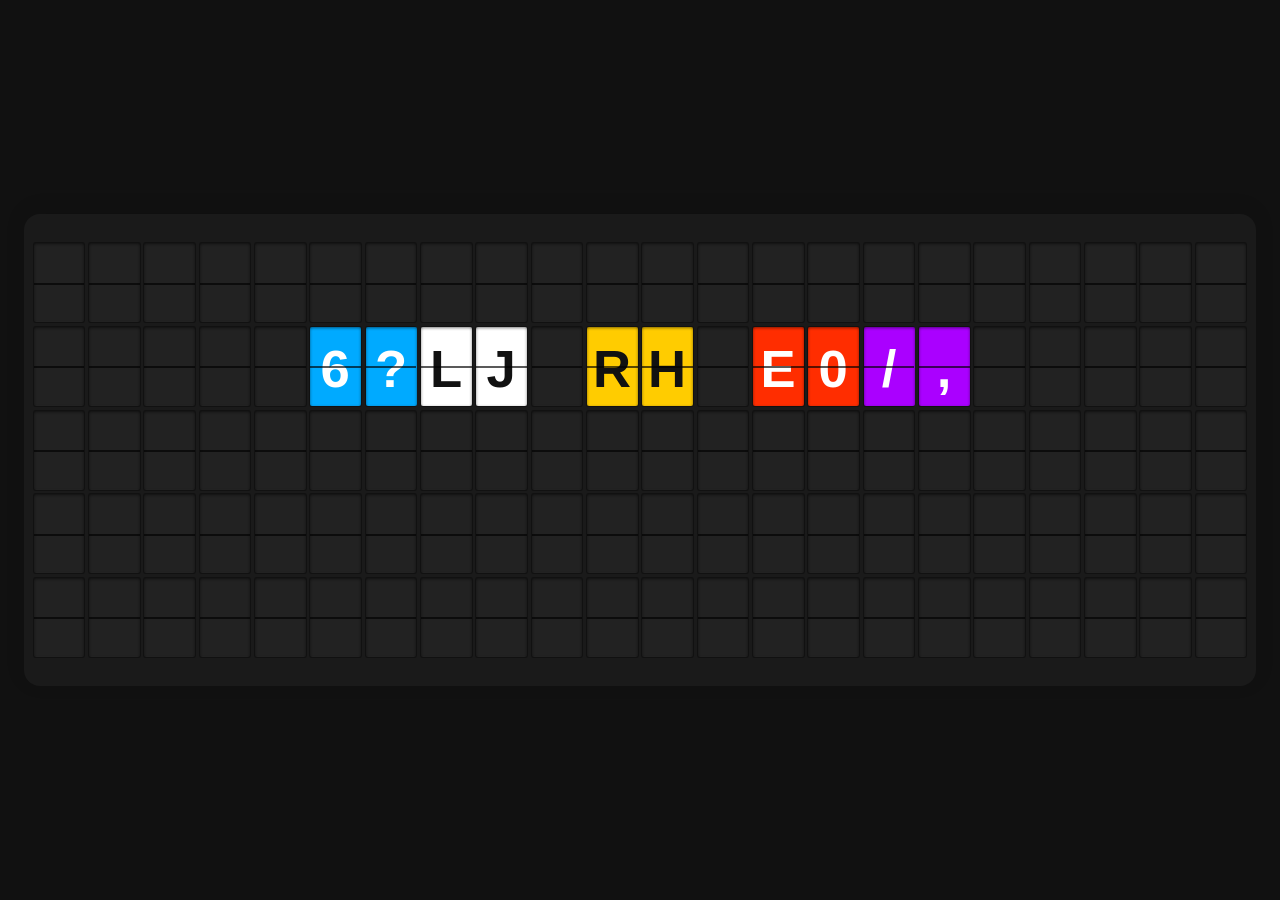
<file: index.html>
<!DOCTYPE html>
<html lang="en">
<head>
  <meta charset="UTF-8">
  <meta name="viewport" content="width=device-width, initial-scale=1.0">
  <title>FlipOff Screensaver</title>
  <style>
@font-face {
  font-family: 'Barlow Condensed';
  font-weight: 700;
  font-style: normal;
  src: url('[data-uri]') format('woff2');
}

/* reset.css */
*, *::before, *::after {
  box-sizing: border-box;
  margin: 0;
  padding: 0;
}

html, body {
  height: 100%;
  -webkit-font-smoothing: antialiased;
  -moz-osx-font-smoothing: grayscale;
}

body {
  font-family: 'Helvetica Neue', Helvetica, Arial, sans-serif;
  background: #111;
  color: #111;
  overflow-x: hidden;
}

a {
  color: inherit;
  text-decoration: none;
}

button {
  font: inherit;
  cursor: pointer;
  border: none;
  outline: none;
}

input {
  font: inherit;
  border: none;
  outline: none;
}


/* layout.css */
/* Full-viewport dark background, board centred */
.page-frame {
  min-height: 100vh;
  display: flex;
  justify-content: center;
  align-items: center;
  padding: 24px;
}



/* board.css */
/* Board Container */
.board {
  --tile-size: clamp(32px, 9vmin, 100px);
  --tile-width: calc(var(--tile-size) * 0.65);
  --tile-gap: clamp(2px, 0.3vmin, 4px);

  position: relative;
  background: #1A1A1A;
  border-radius: 16px;
  padding: 28px;
  width: fit-content;
  box-shadow:
    0 -4px 20px rgba(0, 0, 0, 0.1);
  overflow: hidden;
}

/* Tile Grid */
.tile-grid {
  display: grid;
  grid-template-columns: repeat(var(--grid-cols, 22), var(--tile-width, var(--tile-size)));
  grid-template-rows: repeat(var(--grid-rows, 5), var(--tile-size));
  gap: var(--tile-gap);
  justify-content: center;
}

/* Accent Squares — small stacked blocks in top corners */
.accent-bar {
  position: absolute;
  top: 30px;
  display: flex;
  flex-direction: column;
  gap: 3px;
  z-index: 5;
}

.accent-bar-left {
  left: 18px;
}

.accent-bar-right {
  right: 18px;
}

.accent-segment {
  width: 14px;
  height: 14px;
  border-radius: 2px;
  transition: background-color 0.5s ease;
}

/* Keyboard Shortcut Indicator */
.keyboard-hint {
  position: absolute;
  bottom: 12px;
  left: 16px;
  width: 28px;
  height: 28px;
  border-radius: 50%;
  background: rgba(255, 255, 255, 0.08);
  display: flex;
  align-items: center;
  justify-content: center;
  font-size: 12px;
  font-weight: 700;
  color: rgba(255, 255, 255, 0.35);
  cursor: pointer;
  transition: background 0.2s;
}

.keyboard-hint:hover {
  background: rgba(255, 255, 255, 0.15);
}

/* Shortcuts Overlay */
.shortcuts-overlay {
  display: none;
  position: absolute;
  bottom: 48px;
  left: 16px;
  background: rgba(0, 0, 0, 0.92);
  border: 1px solid rgba(255, 255, 255, 0.1);
  border-radius: 8px;
  padding: 12px 16px;
  font-size: 12px;
  color: rgba(255, 255, 255, 0.7);
  z-index: 10;
  min-width: 180px;
}

.shortcuts-overlay.visible {
  display: block;
}

.shortcuts-overlay div {
  display: flex;
  justify-content: space-between;
  padding: 4px 0;
}

.shortcuts-overlay kbd {
  background: rgba(255, 255, 255, 0.1);
  padding: 1px 6px;
  border-radius: 3px;
  font-family: inherit;
  font-size: 11px;
  margin-left: 16px;
}



/* tile.css */
/* Tile Wrapper */
.tile {
  width: var(--tile-width, var(--tile-size));
  height: var(--tile-size);
  perspective: 400px;
  background: #111;
  border-radius: 3px;
}

/* Inner Container (transform target) */
.tile-inner {
  width: 100%;
  height: 100%;
  position: relative;
  transform-style: preserve-3d;
}

/* Tile Faces */
.tile-front,
.tile-back {
  position: absolute;
  inset: 1px;
  backface-visibility: hidden;
  background: #222;
  border-radius: 2px;
  display: flex;
  align-items: center;
  justify-content: center;
  box-shadow:
    inset 0 1px 3px rgba(0, 0, 0, 0.5),
    inset 0 -1px 1px rgba(255, 255, 255, 0.02);
  overflow: hidden;
}

.tile-front span,
.tile-back span {
  font-size: calc(var(--tile-size) * 0.65);
  font-weight: 700;
  color: #FFFFFF;
  text-transform: uppercase;
  letter-spacing: 0.5px;
  line-height: 1;
  font-family: 'Barlow Condensed', 'Helvetica Neue', Helvetica, Arial, sans-serif;
}

.tile-back {
  transform: rotateX(180deg);
}

/* Horizontal Split Line — subtle mechanical seam */
.tile-front::after,
.tile-back::after {
  content: '';
  position: absolute;
  left: 0;
  right: 0;
  top: 50%;
  height: 2px;
  background: rgba(0, 0, 0, 0.65);
  pointer-events: none;
}

/* Highlight Sweep (metallic reflection during flip) */
.tile-front::before,
.tile-back::before {
  content: '';
  position: absolute;
  inset: 0;
  background: linear-gradient(
    180deg,
    transparent 0%,
    rgba(255, 255, 255, 0.08) 45%,
    rgba(255, 255, 255, 0.15) 50%,
    rgba(255, 255, 255, 0.08) 55%,
    transparent 100%
  );
  opacity: 0;
  pointer-events: none;
  transition: opacity 0.15s;
}

/* 3D Flip Animation */
.tile-inner.flipping {
  animation: tileFlip var(--flip-duration, 300ms) ease-in-out forwards;
}

.tile-inner.flipping .tile-front::before,
.tile-inner.flipping .tile-back::before {
  opacity: 1;
}

@keyframes tileFlip {
  0% {
    transform: rotateX(0deg);
  }
  50% {
    transform: rotateX(-90deg);
  }
  100% {
    transform: rotateX(-180deg);
  }
}

/* GPU compositing hint during animation only */
.tile-inner.flipping,
.tile.scrambling .tile-inner {
  will-change: transform;
}


/* screensaver overrides */
html, body { background: #111; height: 100%; }
.page-frame { min-height: 100vh; background: #111; }
  </style>
</head>
<body>
  <div class="page-frame" id="board-container"></div>
  <script>
// ─── constants.js ───
const GRID_COLS = 22;
const GRID_ROWS = 5;

const SCRAMBLE_DURATION = 0.8 * 1000;   // seconds
const FLIP_DURATION    = 0.3 * 1000;   // seconds
const STAGGER_DELAY    = 0.025 * 1000; // seconds — delay between tiles
const TOTAL_TRANSITION = 3.8 * 1000;   // seconds — full animation duration
const MESSAGE_INTERVAL = 10 * 1000;    // seconds — pause after animation

const CHARSET = 'ABCDEFGHIJKLMNOPQRSTUVWXYZ0123456789.,-!?\'/: ';

const SCRAMBLE_COLORS = [
  '#00AAFF', '#00FFCC', '#AA00FF',
  '#FF2D00', '#FFCC00', '#FFFFFF'
];

const ACCENT_COLORS = [
  '#00FF7F', '#FF4D00', '#AA00FF',
  '#00AAFF', '#00FFCC'
];

// MESSAGES inyectado desde messages.md

// ─── flapAudio.js ───
const FLAP_AUDIO_BASE64 = '[base64]/+1DAAAAAAAAAAAAAAAAAAAAAAABJbmZvAAAADwAAAJMAAHjQAAUGCgwPERQWGRsfICQmKSssMDI1Nzo8P0FFRkpMT1FUVlhbXWBiZmdrbHBydXd6fH+Bg4aIjI2Rk5aYm52goqanq6yusrO3uby+wcPGyMzN0dPW2Nnd3+Lk5+ns7vLz9/n8/gAAAABMYXZjNjIuMTEAAAAAAAAAAAAAAAAkBKQAAAAAAAB40ModWwsAAAAAAAAAAAAAAAAAAAAAAAAAAAAAAAAAAAAAAAAA//tQxAAAB9yHNTQRgAHAH2j7HpAAAAZAAALUYxjGxgAACr/rufu/u7u6Ihf7onu7n/u7nEAwMW5+DgIBjlwfD+XB9+UDCgQBB0MdP+XB/u/wQBDSYlDNCo7MJEZFKAABwAG60nG+J4xtRKYpmHAU0MvJejkfLAFphgZkE1iws+J7RWHwpjjGolEDYyXJiUkQLsSXbmkeIcfrUSZ0evjlPmSJFc//U7L/56tZv27ydjKI9V4y2+epvvsOkr5VJCygBP570DrfbKgfBdRbVcg9yv/7UsQGAMvlAUCc9IABbh/oeMSZ+H8iFOhZ3KROyTK951DybU6KFsyCpmNIs1mDmIwm/I4zfmopfblO0TReaoopUUrKZUHVWz95i1SjTJJPFJKTyM2I29C3ObR2FWaHoNPJE69QXySWArJDK6oZ+G4GyUDQaQwwMIDk1aNTklEu67Dy02zd7dSvpF9X8bjnp13+qvgg26/YXXiwceKAowTHELhnayd1VzGdn7VKZOWYFOYi7c6+MLZkCX9+SBynTVMPCO0WaIdkUyAAADNTkYvh//tSxAaAy6j3Rcekzcl4HWhQxhm51m+XUutFWixMHBEyBcjZUQsHYqigW3wyGEamyOLKxd/[base64]/+1LEBoDLTPdGhjDBiYafaRDDInibg3Ox0UlMvkwoGAs9ZAx+iTLXvgZloLOI7u0fZ0o5JTkE4S3DPXJRgAEAAgYgcUiYhzzLfzyr/JwenRkNlQ4prfylDFlaiyktO9qZQFvpbJCQdKwOhqDZgmBYVERyORXEMweqY2YXntHH8MGsZtDCAAlUlaZ16IEGrUkUXSByAlMgeSEkA4QwtYSdPNwhflJE83eUX3WWjVksH57TCCaB6QwhdmJqFkiansyQcdyqNmeHQ0EAAADB4kqL6v/7UsQGgMuw+UnHoM/Jbh8o+PSZ8YksUiuMk9FSdSkPltoonwwoeTSrRQ+sHiBKI8CylElZ+bRj2b1rqORyFQYeB4SFAaIL9/n6coqWvXb+YhWlvOh/K8FGrTTmS0W70o/nLZZFZGh2VVUgLuLoeh5EIRiwjWRD4ibP2q0j0OlWI2Owu7JK5ctphdWmG1JseT18l1Z611rl3JJCtEFSd5MSXw//yH/14vKp7ez2xUXKIu5UjurKciZ+yRemm3bnupR5uqm6dG0EEDRIOap1hDwg//tSxAgACeiFT8ewaol1nuk49ZopogIvTEOpaXxxB4lg2XJWV7a+oCADRERTI2C0HmzW30hk8mLpUxwZCBB5WMqf0K/Ui5b8SDiaOQuPm7u0sV9plWKd2ZiMAAAYyZMxok8OE21axnUtMCMyeScYGVWRT6ePYZJ2T4JdO1WLoL83J57U7Ug8o/3t9PQHtSQdiGUQQin0RL58/9xn/eEWX3WCAamiiR662CUw7d2hF/8XKnZ5V0UxAAAQHEJQhHsG5KBE3MmS2SyqqPFpdlZak0j/+1LED4AKmPlJxiDRwXkfKnj2GRkxOlfN8ejE43nhRqT1ZAoYWzdVYhDTZIQLHiuPTj9k0Ip7/+bk+ZSqSvJK+NeOLcrJkG6ukrVpmdkR1FAAgyImEjPY7C2N4rgkiqCUVMHA7kte4fkBUDAmCODnkEHc8nWH40d7vD8ULyCH3/9uWwhzBsnk0xhc1H8Z2lplq8IOQLTaMd/pQJvOzGRNPMbvsXvTY8mPu32mqZSBQgADlyTMpsD4cWHU+H1iEsmhiER2ZKX4oP1ZeJ+kWr7MWP/7UsQUAA5tAVekvYABSh3p0PYYabCpGoP1l7liAQVZIXPut2eWbGy4ZRlkyw9JJWPrxO/jkOVaehuvSO2qSjEkkEskAjPqatUwtMnJ9SHXI3OetVYwvdfKiGYMk6A3ZsvtbvSIJuEuJEpCgyAcFTJMQrjwQh3TXg5OveInV56aBTBWrhz0eXCC3V9M3JMJbuTjd3Wra041Gdd/32Z/7tbN6ea+ZlLExSKLqSebaqOclKtnC2bNkEM61fhTrxQJlmOvm40hPhdizB7JoIIRnSLN//tSxA8ASmzrSoekyIlGGeo6mGABXIsHNLzwxGvystK8rWp5WVpzH2sQBk7J4V6fa3e2fs/5DXC7MxddqmUyqtyR5jnfEIwbwWglCstMqECAD2Eg6D+MRJLggC5DEAG45FEOTU6O9LIg2yaRzvjvBJfNI55Lmf7idOT///WUnUHJk5QT8Kamb7W98/9fvv8zjZF2X9Z4UBXjsv1MaEy2mbZWdoRVFAQQDANQdLUjrMk1dL5nOwJPCZ6VCoG8bithxk9gFqBhjCQ46DmWArRlCcj/+1LEGoARIPdP2ZeAAXoaL/8ekAKaK1vqAjBSlPHVC5RC+cz+KyDgdUtphkd4fXbnfb2fekknWSb9Evof/qfkjmzsH/8kdDP/7MbxwZKudYarjsqtlfzrjPgQ2i7hCr+hc7x5R4XP/+h3iHWmZnZ0ZVWyttINsAABRMCIUwpJCUIICPlDoHCBmu7ozRUB1ErtDSEfzJJ5ALhskJ102mWdux4Mjw0KbjGp5c4umiKpNy8bV9//P/ebJNL//3f///UJ3MpBdxFOqrtlnogcx/qAlv/7UsQEgAps7VCc8wABlZ8rcMMxuT8g5ZHgkIx3KeGzpragV4IemN9pL6GTZjuCpNWPzGw1I+eefcl0qWXjpZDHkCDU0Jt+0Z/Eff+ZIQ9QsprWmYTSfTDMi/M67riDLlbzsQEOcGUBDXcdKyYUh+ClSsPrnwBkyzAt43PO3G47dBgcpR+LGKgnCLc2f+9Fqo1ITDCsWLmWJ2YF2uyzZnuxlCXiSVVB8YlKiGZnCZeak5s4fO6ndEiHGxW9ryoRsoVTyxFqclstkIBBgKBmBsqR//tSxAYAClzxVYYkaUlIHWmQ8w25BmDVqAHSHAYTHSYGTsE2JzSSSRUt2E40UMOqR1BEx2GJyBka4vb0QCAwgqDsrIRf+zN//+woGJBk1Y2cBNcVSZ1yCBLBfHblsmkKQRAFEYKEHGaJmq480qwopfTqBK2MIWzQUlrJ8pjSZ+H4nlMrP+YEm/sz06HP3bSNCAgkYQdEwpiGPXSEU6ptMx7HZj0CBrojoDo2dUYbBUlHVEEAgAANQ8HoYi4fg6PCMnEZCfGATCfAuOCg0ukOifb/+1LEEYALDNdN1MQACeqfKRMy8AA6yRroIJDFHFCOao6IGA1MMIQma/PEhBWHYYOD2jSb//iZ+K/g37VUixw+T7KgcSipkybCUslWnHNo0iSxN6keGmA8mVNYeZrGDDXJhLdmaxGfcQ5EaTAZKRXU1yVblOrbW5ItUQFmKk4URSHE5qCKnkLpiaKwZkmY8quAmYyvcP1EwIU6/RJ7MuY+Mxs/LGwY3P5WNegTRO4HBCbYjA7xJDrplcL23LHnqyKbEe0S6flWvtlPnAMIQEAAA//7UsQGAAu032OY9IAJURnr955gAylUpXHdpHBntqNEbWBZbcBgUXl4BAgEhxRfUMicFQ2TuaVQq/8A5sABEF/aHq/7+kBawoLQZYmzSLya//TNsNqEkrVQqsy///5QEDDC7f//Wiza2RyIkggYA9wlLwQ1KgEreAlBnHysrtD9lsUkTQcmFgFiJZbo3D3f/7R/bpntCozKs3e3yHvvZ9g5O///D34z/t/d2QiIhsbpnnntOtYR7/XHiIiLtpp5hkjIQGAXg/iUCCEOU37gNAQa//tSxAsAC2DVX+wwa4FGH6msww24DlIqu0OZqB06K4g3jVIqGbiqJldDh6mMYjQmwGKhk5w9Ogg4kM4Jin+SidWAjfYZxiNT+o9mxa6/wGjqyTOARkQZIgloUqSkiACCo3DAclQ2wTB6TqT9QQg/FLcQo0lqqOKfNRY1AssGJH0lhiFILnXXhFUxlnlnuY1E1QKE04Wn+Uu/8N/cgMyiGy5iHJq7eWhvRxGYimlWZkZxIAQQUgMAu5jKo+pi2JhVLiI8XTIvIBcw4L9xRKLp+Qf/+1LEEoAJ6JVTx4zRCVIe6fqYgABzBA0CV9EdyLI3vK3yXWgpZSAKTZC10sOJtP/ZtlhdD69e12YhUWUI1OmFXNIcVIAACBIDEWBaVBWpKlSMAOBQwFQBvyRCBUJgAxQkGDappOsRRsj+ZVIaJs14EZBp8Sv62Sw2zbGrTTHcmXX///L08rONd5rqjDaeIXR4n+c+kmum0tc0ljTYKBIDIAQcQkjOFu5l4UByq1dJpCVYr0Nbl3CVJ2sCoGBCaFpu3FBaDkH43qFlZ32LuoYwxP/7UsQegBIxLVW494AJdh3sux5wAczzJ63qzOJs53hwfsGCfvmSMqI0CMhzK1w4DmPWbwchxIRv+XeaW/l7DZ+sofZHkgDoxHiQ8wb58a1tyvMfnEQhYQhtQtZUbP/////9f7///6LOsKlnaJeadmVmM05AAWgAB4m0kVclm062ZxNIIUf6IaFa+RqjBaQnoRGgQCcSihA0RBWBUbD5EFpuYTxOXKhGBXjUa6pIljhFHj//5yjWy//7mlDUU5R21WY/G+FCvzFHlzZ2ZRYAEGB8//tSxAUACozhXdzDAAlHnyt48Q5pEJEUA9OhaJBbPzsOiSERyH5voJMmkMn5H8b/yFaWPB1kC53n7F7Gt6yzM24NsEx7////////YgeonSDpmI7v1rqHq9IZ0sQ6MLKm8Gjy6qKBhhYv5ciDj0lGqD7XBLi3KolyrL63MaRYnC/7b93KDYw7YXKcTBAQVuGM/ldS0KJLCAQgoyl///yARmsarIoCJGNiOKUYc6p6lKD5ajtVJTZAEEAAPkF8QIV0mbEnj1MEZQF3MDIZQrErKSL/+1LED4BKRNtRx6RnyTsZ6jjzFfHd9rQ3qs+OHZKpkGMyVdYFEkp3bU8VIxBQauCp/3W0vLsKvSiBjIJOhiDM4mYkhEgk4RWkMqujIQAiiRqFyOQyUIRCOsZSXVTqxuPUfQeuz7MJqfdY9j2TUx/pyr09q+ICfzNr/n7bVpM8MA4FEmlL7/06lEXZDuQw0mcm3K0rZf0fTFNGQjIAAAAWQmZ3B9HDBSkWKulBc0Lrtq3MIg0UElDzBdzCJF8ef+Lv/Nk/wOkXMe/5ILDpjgqhLP/7UsQdAApo+03U9AACYiNqdx7wADDEHf/////+4nFD9B7e8zZUskMMdoSP+SLbczltkbNQQDAQBAtgAJ05zLSJTShSZ3F4J2olUuVIoUQTVSvC4EoRJfGBnVxcDsO2IwF9aW7e0LJ+JnCMlDm0vvhtsKGdcBCNxdvChi1epI8U7Z/cnZMA6EeyE5FpMsnqFUj3xSHp9TTO+DrHIHJaU/ScqVGqOe99WhTflkKRHRkE01Sr9quAnvuDbdaf////nPO8juyoKkl6Z1SIgxYBMDvE//tSxAUAClz1Wdz0AAlGmq30xBoz8BirCFGWqi2orbMxlvck45KuAWwwJrsof0kTCEjRw8Yn90/8QW0O9I/00GUWUQkzkd1L3zBvd8wo54p+hrvzu8Vbc1t03wMPQzaO7WNNJtQDRiMA8Ii/1aEfmRoWwDAfCUEBW3Csce4WkkenVXBjlpRbDzOntU7/9pRluaFhcIRZVPFY1/o1Fq7tqIkwcRanmmvOaZtc4CtIH6V2xy2IIIpCmMc3kkcpBSCp5pVLaeStkUiscRCaJNzd1t//+1LEEIAKEOtTZ5hvAUod6dDzDfgqx4pPePQMsvqRjLMLMmYKZyNQpIKaAjFRPlYGKb9/Tdz0R0YQ7FYauRMikwNpyQu2luoKFj4L0qi+GWhRfTCONSnSoFa1vVJgFBhQFtUYQjsx2a5vwuiXca0/9zSzWX2+FEwY10yQIEM271V/fx3L0sYUS9CXE2eTE2xuDJ23wmyQXFZlZlEtBAAEiFYPsZx1l6JYiUcaacN46Tpai5qGsGCGCtGOY0ZNCOIglWVZnIhh5pJ/wWbENf9KVv/7UsQdAAps01PU9AAKXp9oczLwAMcL2cUfM4tX///[base64]/jZRUotpKnP816XiIZ4iHh3Z1ULbJ//tSxAWAC+z/h/j0ABlQHSs7noABGxIOAACTaLiXkijqRSsfvqQliigs9dh4HgHgcOGhAJgbjIDkWvgs+BVnFf8PyBEsatCock/aXi5BlotDxrNq3/z2ifr9//4sKZhbvdSNvlf///ykZ6yIyrCAgAAHyfQkCFKxc2VT6VoRbe3JxDNcToIQiOSYfNXzanokFz3dbwYlVQxVHpTVUxJYuWLhHb3f//8K7v75BhA6kRKneeUtyK4QgxEAB98B6lp2aUVkNo0gLoyg/C+l7WzkQA//+1LECYAKeJ1fx5hxCUKeqrDzDfGh1FxREeKod5ScN/O0ECeLRn8zGy+aINiyNGmdJR1Cl41/I2oNvoQcjYnpiZfTJpZomzIJj1goKTCysEG6TYF2ldrl1iKJBAaRJzIJ8okDMmDyjPVOuD+fsKhkIZQHVssosyq5Mt8oz+66VIFovVNvt1l/sj8XQZxAgboFrMx2+/DtpGd2uhHqq2n0SpRCzZRoNVaYZFZlNEQQHKQBPGMri8HKpDcZ2p0qMqQaNFh+IkCgmdjQi5q6IFsvof/7UsQVAAnk9VfHmG0JSB5quPSNGVo+Kc0DkjBG/Pi5wMBgYK7sid/kP/iHMFkVzL3Xueqd2BHKOgccOyqZogIAABmCMoBfIIhpWINeaTphBonIlIRpxYIKnEKYdMDFBN9EFIJBvSi0sD8ADQhROLUG5jxBWQ2D/WH+LggW2S3sHQsGaYw8u1OuTg3HKoiJqnh0WulwF4DysOZbJIPjUI5THha2JJ08eo0iHBIzOxFD6/c/x8snuQgWcbmydBCd+uxpRd4tGlIXE1EZ3u/PZAAW//tSxCIACkDbZ8YYT8lJGuts9Jih7/kcrnMpIuNR6mx50FqfXXb0gIjR6i+nKX0kQJWDA0kJxGJCoyXcTcFRKaf4o67bImil1JszHuZP1yMu6MIy5Gfkoyj5iUftVTP97yjJqLoqNIoy+NWvkoySWiu5/Tdlal/nLb2Ag5CwMAUBuGYLjuCAM3hsbnZafgL5YP1iJko1/90V/OlrK/7nXeiuXZSDr/5J+WauC8T8zjEfg3Yd9WO4NxCOCYrwtGi6GsheiwY8d0JLOaK6MiBACgD/+1LELYAKNPlXZhhTAUefLHzDDdE9k8QBJQCmWBcuPj6V6omkofUqZnU4mN5ZVEDZ3oT4nIkHSyDUvzydHeAyDnXuX/2anPVPNuaQRRYYOYjBUjRQm6Ir1wMGGB1qs0mvkYSE5EaQGTwNBTnedmY6RbGVFHaZU7luKehzdexfI+YNRQ7b6KkiRRRI55//+fp6clrQXaBc6zNv3O8tXppyf89HSRRkij915nPs5lVVJJevCSxY7wrIjGIoAggAAfAAGQKUIHiGZY6mDoixytKebP/7UsQ5gAps9Vd08wAKaqBqvzLwAN7sDlAIhLUBRvS5QBGiErFxMxhbnKc3B5KAYArhfSfHgTwQgsAyyFNyZ3Bi1JepjQFLjEqNI4uZX+bbcDrZ3Ay36vLYZxTI7RpF1aoMGLeROMiHqumKXTp/FuGN//12f5Ly5nmoHmv+bKaVydV73G90/tv3/c4exVmDiFl2ZmZlRtFpQB+O8eYDmLkqWQ6S5Ks56sRonkeCjsFmFhSiASkfkd/lPiEXbk5Ku777l////5j9ssEU9Tsxvj////tSxCCACkC3c/zzABlPnasymGAB//Yi1Hg/cFvQFnYOENQBqNY3RTStAAGBwMhDiaBkYCaPSCoRrzIQV5kJJDTakENIxzxLUnhun5n75R0kcOSOqqz+mh5rQ4yUbmf39a8zNVvrf/Tz6rWrGp59JG0SJJPPkjTZr4XHZDWVd1RUQgGowAAAAcAAAADa480yMYSelYZa0RdNQFtn1QVaFVHhlPFowE0M8/kiXw91ARg8FOciGJ5FsKfVaLZ0o7Z7MU6oP9H7ocY/VcCqA+yvXtX/+1LEK4ATWRdV+ZeAAUuZKfOegADw4jHH0TsvZPCHl6IyTwuSjlJy3q3Fokz+PaK/Q05XBBiZC6kyz8sP2wqvd2TX/52D/OBNPXNn/hXrCfPq6//////i2L1OsQAIDArySnirAUqFJhFrpzjKxgQUJWx4bOKF8HmFzd4kJQeCANBGJZ+ut3v//iv+g+EwgiEyKMEMXMH1///wiJb0PFRHIVhcHxA4QcnKKDF6NhlgBgAwAoHUS/JFw+WblEgVavbvKu0O//+TE4Lp524Wb6lgqP/7UsQSgAtk/1lEnTxBTh/sNGEZ0BtQ6bhCqTybCEnIIoy7WIwgIGGvM//lBIE5Emix4xyguwjF0C+4Ky5pBOa6NLJ0zAufHEYgE9dsNiYAQANAChIfUQIiD0T2EGRgq56HBfZsTzLv542qo9F2hijU4m4a0JW4ySgNIMTQKnf//+/fe2LqLh0kCZRkpopELoigLQAxUkpXcHh31SR4HVfttqCgBUk0NVSj+LiKEoNCeHxifcUW0ZuYeNP3SvpbVHaSjWdVdN618xWeqv6JldoE//tSxBkACnDZVWewxQlBH2u48w4Yqw5ZiUmLOdtp3n9v+7tpelX0spI6isM/3SUIHcSdKhf2QXVBZZYRYAEGBdxiCVRci7bFuOfivjoQIe9P9WtMBl2/E5+fttaAa06LKLo+uaID5P84EJq69aAEIk+8Qzp80vTRLnoXbJRdA+CJd92REButdkn2jIABA5E6KZJSJRSk5UiHKdEnIcjuSDoh2hgZmFxkZVLJHpLsGcSAoKGZm1sNpVLYcMZIR+tIzb/mzXLyIKAqgEBFgmZXWND/+1LEJQCKPPFZh7BqyUmea6yRmeC/qqR8FLsk9m3+aREhUIB1EKBUIQ2BgVj7gwTvphHKBgtL4AQQjIEnYjCLFN4vobB9VlmK0hKdmTosQGAZVdprNi3aamzC62P7KRJmHEQoYFmFnSom0Z/7uD2VWGZEh2IAADAgAsJTBEDwfBMOJgbNLydQeS0OzETyU4cKBbaSNQNlgpagtkt8nMJFeiAuFJukKCKMGgV1ef//94pVulL8VsspNc2J9CYY0DvK7HOmAIwamxeyaQE62Nojd//7UsQwgIoc+1nHsGHJSRzrJpKQAIjfdwvby62q3+tYTbScu0ozzEzZ45c8vNyjpA9W4wIlyVErmxqX////6aATAFGwiCQKoCYjiQPWMrXCXjNQsSvbpKoCQTKpo1UzMjIEAAgIgSABlkyg3SoNMvbM/7Xo077lm0YCcBrI/qGChXpyuDMLaTpWVLYzK08CdHKShOpPWDFFcCQF4E/LExF9w3KCFRnfRUsq2xNqvZxUZ53j7qVbRbxRsaTMAwgnn5Yf/djftrPnchczTjJ6VMI+//tSxDyAEzD3U/mHgAFNmao3nmABOWQSJUxY0Jmz/ydl/R8WM4PImi6qg+DRYU6FTvwQ8sJTY7dIQkAAcApB4mc5qlfbT1N48kPP1AJ+DAYo4tKkmaoZFHwY137eZn/u6zMJ7J809BE0kSJCQwKThSKM5OZ3d/ds97jv/2IcroK6IKTXIDf/8yN+NORpJEErAKseYStbVxfjoZVwo1WvOEU3m1OotwzHf+SF3u5bVgN+fSCHBmkJ7I4V7r+7mVjC2oxsv2yqqI6vbQhDqrMQYp3/+1LEJAAKBPVhp4n3WUqY7L2GIGGnfyOo0jvgBdbzNMS0HMw2eAMPIRJCFpRWAN5NKxkCZkJcZiWCQTmE5gjixjunte8rBjD2PLp0inII3e//uOE3LKNEO3iv/lN7ipaPqqSi7LEQ7/HwGf/AA6ftb6ZAABwYGCO6NauihjPWqFGUenDWHS1cFfbYgbgbaz578TF9FZqM5pHbZ+GKAtFlCMyyhjQvOygfNUv05O9tawHzLj2zObR45UCUhCUnEU4JyWL0MfD4drnKI6jtLUBCSv/7UsQwgIxE8VkmDYsJPRyqUMMN8b26877ECcNYNkScxTgWFQhlhODYgHojHZqMWcidgavz0QJZ+cqz0Er55msidDypKWqrhj7EEuaaxrKbLn5f//pY6aZogr0GWOMbPjqimZ0y6l71K2xAkpa84zxQfBogYki6TZ3ViUWlkO2FgpvHETgdC6+tQKlQSTsRSTLWGe8pkBwlPQxLigYEOrg4GjZeX//60mOL2UiwXnEMoVhosp4qlTIlXYyzBWF4QTIYuE8g8qw525PLlxY1yKs0//tSxDWACiD5VWwYbQlSHenSnmAByUVd/3dOMOUWRdxv/Zw5A9IGtA0+xZt9ZLUxKYLYDdblZ//////////yKCKSaKy5z/mbpySt0kYQtErsxWp+NkoogIAAABugAxWswBFSpRdQ2HpWlUw500UWIEwSXNt1Yr7G6A9oSvKYhKjhiSqo3FVHYixkrDklVhWPSWMyFG9GaTOKROjXLH1MooCFe+0+qzWQ9DSvZ8IEyjSc/10VDhHW4H/+VPG//8HTJEY3NmRkcf5wTTow50/M4Qn/+1LEQIAS7PtJuaeAAmUcbP81gAJy4rlCW25oui9oY6cWfDg/B75rygQD7ojssszM6oqGdbZUbiVoAB34DWksI1SRkmkA02ABrXl0TQtLGDZftLhFJlpEUuPfkr6JoLCMPJAyiYgb+OGZQqnTwZPEZTLYZt7zzHxpoi5y9TDcars3JdZ3bxspXqxJCwOuKe3jjKf/f2OZ+wGsnSRHAUiqkGC+tTTNWlpeUnM+f6VBtKGEEksoAx0P49ard+tLgudUZynw1VdlVXhDMEAAcAjgMP/7UsQGAApA41X8woAJQZ8vOMSNbx+MewHpAeBoNw4WjmS0hXWDuAjCRmEx/qLyKyExSezCx0M5hf4xrAzCYgLDRdqCuX8c7YlE3xg74sJDR1IkzpMHX+ZwyltYZmdmZm+lIKj6SQ3qTx/CAFgNBKOqF4UbeSlV6RzVpRkxOxZ/6jsp6ACBw5O8Jz93mpy5QWTIieZp/38yO06dQifSZHwRi0cPpafM8DBKP2okWmiHYxAAABoNgjWNgekGQerBzIQgiCRB1ZHEHUcA4SpEosDe//tSxBKAygDnWcYYbklPnWmQwRpBwNVI26oIMoIUdAaPm6k2coZs2ZjZm7J6t8b1VNwq/Si8OyOGFUBXFReQJRE4Y0gSxyAMmMCoWB8OCPjpiakxJp2sWMLegXL8oMckW5ETlwtnzNmebCKZfkqT8o/UXEGECjDCjTcfz/2fv9nsZyaVqY1SUx4L09P1dWc76d0NFXtvrqlkDiTRbN1XoQ0oW1DCQxCl6ZD1GxSODrITNGF5fjlSkjjlRzdkn4eyZ0Nnf52Y+zyfa04LC06m497/+1LEHoAKTOlZZ5hvyVAb6zKeYAG1PfL0hOBAFkDoIQOyPTQIM+kEeUjv/32SIAAgGQg0PLaXBEqU00ApmmM8RSea3BtD1b2bC0C4qa514i1vh1olYDJzR6JVfG1tOs055NRY2Jr4z58dv9nHl63Kz/V/3OFNlM6n3O0i5mCqRFl1eHRVRVQwbCIYAAvAAV8wxuLqhyl7k00d3SVUYunW/KtzyusqxQNYSLw6xbXcRRn4diHF2DCQw/F9TKBYhIYLIKQYN3xusWD6fM4ubYXAsf/7UsQpABNhFVX5h4AJRhnre55gAcBDm5C2YwoUsCdwfwCdw4Rc47ebBpDqLk9uw2ibiRoE8BUHOj9Pcnco9FuIVLvVbTU/MtnZ0IpGVGuuzaUb+Yvqev4n////72RppmVjNBQAIDwE0FAuRDWF6W8vhvIpWnTZgYHmvZ6brIU+TmOfZxF8h7aMtzMZv3fH8IfR1FyeTJ3dv//////2jn2QIEIjM7JvaeV8AAAAJOj6XZZGV1QQQIUwGiSU5DL7PewqWQ5Dk/G7lmrGey2bg6bp//tSxBCACnzvY/WEAAn2oqu3HsAAoO9pXtbqodGXX224ZGmeVVVWPkgLjQ6aGHrHvc39pUzF+NR0FoGqwwWuBHskp0aTrGrjdbbr3InHE0UQQACPQAi2Aur4MpQsJFH8fapP852ZW84m1ahNIhIO8YR0XrxRhXMV15Pz/fCsR1A/zAqOo81+knxJPhOPZt5yUm6MOv/Y/PhpLxufbvZMuc5v055mFQWycFomMV135mZP/mf6d8gCXQiMEuM1jmZmZmZmXPnKWnchyACISeg8kHD/+1LEBYAKhOVTfPMAAVEXqrKYgAEPonp4qhDmZQHNR5NTAXQMIizy6me56zMcoyqKh/lk7d3LLvNWnrrRQEhKOS6IKCkqYzE+0fP/+76dFZiMqJHHUtn1tqqSoO8Om3KS1kIwwCwWlYc4kAWqRwLYlg3lMR7EsewaCEBAIpF7LHDBouOPMm7QoUGxV3Ifh4NVZm97+qVZogx2qrnUVN5Wo//d3pzzoHgYeHvmbDx//mHh9Y5HLK3EokyEEyGQ6KAFWrlZxA10a48mxaUrYRCMnf/7UsQPAA45MWu49oARdB3stx6AAFiGpE4mdMigMSxpWocg7CKdTVSRaOcnj3VRMDZP5LnDxuZO7dRuvkoFTCYBcCEa9ev+JmXRzlwL+FYAYCktLS/8JMBIF0TgcY5yKbGjf//8ligX2+0k1+ukqTSZCZNa4AAPxwFheKhWt7FE1JhwtLHcnIOQ4QhBwwoJx9mRYdA1ZQ5JP0uj7PokkRUa5z+WPD0cpJTN/xC/4pkhzaW/ps//8CKaE0iCAKLLCv//nNyoiVYzrogAgqHwpAce//tSxAWACmTTU3zEAAlHH6uwwZnhH8S0ESDZECI74wD4zKYEBehyjCTN5pyKGCEeYrFKtrO7vcJMZ5RxY4ekDy2eN3u12mXt6l/7U5kEW05qmUiiis/zfhxIRD35rXJyJAEBgKfqD01DseAqOj6OVS4mwM46Kpv5kmEfHdQgyInwkaQOIGKyHvv4uCaJTN5SDXXqOzeH/vX22rf92L04YgCSViTyuYrNxr+xFQgQSHiYinh2OEAgFcJeJQzhuskMkIwJoTCL5wIAlvBy+te4xmr/+1LEEQAKVPldx7BnCUEb6njzDfERHgogZOYOoSMwphIUTVVLnylIxzJmMjBKpX/6X1aqtDjHwVVo3nl32bOFRIVQ5EoprCorMhEAAAKsySen+QxGnHDbkGf6KRmEqddnFAFF/9MIvUSrrbK35scla7m1eV+utsI2nps2XOIlDHRv//pkvKTohHvSJRJnmJpMHZZbv9VbyVNQAIcldGTxcPLBVXHx+otVc42qTM//mnRaPOU+Y1/g+MaaFxycd4ityD2RTs5FIAGnIF22XCDPr//7UMQdgAo421l0wwAKYKDoUzGAALHejED0CaSF1TEF4TogQkql1IABWyBRIslNF1MAAeuwJNBVcICjuoSoOk9L6OdWHLLrBs/Xks5neMzE0hkJUw4raL/TtdLN01HVLC6LoBWy0vszTwv9X6gBBIl1xZOWtnz////2AI2qiRhcRWLvHdmNbsPQ5Pf93V4qbITXRYgPKx3KaWggrn//xxy3rMNFbgq81sQqUBVM28UoolBsRh2M/j8j5////7+ulB8q7yL77///7e2TZ2MRywf/+1LEBgALxOmDuJQAEUecq/uegAEABGEyzCMntJAB4GQ6iw+qHXUgAQOxhYxaBxD6hrWbFyzD3b/tMIgahcOgC8r96vweIxIw9sVVf//xo2h4sJSP/VdOv/EAAOpINBc+hwFEX8sLRUPEvDogggAXBXjHUxdULZDBG8zINXK1Ci8Ha52LDgFg2yzgaCGYzs9ma0PW+OXl7RCz033vRBt3KILnpXvon///G9FnsYbwlwmhd1v3RGeJAHvXdqwAYQA40Mw/EckCOB8eB/HogiItMv/7UsQMAAp87VuUwwAJ2qNtPzCwADRaDVMAmJnF4b/Of1Ty5v/eWO9VtlmtW78zKpyz4Y5SzVTJFHP////+2aSdnjClszbSGAz0k5HKp0bNG7jrKTVfMqrKiROJIBEDUAJbKbix1YH/iExIoTFLsulTouJhHoYAJA2GgFAQVtQ3OFB0lFA7R7TScmmS1xtPHSa2D59M3PrPTes3RQOI9+XkQmH5aWKmrm/w7vl9vQLP29bWN+PyodCxxp+n/CXN////+smfb1D6dsW8gBdDgpgq//tSxASACij3VJzDAAE+GWv48w3ZJQGKiKXIBcOIE1JLhfsAzySDShiza2SaBpobqm4fUNxCcc+G6Uftl/scS+JLxilVk3G5v7t+7b3Z2ePv/bLMeppjdjMu20dqFl4SmiDLBAQKBjejUfEvQR2ohHqVWIemHBPt67BQwSNc+al6hwuzMjmeRPvQ5+H08jIg4sINBnPeCFLcypxNCfL09E6ZvQ7QAY2n+OXMLlrbbbWsC4mAbQh+WEMESoUQJpSSJL3XQ/ZXr4odSJc1CR1Dv+r/+1LEEgAKPOdchgzRCUGdKzj2DHmkBBZMwWBneRtKGokBFSyO1cJrhTtD6fX+v720C7QxNsVl1qZRVbpemSuA+gL0jS6I0MYCACCGnMP5VCwDw0gdJheNz0fTtEYE9vEzT9Wm/MsldAJCiysr8oNMWmYU0MxINiZITaWq4CJ8mN8vuWRZuobY4Kn0kVeqMzjbzoaq3zOrhJGiwFWqTKL8SxUHIjzrTyEMiduxvww8WO6gJW6WUUt3Zjjy1mTkl3b59hvStOY1mwnZhEOZJRXbz//7UsQegIo09VKHmG/BRxnqep5gAHmWItZ2+ZhKroaobxm4bzr+T4XHWasZMsoYhApy9MZBWMrkLLqpDqZUNenUnHxYmGkSZD0gmVLMcVZ8i6JLtvMz5xqeoT2avasDLAg59QQI34+f//trz+3/dyFkoTMpE2WdbsKnQ7WyWX67TN1qs0isUmxgBKRIljLQKJt2nsjZM0h4y96/X8McFIp8pkn4SEHOEbPVaL4AiHJGbyxqJWiaKQKpKuBPDkHoWTljHOyxL6wMFGMDgZfjK5ag//tSxCqAEq0XZ7mHgBFBHCt7noABxhaT6jk6j/LWh7nmOpW5ucn1db/1iisXCxeh+TVtuvwrorPRwv3bBMc6jV7x5v30mUQ5RaMNrWVGf///+6onw0jOryyMYQCEE5LT2G6ez9GrlduSqbaK1KqZaZQiDwaLqKitQqkjmF1HISqqq7FEzCWVFtOwxrtm6UpVD0c1df/////wzDIuePdmkWY4peK5GlRFJpNAAAAwUJ/oNcuRuEIJwchxgYyYEoEtCy3q8MeFj+ZP8NWFpzp8PKf/+1LEFYAKcNdT1PMACicfKr8w8AAvNT5n7NVW7mpK614UaTPtiBB21////+7dqKdeY3jrs1tMw9MiBX/6VFY0RolGZmVFYpMrsUoDgBfTKF6q2NGaY11WpE5SUIl8GtTIAOUA9NROk7FMnF0I8ZC8eRDoy+4qklZfUbvByAvM8vxObx/DYupsKlaxTtVHlnOyGENgYUUZRscfmyqVK9ZKZtnAuaPQX/hPS5PfimoUaMK8pjSV+Nf9X1kfXjxP8tjxfZaQf/zSKoVHgzVHVlQlAP/7UsQEgAus5WPY9YABdqLt9xKAA2gAEAAAhB+s8F+/PVwPFHOEjbR9BiPyHIAzeZnyQiWUSCv5Eyiw7rWYpNOPHf7SNDj4edZFDvaSJnmUTZ3+2v7ksN0Pnc5L//XUOyXmn7UUEz1awC27JZHJY0g2URECSKAAQRb1lI8NwVBNZAmmjVMqwQUWm95AeIMWWpRckG9rHPTTQA4WAIF5mlmuRze40oPGRa1j+X+6Gh+KCOEgBP1/+6/8oPKMk+b+m1/////Fhw5HlDdXYyQAALGM//tSxAUASmTlV9zxgAlGHOuymIABT9ED6VzMhqKhoJPpmrA2nrAAaYbRAIOJpnqoMGIT4mgMSZFQ5k4cMIcOpQ0DiwwYc0Kd//zR0sQq8EPLowQxwYDqsPIOzDvABC+zlnTQI7kP0Z6JZcHovL17Nic+t6EPhUYJHtDZqR6ZCRZk2kCCTY5R1jTSJu3qPUgoSwSaUE4VFiRU6a5hbT/+HUkdbpMuQUxpzkO6vDE4zHU0MjPXZndiRCLJSPk0gDgA7I5gqpi2qFpzV8dmCVow4ov/+1LEEIAOrPFh+PeAAXGZrX8YsACcZTskQ3CQrDmySRd2vt0rESpXsKG872V4hKccMd9GgvocO8JyjvlLGTFtZt7a0zszhdnif7xSBE/99eLqmc/U7JBP1ba2et9y7zDrb28eFkw//8BvDwoZNwzxEmhogoIokSAAGCwKhccnooTnLUysQUcPMhgVmzawwGgfzYqLtImE9NY/LHyjecujxQc5bD//PnlUj7kEaNYv/9FtHzxiRP/2//DEj5wJB87UHJ7wl6WSSSSSQIhIw0BXmv/7UsQFgAvw+Vd49IABax3qoxiQAQQnAgV6J5QQ4R9qiI2K9wc2gyWFUBG+B1+PxsiYtAqy8iCxGbJtd/yP/zZ/+QUE6MVkvMB62pbNWDf//pBKfhe1KfuP9Il5TN5/+XZjHP//JcjKoNpAtu2wghAERdR8mNoQjm5aWIPoxswmhJImCKaklW0TE1NJigIIMFY9+abz+5rEHtYfY/VrRWIAoSP6KVk8sb21j//cT3Pf5JMmkX/q00/cfGP/Rw///8UEc8PVQMARIASYAHnXgL0D//tSxAYAC3zlXJhmAAlOG6q3mGAAzzopF0XVvQbkyww21iXsYfbM3znzk9dn8Myfj+VpLJj0zDFUzLg+G9CaVD/c+bLovm8J/ReKAMaySTl6z2zld250JFyxCW+tK67ULK38JyE/011gBAIGAC8ogOGASjmRh4EJsPR3I6MqrD7iAwsAgVS//6THVauiCfa92+Ycl//4OPDHZnYObBJBRM1mRz//+Nfv8ZUeZ+6+pFeTWJzykCF3xAp/RW6siAGBgLx+FCdYyxlGINQ3AiTzMrD/+1LEDABKdQFVh7BnQUAgK1DBmeCIgDsJJq00etnbEyUgRTuYgyCCzGVDdh3I85A+4fMEpL9Yao98wedx6VgxOG4qEqFytqXzjJv4xSwRUF+VTS0oAwxWtaJFTo/XrV8QNjMqnq0dMXZlTuXE8QdjAygjobeFXcWzyUaQ2cZMYcr6/Phs8t6eN+RCJaFSYzvb3G5ux+V7bu8qKURMPZpI1Tl5aZZkEAAAekKH8ZyLJSHRKDorggZsAcLBynMUJYhZgx2NHRCD8NoLkiqEhD4k/f/7UsQYAApI41fHsGVJQByquPGWGAyQGaDDggGqpsdI0W//S6qlDKqRE1CznAMhJnKYw+F9Hs7aIdXlmEVABA/gQQrC5Ri3k6j2Q85D5DqBgMzm+P5KPFCqzNC3dyophY7dWjVF3TUoxu6HKLMoiEBRRxMn2Sf+rs7GQc9xctWQrq7HF0Pko9VSNtJIAAACABjkgHoL+b5PiUPD+O9ODeUasOoqOkejiIuiIgsNkFsYhJsX/GFA1O8cT7j/HONEBlKoeqKMv9tT//akLrLWw0A3//tSxCSAChDNU6ekbJFEmqu4xJlIxGoDBJT1WLV3WIVWMdAQARQakTC2O5o2L3DMyG0QMCPeslSLMhz0V0wOQ7BAJN7EPbX8iMu/f76YeT0mshhOsfb/j32x//EYenh4XpAIdoJnEJPJs55CUKKa23WtKMEHgHcoh/sSqUCObH6rcG4BQqiEtIZkD2PtocjGvvqd6IYgMJgyJSITFj81rFKE4TQ/fPo4iR35Zv6zTOrZbslUeujl3lw4ERh5YOPZGUk0gAAAKAMtlLDphnNBVgj/+1LEMYAKMPdvp6Sr2UAcKjWElbqDHLux9+tXwsKSMtZEZEkZf/7KTHUTWtSXTL1+ni5WKRbnPjx2aGutzKMQVwT+vV/FeIijqZYGRh/xqDxA1oqaVYuFVjKYRFAYAqBKRI2RwG6D8EKgdJB1dYuJAi1VnKVOui4F45mZ5ZlayzF31pDA7d2PnKvuz38rF7nawaOV/RU/qLihBokj2ker1T0INNbp5WnpAAAAMAFhOBcXePFQbJGXL0TKztE25KLek/+hkEriBb8roEhboW/UlP/7UsQ+gAow413sMKvBQZ5rtpgwARBxEBmJQMFEsamU7M7//utQcSh0wwoxLOADgaB4EC0MRHMLAndYh6l5qqmZiYe/a12y0AABTaI2oUko4ylMqOcZpmirYUdQHqJVhY0uaKWdB/gaK3HSB1MjAjDmb2VkYEMZD/MZCl3mSrt1HTh4IW2MSujSKJXH/Gi39H9/HvVs1GjPf//878CI/vvHtmz5yxunr//Dvun//g1kg6krbkqRKBQ0QAWAAPy8wrQHUPZhSoBJmoWY5YMqRbVV//tSxEuADvD1jfj3kBJkHiezM4ABFjlimOwny3gqKpQrMiM19FN/S+ywTEa6tska7KkGHIQZbHGKddQEBXvKwq2y6M15YutijcwQAyCRFVNPqbPWrDO+sEoIn2n+ymIQa6yvnz/9w6DQQvD5X+P6fEwR////fH//+d8VAxeNVq+H/oCjQcrc///00UfZCTWpVGJyNoMiQgCgMAAIAYAAvCFAkzVTyuViieKKIgy4RmKWZ6PoxUB8BQjEhHlWqeYFFg47JLmdYegHAXBtMNqikoX/+1LEIQAOcPVf+PSAAbGc6dMe8AFKJLvvJwQQqArIkZI1G4Qlkf/2J7+oXBVhafntrqPh0ZPre8oRyTQGpStq2jTAX/LAUMAGV1sAACEnAEEWQgzG4nUT5RJ1CjdQJMXFN7bhJpVdBUKehoU8ypqzN601Wuf97vEbmDKxM0reuN/1rvMe2kUfy6RVYNJJ9fx1e5/9OwmZrU6hUP/rI0T+PjVo09NLlveR/+2uNf5HnrYcEo5XPdpba04iyUQycAAFQ9V8A/GaIcDOzPGYTJGQ1//7UsQPAA45A2+494ARSp0qe55gAdTTqBcSzQ2MlDK2q5GQ48Le0+ab6vgvfm/GPDJwaSBYdZu9/+uyGWfBYIUGLFlvbHxb/7qz9nRCEfGXvrj///mASxYQhdquWNT4tWv/+P///26K/Zlh3dTEAAHAScB/LRZP04CDxh9HkhZ/vopwIUyuWGcJoiglLs+erloJUkXNJWs1l5uVndk0SUnMSTlkNmndrzf///////4j+IfTWf//w9ZcnHy1krtaRBBAK4A0ALPNyYK3RnKWi/TV//tSxAqACnzLV7WSgBHOIO5/HvACqAcRmFw9DT8UVeR0oYYHDIfIdEVGYooIi5050HKQYHRJUqV83qqKRymKb//+gkLLNKYWDvYd4HSABvSoEFg+zMym8IzKpmhm0ESyGRkAAI30+R4gxpE+H8aZ5zMZzKVQDedXR5xl5Gs80zMD9uu8o9rBfKRWLl9aDfWd3k1EXELEOj7//xN0pHzBktPau/rP9/71V9rf/yPv//+o0+zsjzTI81LNitYP+f////HbGQy/xEpph5iHczAAECj/[base64]/H5TH9YbmoSB3A85jSRk55Xo6LZTkRIdHRySFAdiMZDsbkQ+J4+KCu87g2cnLDX1xygsWEpJMVv/7UsQSgAp080yGIM7BThwqrpiwAQSoaXn/5vC+2nq7h+YcdRxxMwn6JKAuj//0v/yyKi7b//+ouTL3TIWjv7I8ywVa3818lTAVhANhHCQljsCwlJwmIwLG4+DoVDtRNE2PGp3TMUw9hoy7PHG01iKtNr/dDu3NZxfDEm5JPHXRN8Md/7f+Da5a3/9J9OTOPY91rOPl+LTVR0hGZ4yFRFI0cbKRKBAwAVtiQWQqMuK14vM+rruYu1dK52Kq6ZcCAo+BegBIZg9RzNqtNcnDAcql//tSxByAEaj9UfmHgAF4GutvGMABmXztRKVj6RbOYOzpYGZs/bzwQr5PdwLeoz/Q9LLcZkRjMxOcVVNUHTtCmBljM69///L///DmZIbO5PTrjF6bYzz992N9CjuP9ecbc80/oyR4//1GUHUrXSGAQIAACc5OPLVgmkl5jE52P1X6kwzt84kZ7lj05cG5mcDvsD20mZLRNCIgE2YSTb8ru4gkoOT5V7ggmJzM7B0zLNjkoj0NYKTltt9pmZ3JMBePhimO4VCaqVWWyNVkmeFwyl7/+1LEBIAKCNtMnPMAAUYZazmEiXkua6cPYuhY4CnrDZ2ZOQQiauT1nlGQeTQJHonbS4ln28bfwpMDIJC5QWTVohALr35dr9//////+FQE8n6y7n5EpSV1k0l35dpiJxnZSqIgG4JipcrejDeFFwxgBkeRFSIKjR0Eh0XDIhC4KE/JDSH5uY1vxtuK1+EsVmx8c3reah9nVnDO4iLIGSb//n0daRQdLIHCuH/gf/UQzSRggAEDENsKyZUthLADjSCrEkvnsC1hap1dxZZRI05m2P/7UsQRgApk5U2HsQHJRBerdPMJ65EWBpSU+drGqiUVUmefdReQ5PUGRWLEa3LX/+Lfi5SR8xA+sYcu7utIg2/xOdi/xTslkdaJIAEATonAugcpfFDCL0T5CCWLMeAdCgWMlBCcFHlIFmH4fdlsqmbrrk0/EGEFNLxozZ0cDDgZzh3dv/5zhwAAABBBnNOnLz1YAH8z/qpXh4ZmlD7KQIBWGKyqI3l+KoXKZzXBUyPSXCQBGAEhUp/Vp+dKtRZRKoGkNKnChqIiPkS7CL/qqqTb//tSxB0ACkjfX8eka8k2mip48wnxmxiQxtG2//9VVf/UjUClWMGHQUBBQy2O0x2V1RUEAAAXQh7AD5NxGmm9Q5akT65YWllT0uoAJZ5mG5la9K0s86D/GeMjL96Ygy8bIiex+1ocYPA2//kRurkPcI8IJFh+yxgaK69Hm09mpYSGABgaCGSg9aDoJlxUKimhMLhgfYYrUmRdgT3r3OGXCGsVnvXbbLPumR5fOdLpk9NJqBCg6r/811duFYkGc4UiCgrBYHYMC8Hghyh1U1UjAAD/+1LEKwAJ4PVTZhhRQU+Z6fqeYAEAXg6TuZS7GilSdHYb6IV0yiqhkzfyTHbK00K690jBi2ecwwo7da2eX3aeoe7PjAJIcSku5H7rxvyO0f+u8O32J/BrKv1w1DXBT/n/OPpVxpUAACDzfCOQ1OrtNytmoyMtJ3jI2+HWNEZJMWebjxE4Zrbeucbrk4+h8kCJmrbqnj843ZoFOc7G7orLZ3WV/fDwMMvwNwxnD4ziFb0rJmnqxpMk5kI8JIAqf0zTWId7ejhTcTU43gMCTNBSkP/7UsQ3gA+1LVEY94AJQ5Eru55gAbJXOrN//////////+BcQly7vTqpogWFDHO8yichxJ4/mUkSuVSlXCwnUJhM5EjCySVScSTIuAVfd/mZmarbu96U5Ly8zjyzJBQL4UFDXgoKCgv8CgpobiCuigoKCi8QWntjW6mqAEGbQ9j2E4A5ILZXSk+GvJgMI0ImUhNgiUlpNY4xjjCrqdhtSZIotAS9MwfHIKhKcJA+w6EcQzjYeaZlqkleNV7yFGV9wcaOJBUx48D3+OfsoEFgVp7m//tSxC4ACkzLUIYZDYE/nirw8w3ZkUJiFCjCuPYuSHLSKRrksMrDrQrRKOlqjkLrpF7qWu1WCnCJJufw1JCwiVwwY2/9mb/c9CkcUJP48ibuwBKEVqh5CRKAyeqMqql7kmSsdVAsG5cH9ekVvmNkJuSSwObsbnUzqolit8hKnexCxGBCwVZ5Qui6NJGnFpqWJIPlv//////eLlIiJOPMPJ1JlWV4/ZrvtGXe+z2AKGhqekVkIRQASZmC235vLRoHUkTfY/hEFCQkBBSVZPOqW6T/+1LEOoAKYPNr5gjQyT4eqzjzDXHrd14Y1Immul5MxuJUsi/eILHNAI40Zmn5/9X8zNjJV1USXqq6gICsbU/CqCiqe9tk0QABgwD9LgwF7L6rSFpw8zosNyEhsMKRaQMvbJ5Z57a9zejdN9OOvY2u5IjEow3LChQOCAWA4u+c7p3876IMDBZxlGierr+NieQwfUcabkQJBKgEjZhRzbZc1PYpkxKciubQLuR+AT9IJ49ykQkkWsUGYRJef87nK4JTitW8j/yhccnbNTpFCHADS//7UsRHAAnY5VOHpKnBMqAs9JGmemKYA4S5G5N6A6iHBQP1N4aIeVc1AABhOM0SaGQYjmHIdCSP1iQyBZ4/D1CZhcZueH03BdAVfBqWbMGAlEki1K7GXVC3NXQlWEI2lqmVlSOmb9Ns5CVRKrUIE2sJZFYduuu+1n3IhhoJKeJ8yMfM2DMTK0PJIucoG6CSOZTtJxZR+okrVRsJV/vrXb/dXJUgPioZGBOETRCRIdJRUVQPQyn/9xEVSU5cWDVNzJfBtoqkulhoQ2NREAAgL+IK//tSxFcACiDdWcewY8FIFC7wwyWvcxKyFINJi5io76Ig8H7DJ/E8f4TAO9OkahgZIfY5NTWahqnCDLfkEAqoZCDDA0lKWmvlEUJSsxaZI7+Hd4iFWQeVzp4GCNTO8O7Myr/sAMhYp0lIWIaohYVQrTgJHQ0hFMefB/wrD5RM2NnbuI/8RjmpKpRURF7B9IJggOBlH0fd3v/2Hb/+vrHlAZFZA8yYiGfTM8Nl7KedKliJaIdkOAAwLwigMEgpJRQP5kVysVC2pTEjAXAuAX2hcKr/+1LEY4AKPPlVx7BnAUocL3j0mQ81fxMyy0XNDZtWXCxTjoTkOIFsMPsFYkCXmfP5VJSeysYR87qSuX/laRO+X9HEJbs7/GELHCcqjJKqC7H+xMa2jkQrkql3yi08EEdByJ3av6BTHcEOlSYkOJrPKEvQoK247MKGcwYw4hl2NczP/zUxDVbNYvGhFsqU9GSoEe9clTsS5GgAjWU7IBnNbB/oefBxwFyrFI7UjIuQCpAm0l1bs5hcLLI9NAs5cW793jHEkEhyAaGzDuuDFDMpKf/7UsRvAEoU/2PGGG0BQx5qUPMN2TIiKnFBa9CCK1BVdlpg6PSHTA/KoxskIysQCAIYCeHDYZjuWg4LANjoDpKMR2KrJePvkEoO14gqnfYo3TzOyWXP7+pck5Va+FdHDe8GFl5rbLdq2a/bxf15yWfNKaM//av2ZnnIfsmgFSqIWbR6mIl4aGWVIhpKQDAAUizsKwa46sBJ4yIHMEV4Bl0JrKXqoo1OYyoEQAg5VHsqm8yyCF5G6ZB+IUzI0wzzAEYqwIgdqlZVZFui5y5whYg5//tSxHwACiTFUWeYbwlRHyo6mGAAQwgNh/5wvvoLxqy52eK9PEhSB5oVFTsU/YUZw+LQmSOkWVQqMYQp5dPS0sJ+dO3mpqTb/LYGGLQhIyEXE/eR4WYTE7/5QulKJM3I5PNAt+6clGZVXFIGyZEpiuUkWygl/vKWz2hRIkYlGMfqJp2oJkDT4PMVm3h5roTbmXiO/9+50Rncuod8aK7Fpk2U5kxVmS0FLdS4RnI9aZYkVmVcABBUF+OcyjnejvLEMGygfFAKM0oD6sBIu8Z1Vxn/+1LEhwAS8Pdd+YeAAUydqdOYYAF+gI5FNOa7nokKhBCI4c/daHfiFoEEAA1d///3fP/36/ZOV5lylJBijjt+xpYd4dmZU+pELoSVZIj9QxHJRVohUKFwRSqalU/Yo7c+tL/6bRxkGuMEZh9BkyHomlGbazVtPLXwWKhzUUtf/8/+QqR3Y7ZstL4f1V4F1WD8yhdVLKjBNlUC2p0zE4TpTVV6Goo5u3qhvZ4aqijyG5V7RNHvJ9ShuJ1Omd3qmv0qTUxKR2H8heipAYuuf+uZFP/7UsRvgAno5V3HpGfJQJ8vOPQON/BFXFhGdxNp/oo0XqRkydBmDlpbTKeDqQtAnqb6FIyhOClDix/NUaaHxj7dBu5IrORuSBW8nYXc98xCo2DIlZhZQQXBRgQhtPrvdRn8RNqyHKX5s8yeyJO99Z/V6zF4hH0RyNV3PXRtAJcRFQjAOclUZMIUxsKPTSpbm6zla2A6o+5wjrG4xXYvP3L2bJ50TdythfIE9TKgDKHlVXejvbbjfqb/3M5/TFIlxOubjop3eZn//zf+pBRlV2V4//tSxH2AygzbTIeYcUlHHOmQ9JjBVkMiIQAAAAAUe0RskQHZqRcZD9g6/HiRQWwpkrAz1nK3hTQZwHkAxHaQscQbSsHYbpfiuJwyHfDhl9boEdSqx4SAkjpcrLKhMbCtbUaIedarYzMSrcqLS+iGtiipGH4AnknuSeDeuYrWzu5vdtY4jGq3Mng4AHcDGWNFsinWPK7haVTxTPfrG9CFhIx/ksQyKPyZRjbLDNRQASOXWoSvEIs/yk1M2UqiWAYnGWJvwrFO6R9adjnAyf6LTsz/+1LEigAKUPdRdPMAAmEfaTsw8AA5acl04q8kdFCvMm8rU1+K4ZSWWYYIzA56G7kmFk1LlgVOkiqSedV0OJkgxQgUDrFGwcVMaJMvVVZmy2ba28E6zeLtBjqDQhCupXRzNLaursyylQHvf/esFUQwgcBBK09CTAU/8Rd2aeFwrn9/m8d2cJHGm3a5FEEQSGBCGgADCIkT8eoyVIE8AuCMn6rGYjBiF9PV+hax1dRNTKdj0TaaXHhpnCZlt6cC7DzoBEvYYpHLfjCM6uMslsErof/7UsRygBNA90aZjAACZp/r9x+AAtSLyerGp77ku/K46bE4vOdrS6gt537dDKN7pnIgCcljD3SjNLlyrWqymX7xm7meRMhv4o0tFOLoAEAECWpc6UZh2W0l619ret3bszlP/PK+tXOsggGD4eZ1hKEKN4wTCMIyjqTiJenXEUroJwiEMSRn3E2hJyyizS6qq/Q2rJa7V58lvNEbnCcQadV5rffr7j/P/dU7bvefV7TVtd9f19ya1MkPPkOktdaDaI2L45y3E9nO0/DNaFwjm2M2//tSxDaACtD1VZzzAAlOHWmQ8w35yQgWZBRsMhEzSiiD81jaWkciQlRLvnX/+fiD0xjWeoEuCBkUkq+7bf/g6h8g9Uq4c85aQEiDI7OL481/DDdXaGdTBIUQN8lAtkFHHMdClMqCb7uG0FyO0thulInAcrJGTrOdBrmwbO9l7OKPuGmG/gvzZS06O2pd0ZJeXNnYr//9vWS7fXt5/ecedfL+327/blLCsIwQzgiRDQyIiQAFAhACCwMcSLKUEn1VFghoLPEvX7BzEJi7aaQxQlT/+1LEP4AK2P1T1PMAAmef6Lsw8ABkC7FYHyRYsgh4m5kHQwqZsDpO9Krg6DUPJXH6hSHNrVKnkNT6cVh+q6IuVh9NGUDpzXkCc8ZGqVC1wgoTcjIMGrdD+GNSqW0GM3MMk9oDdFY4afhvWM4FA4rhRMLLI9go58/Rr1naVp4pm26xAfa+702Hd1OXdmVTVBGIEggIjcAAH/ZuhAwAZWgGR8bMimu6xaWEBJ1yoazTKmaI8NxZh88yRojuyScg1nUYdiwoekWzdlMuf2hvb1iWbf/7UsQlABNdAVX5jAABT5rqe55gASuR8IpynOs4LIWC8/96jDT26MEh6GWcu5GobcqNSr/3v3Hh2B4cbdkCGlrcpazVmIn////6txayA1QNLc+KYcvzThfVlNN3X8w7///0mI/pKvbsaJCGABAACjJ8KMcBynAQiZmb1PDXTgr0UnFkhNBoMDbcQZTtbpN4v/bN0/P88MucTQZPMipMTN0pCP319bO93b1CCjDEYv/lfGjJRcRgAE6QAZ45HogAAwsA9MhOEzc0SunhzHk9huTj//tSxAuADMEBW6eZLcE+kyt5hhhpJJADHuSQiYd3z7jY7IQ72thCnMnFv/D0jGz7T5p+oiA8IhGRkkwIaciMEeuryXqrbYfknVFJKKSeiOkiBZsMHCuk7JMkRnALDA0DI8MijHp3aGdzOEggbADvoGsWfAQfA4ZG4kleIlEs9TkkWckCbtLgqNkmckdaVVXR+tLtVd58z99HbrVukeo7HlGPhBP/Fvj/Mv8LxUrMG+5sNRBSRYVWZ2IQQBA3w4mYtguZkzHaoELQxanXCHSuZvj/+1LEDoBJ/PVTx5hPgTse6njBDxhCzCPuztm+xZ+Hl9PWdOFZBv/5f7dtt+VSaxqhhwiwejf87I/0bcinEDKpw5JyTVhAoGxG7NKqhCABDYNR4CEqKwXJycrjzAmKBHUINSxXVTbFvfhtDx992K2+zJ7k1ccugktm3MFGFQ7mICLVwET1b/++4Ajg4QzHFMmRw6gufRgdN2aIU1IQAABtJWYZgjxLgoz1NJmU7E1HTM/WbrEB0KpiysutNVbXX9eWp9yt5cJXX7FNVLLi0JH5pP/7UsQdAAps9VHU8wAKWCAqvzDwAAd93+c//////8926ySUt/5//Oso9neHJwBwpS0S9y0KZEJAAgAAAbYABUQ0ku65bEqVOQtgydL8BRQDqVRp3F3isyMRMAJcR0nDGCMLchuFuNEuzwgO2RSGg6ME6nJ6JnEr3+FQp0kujiNdyU3yw/v1Wi2OPdTlUhgvkLVuzBdq2ur6gMiHqOPqQtyffKoTb//MFhQ9D2d5T01zDJwnlCxtGP4M0LGWFPb7+5rpFPNqO9lskCQJRsB8dwuE//tSxAYACnTrUXzEAAlMl2rw8yIYdoHgSuZkwsg+XFBybGHGFiIMLEaJNJ4NQ4WpYV7IgbNfpEKqNToNjkbhKJhFD0Pek//+WVjC7S4gbDVLjnR7hOWbmEmzTcht3z/uaaMMDcJmdZfloV4jh/nwY5qINIwUUwrg71aroy1IFZ5IowOe7NluKDFSYXC7v0GyLU+kLC2pB9lihoUBSUVZiZYwk6/6aYmUPAeOCDjJz7q6S+7RtstLAKIQIrFbOozSTCHMakSSfnQxhS6IUSke6xD/+1DEEIAJ9PVrp42T0UIe7DSRmfHgXpIuAVnVchAga8XZHWIA/5f8j4QQpEkNS87+R+hCKCQ/u8JzP0mpV98oHpIfXPd9ZoSQETADpQKkUSJQebsQGsJkl4PFkbuUC6OcNUyGMH4HsmhuUrzKlKjOwXDEwkrJZ//jv//+9LIlhAcTC4yDGNJTi4/aNRa2vOHBJJpNVUd6NHZ2CAQQBwfCYFRSBwEVdymtLDAhnZFRKSBZAJI4bHpcZFWdh0FUgmSRh6UrkFWrxw0ziMsFaRVk//tSxB2ACeT5V8YYbsFNneoQ8w3h+bZfeXY0VDbhhbqzr2MUdWYLTFK75HJGHaDQSJDEOkyFekkfOyUQ9WrckoBBsJKmiEKyuUioHJogb6k4RhpPolfp0HTSKAKBBaauwUAs5w3VkUw6YsYQOxB6j3Ipc7izooEQUhaumUV/S1OwAiGAXjgBhk+KtVx8y+9LOXRakjEmGnHv89x5ukIy9SaJ0hmJidyL7/1K8lpQQo0GFk0EiNT8/Z2/Tv+jUj2rCH+RbHxD7qDPts3haCUsWXn/+1LEKgAKfQFdlMMAAlmfplc1gAEoAAAAAFYlmAuWWUHsFYBEQcYvYwwyANPNZpbVKVhrJ2HJ/SmHEvZu+VBIPtaUMLdNnZ8pW3wJMhOZO6GX9+MPJPyxVZl5ijlc///4pngnGxDOWo3JXZVv///67ptPpHxXXfXkW2cuhTla5//+piWX1LG7tPh9nYNChNLImRq5WiN9KbOLqU/f///wzK+lcCQH/qQJX6KVoL+bm5SeM/3Ny6+fZ543Vt9AbVmr933//OMDSqiJY/DyTMNNDf/7UsQSgAoQ7VgcZIAJQ5YrOPYg0TZKmcNIblK61VREqzisUnoWCJ6zSEyWEwpgiQgsJwMlBVMqziv8s5ZNo13Gp5ZlVSFAAQEHFiDBAqmKaplgWg6JagT0ZkRBgImXI8TSqM/cjRtWhlcNM2e8GGIYtWj3olV10SHZ56pTnve/9vNufj2uvUITrtn4VEx25a+KabqZR3RGRBCMKsVoWFYEr8GEEmjqAU5hsDtqT37CkivRhhZgUhnK8NOubzzFmknOK2TrKrNS/jNzfvmY0g6u//[base64]/+1LELIAKPLtXx7BjiUQaaizzCfglSEJouyBVQZwT4qBcoDMh06mYxhho+jHJtfTLTNISPm0U0Zz9q2f8nrIPSTFpwCkhWoJwRAtsv/z//xwgcjlSKowQGCFWHvLPIniXl3hRP4RwTDiBQRSGDcGwVeVSYwmMS2ewK8apSaU7XfnOltVFMSu8T6HA2AABLP+u+4cDc/zLiJ133d3v/Xc53YMQCCBCLTQ6HniOj/jjlqYVpZmMwgIMBgPIfLCPSXddKJYXlchyORT5SsMPTACGs//7UsQ5AAoI22PGDNcJThlsfPMN4cqcRhJPu/x4SBUfM8xTruAr/mpFQECFZMKAmZSk+/VVekq0lUSWwYKvhXDtfrvpsRwyR6c2eTIlQCBVj8KR0TgsZC0qdCWckakF8/oh1Ltx8kyoMzH+tUzDVpE0rhnxdISK14iHmCjHGYOhk7mZHH+ZXRhSrMxWjis02+p6MWNA7F3Nmy9lADVMUXhhsJ/ngOpcHUc0ZC120MZ4rs32N/Bwp5r9X4FS6BjzG7LWEG9/rxz3r7ymg3GnSmQt//tSxEUACfTzV8eMsYFNHups8wpo2cxq2Gu9G/B0ipYplODPA8GQG/[base64]/TIz/+1LEUYAKhQFRZhkLgU8gMjyTDeZZSBQMandYRXdjIAAAAKagycJQhmginhWQVQTLoTAxPDEhwEbJrMSxyeMo9qw8oWfI9Uf2h50cM6GFARIZSakvG2a5QyuqkxtAonMEGAjWlsaicJ+/ArZw7ETooEGB8NJOSFronaiJqbiPhK5LGy2is7PFxirtNDE4cNI2b50zMa0OaSngVDFgsQKHcIqE6AjPJSEzv8glTx4Rjaya0CJwkHGMYYf3tVcTXCQK+ToYhuG8K8dyvSTMqnyyyP/7UsRbgIo86VvGGG5JPhgquPYNGXEu3GHSJy5OCtnPh6kf5shr6lpFExZ6BaOPflk4bWPwnbDm3MKJb8n///1R3/8NkQ+ZEW9b8t9+Ze1fPMyQSkiZkIAERAACAmAJzY0WCV0gwZiJfhqTEIU30oBzBAovV/3nWoLiJsDQN0d6SOYlB/RGsuDxliJ8kgkmjpOlCTsP6Dg7lynznfDw2gVEpkfBmR75fTiGo9UPYsUeomKzfsDAh0Wd5rvaQaSf/00p5nkVwVKkaBcxCzbSyRF+//tSxGiAChjxUJTzAAJmoCi7MvAAsi3n2hymT7cYLiN5vTsdWxqXi5/V2PKu82pmeGh1hmllhVduJVOSX7AAOG5zOkrFytgdtY4YtHZprJqd/WZNBcVyy4GgPc9DTJMZBkJPasM8UofBYGcsyLVAgJpGicJcEaf6nV7EdC2rHSw3m6sxnz6GwxGdEIQ00cZlG7eRlDu9FK9+X+GdEIQzZU6nPBWRLQ6+0KYjQRhXlIaarvH42Xx1LgksO+tajZYl6kC/QuE8P9vod2Z0pTMwACD/+1LEUQATQQOB+YeSEU4bqzueMAE1wCc9zdNFVKdEKQv79dq88EbCYmEFpIMAqrAJJuomKFVQtMMBEszYEefDLuCJIGAscyT/5DyYUGZsmYUKhKMuyKWVUMw2LWqlQIZaWVRVYzMAAAAYIngkQOFHmGYBwAsgQRytx1kwTqYuqzknSC6AjZScMAxhAvIKtHaOpE2i6JBkNkgzgTqZQfUtXT//WR67FC3Viwp8WKnnVMphSWXfWIEBwJRAHo7FhIAsKgNEwO1BPDpQW7Vjg1XL+f/7UsQ4AIowzVXHpGyBQZ6qbMQOaH6TuQPFSD/luFyiUxDGYizdQeWPNu0MODQlU4sf5tjf/9LKcpZasKuCqFS6UQvX/xEnWcjmiCeCKFEZL1DYJuoxyYFiqJRrinVOcEmJPZM/5DrZHV5o+oLpyZe1ElkHk9ZxipWiBSpCVI1+5NOG////zs1U+fP/brpnmZn3BByMhj/wEAuk9cjkkcbVRhDIRIaABraI9qrsTikscUQlqWMEWO0qXvo6jLGtM1Q08jkoMEoFwea+iCcF3L8p//tSxEUAClznTpTzAApqouv3MvACk8wt8HaOMENMthWZXZ/telWnmAMNBEsPMkaMdHaqS4lyEkOwscF4zpwlBkJeqpcULY7R/p/u1X7O3uTItnoPx722VUPM3gQNUp6aO4hD1GPFe1x4k0WG30z6//////uUQPdYxXZmhldloAAAQBUKAGvA2IxNDlSBYtEEglWJuhVCx6YCEW3bHzO14URKNa85HGHev3Kk2Lz45GkiLCUFzTNrJeLz1/6fO7o+XRlGvUnVS5c62PUV3qVmDjf/+1LELACKkONb/MMAAUAdqhDDDmkCUD4HAkQAnF44EAfx+FhDhjcPC+trEpiHc1n/+2ik/lLQdzqLn/ZY3Kk3SvkINRoeKLTsR0UvDFtn8NakCzipgiRGCqhGor5/BsW5ZZtHtvwMA4MJuPTbQ4mpBTxP5RKFOpJSJxJKZgZX73TgXGWP7FdmGpKsUY8dUSgwdEjtDhReMyIPaQpXPhsRf/WOVau8yJSIcwOf+/y7QbDDxKrdDW3ElN5tMIl0qSLs8L6lU45Hp1ZFzhhwPCIAwP/7UsQ3gAoI91eHlHLJUJ3p0p6AAV1CScqBVYH801tbPHqLCUbDL9cMPsaa4fCvKS0fGtf/cqqL5liLDjKcljKKlleZR4hifc1MirV4d8Z3ZlQ1M+1WCAiI4ADyM3SVUhTS1xqsIXLsatAaXAM6MvhttlKX1NIsIsJ/kkIQb86YVysQ86G4d6nPJWKwxS/vWMnY3wW6GLYU4m6FK9mszL1Qb5/JWMfJM7B7MhP+0WIn3LsAuZnCwIUqP8YhSNv+bUkjv3r9sMsXQII2x3zBJLrM//tSxEMAEzT3U/mHgAJdHyizH4AAyreL2IcTFtkqGInzET7mpf3+UMlMEcySgAAAAAAQAIM4Mi1A1VMSMTJpcioT41QXB8bFUGrSNeWB2lrjUsuNMUNvxy/YW618sizJJcMT25BbT6Rki027LCqlf2AwYGBL+OOFVkim6vV7gaJWaCGVQ1uNLQaRCMfdlsSPb/sksVaZPUsrBK6Utv////sSyVy/PXLLKlKsJTAbDreX71rKrv/ikohy3rB+7f/fimZXVmUVhHBRi4ixHazKdmT/+1LECIAKXNlh3PMACUwbalDEmWn6oc3HN2GK9ZpenM+g2O+w82zQrSsuNLggacUnoYWdfyvh2zTkZMHLz+f5pu++cbc9fOV3yWVt9v2PC6WNjZFyYndcJckJC0fi0VVIKkQfjIyGo/LPPrhUlZPT3lcURVHYPyiZGJvLujNvnLKZ4Xz2Y6JRoqzUSI2I0kZcz//2vy85zDEpnZbKdkZVvvDwoLO6OKkvKDk844CQAAIANRTLQ8JR6D4TxUBtQyPtlK1UuPYIWppzC61vfO4dL//7UsQTgAoc70+mGFaBP5uqvMMJ+LeuZFCEWlH4mya0OXfKo47dA0FnBwODjf/6GLigo8GGdSl/A31KNia8QmzM1QyISBBBwAhlAG4JuBSE1hKK4dldIHwApJHKE4FJ0llkVV+50HGJAameceZrt8FHZ+2NRKtk4fhZGGLlKI87n/2Mj7I9EBGY3zxaFRMqaYiMiGU1QBAlJbycjrqZ5/WQbWGkA4gSD0tHIocqZuNOU4/HJnXsBEgxdc0Q/Qg4u03aE9InQkRQ5o5u8QulE65x//tSxCEAChzLW8ewaslEnq42koADHNABFAwNg7hgB/NZvgfnNZLNW1EklQDhQLDglPslO8lPP9rJksozar2vV+1q0mqKjg6CIbHFyttc01qpT1ixMEkiYWHtI4ptf/Vdm2ZtRU0YLTbCx63X/9tqzgWQMQegZoV4l1qrVGM0kZQTBSY4AEVbBbi5EHDiGMlzsIOJcmwACK0u78R1nczcMpWCuK8vyERJUDp6lw6KR1861Mp4qGsx2KMt5llwUW4cVkYFShhBR6i4IYTnbEfrPar/+1LELgATYS9Z+PeAAcmc63MewACkUj+k+iFr52TYg6xvLdJSHW1JNqhyfMivRplwoTl8KpQ2kcYaop4sXeHzMrEoxjjVjVF3F//////////7uJmaxOX6aNJK5lkBAA5rs4t4NBH2HGcaiNI8oxusjGNw63x7PSlAZBWYKDMyATaB+MGhgIkb6kySty6SiaUHi0Yk1AVfss5KHVbVpqeo30E44uVQFg/syhJFh0yerS8jdhmZgblDOXDu6Avv96nM7V+CtTEVTVSfwAobKah8jP/7UsQFAEpk906cwwABQB6quMWKWGJWWiMbNCSOp4WjdhECDFdmqv73umgaQKp50RCXqqKyca7/fY09NERaR0eadGoO04lW55ivzP+1JHLP0wghmkOvkGQnYORqqIY0LCPEsqqgCQOD8IhVG4Dw2E4+HB5cH4kj4XYla51t9cinrFogkNy5w4d/LjQmr/5UsV+WCs6PBORVHQ/samX/mb4KQCFBw7FMV4Nw8HgtAqqbf/XQAgACgE8QR3jeUp0qogxip8tkzs+UJYZZAwiwlMXf//tSxBEACljZU7TzAAoEnuy3HvAC7esQSRLwr7+ag2//8ozf/z0AEcX0KuI676efzsff//v/fplFGraD865k42SrRyT/prdtkt1TbbrTSRKKAoALGP9RuR2MiFHIhLmT4dqvnVLa2p9dJ5vMkNAKHurzLGrlY4E/ev8R255DjELJeahe6R1W2wNr9mdlQ45WZ9SEet4bdl7Fj78iHt8ViUbT9/0fvtUvu3jtcdZWkOTKItW0Vsr/4+fjNP/odaEJVyihL/5UM5bJZI0iSQKAe53/+1LEBQAJxJFlvPMAET0da3jGDDmlzXJbiaMhovT+JOqF43UudLm+H0Sboly6MHa+NW/1u26U5fvUD9UzbBZaE2fCMglpoSRZ8LANJAnGERxwdIFDIZKly7NDmsnIigAIHgPowvLg5lwMAaFsS7AibrYFZ2dEm5Xd7ciVZMQo0hA92DEFEqQLBtDqNVPNIbBmGZ4W5f/87H+02Zto5LIYMVGDP0TRwYGKd6UrZASKMfS7PiOXA9GkoDqFwliKbydHT7lfQZFLo63MLgJHKuiX7v/7UsQUAApk5VFnsMjJOpsusMGmJ0ot0MxtdDF2Zf//8zJZM4cTKmdSbP///+1VOfJksyydnp7BCMs2MSmowA3t77dZKegAUkmIqCcJbiGcP6jLrw+Qm7D8fM3scSfTdIX2UI+D3OJf9qNtlCQubEaIKYKzRA6ew//////pBFGgTFaRJC9/gxc0b4JDxEfCv2//zJAAAoACAbAWCx4NBCLREDonHQ4mJ2YrhFMCTv61HHVlOICiyJt76ciidLVc5f+f+UK3NNwk84zP///97f/t//tSxCEAClzpWbTDAApnHyo/[base64]//4twDgyzG+WPP6dYFFC2pbfpFfCtVVNEZkiUkzMA8sTYCAAAAcn/+1LECIAMVPVX+PWAAX8eaaMekAAUdJfStP7qI9leqpVcpy5qNxWh1SPrzMdjz5BwPA+SSicmMS/Omkk90tROP/H09+PR95LD2SxRHMzopO/Pvf//sZ/ylX/zau99f+byhs/5p7ToAFMkiEAABe2xSMKw9eNKHHGihGpIKOormsygM88wCqRdJQbRmCJQgjOyQy2iSIXMZgoCyOJdu0O4jKrKs/8jE8sUwwGVyJDn/qOb/9JP/+minqJEhz//9MnY//6RISMqkkdlttbkTZKKQP/7UsQFAAtszXW4lIARSJqqN56AACJFoAJKBsq2jMo9kKyMhaWKmQvIhcXiMx6jbFlmeJNVQdRBBC0REyFqHL/wb3ynCRtGKP/dz89TOJD2of/zxPD+s3a//9SaQO4Xzi3CcFv0/fHvJfKQAABQDBQJYk8SmMLqh5uIU5IagU8+bE4p3GhGPKMWIXIW6OELFjiq4M//G3qXZQsDkFMdLDiRUeRJI0oyv/////2a9SZglHo8HqygL+JaRFUUlTQRAxA9EWXdioXYnhJEQhaPRRbB//tSxAwACdjZVceMsoFLmyounmABZC2XXandXY520/FY8/cWHc0pOBlwTX8h6j+4sg56ByBhEWGiDjBn87/odMjcYoxUUYO1giLeQdaWrLQKDDFsaxT0JTrSXFDlEdbKcZlGS8T0erkysQVP71kbl2Q5fnJVje2pdXDRB4gkcrZww5wUyzGd7Z4+M7PFaxBprEMf9uz0yXZK8iy2PDBl32+++311ltck0ljFwAHkKUitx0LsqMr/lC3mQN49KlzSHujavX+KgJmohByPIRPAAL7/+1LEGQAQdPFtuYYAEYMaq/MY8AGHYdksKwnQC3CnJzLDLLcZJJA1whEVkp6cpadOJfiiLRvay1MuzzPCYfx0JzT2gGGxKjhdccbRceVeRrR3t8TsjwZHbteh08jpuk9IoAZH9Hz9alVktlYqkAACAABKMLNLKxJw5PoMRwvrJ5wV8K2Iisiqx5JbfuMcl5eC3wa6zC3/Gcf1b/8W//0r1pIwmn5exJc6rnX/zZwVauXy+Yz8/Vv//S6GGOmkq2M+PCigV/Hh6mp1NGUjIEAAQP/7UsQEgAqM2VP88wAJSp+rPPSJIQyzfOQbhOCFIYumBC1ZSCfp4Kq6+qR58pped8v0C3SO2XYhnfUcSi2eNLmjn22tJZc657Vm/tH//7Z0cnGXrnJbpSaDPZjAMKL0TjSy6syqhFAEDAEkCb0gywm4IGBgFOFqGQAmQDipcVjNrFCeA5WeHFHBsBoFBQQBIS05laQdbBBDuJVB1LWRzPp/ulHwjq07oRhY5i1/o9zvOBuPmXeYWIgokGnwDSJsh6JazjOVEG4wRF1F3VjiMEsz//tSxA8ACe0BZeeM08FDki18wZnVI8zGnbf4jE1qu7nzdIhEVel/xCyQsZRYd5Jnue5/CmfPP76L1bH/BSJNC4EkhhY8ghGZevMO6StIhgCeJYjAeHUGhPKBBFMTrR0JSSz4owz1a368IHkKIzBIkFGAYApPC8NjKb/Gp5Nr7haJpmGsgv2y3S51bLNoSKdW41vEX40lXqpViFloRFFAIBgI4JkNcNAfAaEYPx6VwYLTsSjmtbrKrXv3HchRBbtGgcqAgg4ARBg0u6Mwo+A3x3H/+1LEHIBKQONRxghyATodajjzDfAuoif/9NQTYJu5QMLB9EP1oK7igJgxnr4aV2dYeUIQAKKcYxCXIvR2pJDjjO1ujGSc6QOBSpIBwc0u09/M5TQa5Sv+TJk4/vmIBE7/67sMIFTRCCd7Tt/u23zyUZnu7wmCH/kb0HPGOjhVZWUzEEAAYBjFCTscmT+T53E6TqGsJoqZjUyugnL5EkWAbVEPGJHxuo/lxRed68l6S3+73m80okcyRzaWcmz/+mz/+s9PksybZe5lf/trIhKNvv/7UsQqAAp431H08wACZqXrPzTwAS8nc+KqnZnRWmTi+EgGoAYDKEYAAGNPPKGrXouDixb0iEhBAAIjDDIdcl03KP8wCGO2E13h2GKxtRzKMkAkh1sP6nT1+Xg/AbAaH65UtLp9nLulELtMzzulY0z/vlDE3+yoer3O+aKQuE3+L3Q2JmG53UCsiHOh8f+62nG9w/ix3kr1qe/oeh7OoImv7//////X////5LFBofX26Xt2WOJAgAAAACIgAmATJZBHAfjYfx5Qx2ZNRzTK2eKv//tSxBEADmUDYbjGAAFIH6pvnoAAnUv4jIoo+G0nq4qoxCUwVd2NyM8OFbRZTZb6HUDc/2lRYq6t4POXdesw93osle8mHa0ty/MPa87T6FVRGl6vzMcT7KlYxfmGV02ci/qra+/03Tt6QkBE8f46TvYj8PNnNA51wnHFKtalir5hIOh+3e2zIhFnD1S3vFCr2vnU2ih61U0NUdDj4go44l+Lj+J+o2t9ruaZnu2Kamvup+IiYK++RypFVChTQSAAEIxL2UKwpjeD9L8YQ/gNIAT/+1LEDACJ+JNRx7BpiToSajj2GGnwGUB6eraHL1lz+b2rV63teT+HkV1xJU/2BzVIeYtXDC8Loosf//va8otvJ8Xg0ksSTGdKxvb+jRzNYVDIBgNkGuQ4yLjF8TSAVTsQjoXulssruN0amjTP/s9JyI2TJq0daXt9Oqc79n3USlxabhrGbJI3/9yw29ycKzqEQKISg2JsOaXB4upNRNNoBKBkPTgwEAOwJlrRBLSYkpjI8WiAIgqKDWKJmFjFSbEUsIxYsr5X5i6ccLDbUVpEkf/7UsQagAqQ70aUxAAKTCMrNzDwA+WNMEc8wPhWXO2+Glf//5raRWmtppmZrRkGlGuycECLHWpW24miiAAAAALQAAl6UCKCdcTZDSmAzO1N3dl7MJ5/C/LD2prpaFtM6BoxlEGoURwn5VKRVlsIIcBuliJ0qRG3SpL4dcZkUbUhSeVbYnnjPqsKIr1ftnfpFIJgfzOjX3+dPo7xgZFGzzwYSHMaiaiFX/r/lXp9nUFPEp1yYkZQtrLj1/8LNf+533TX//7FGhCqrmaQAAA0Albt//tSxASAiozHS1z0gBE6myp08a5qCi/k+OtsLI6mtiTyhVPYXrWMDYIkT8xWKrORtUyIRAoFUTMqk0tdSlrTJEZMMIh00zvUWI8B8KmFkOZ8//////9ZD+c8WZNvw/+DUbZjbRLoAxWxCyqOkcwjAOc7jzPAI0nUmjm1WGahvgs3XmFvb8KyZPWJtFY831IdCYiNcGgjHEi0xAVIf///6+oibnNYvTOOf8e0gRk76bonpWkAABOAMo3R6EC4HmnjmQppTTItxWtCWF8gt1d3PGP/+1LEEQCKTPlPp5ivgTsfaTTBnnjbUVXpGe1zL62Gs1fWQmcmbo30K2HO6mEtf9rTFRSGQpYoHxMWKjCIkzkJZOdTYwCGS6xwkCAPEYAE2OgNEgBw7HUCGTqxI15+kVm/TtF2DQCBBn3rebmKbhiTDBkdjv2QYLkDBmY4zqbkneHXY41/lOPiNqMYSk5eXzhQP0Cr1VRnZYQyAAAgJqKAsmMxC6F5QBzn+cqhckexpVWMCMhEk+C39/UgfqJrKjx6Pa0qguu28+oinf6pwxdZbf/7UsQeAApk30nU8wACSp8nEzLwAIbX//+f/tbtvQrn5UnxvRiWlysUFmv0wDAYiAAAgBeOXLGZm11cyDIPLTElyOMNojJQvOovEeIAf6tJcppKnoQgXFDDzSAsCrJWdCmMopEglRmmSW0sjvVgrjKri5CAJMT2qFxk6hq5QkemUvpTIva+3mWqzc2f0Ito6mPV4vQ1xnZWtzsvk8N8/pWbp6RUm+RRMztlHYcu/06f5CDxMMu+/0OVFlSbxf3NZWVGdVhnZERDibTabjAoADy5//tSxAkADKj1efiVgBFBkuo7nmABWI0BpAsnET6CISBYnTMlYZmZJIIRCBHwEB9l0nYOJ3BREr2sfJjEz59SaSzxsm/2MNKYxV007/tnVfT75bosv+Zel/L7/P9kksP/nuj5kaDH/wfVVp4hWQRCCBDCTHiv1O46jgF2Kux/My8kUNbasyBSRbperqqo6u+Hu8ou0Z/3dU6/Obd1sf7wpqpSp6eb/+Cgy/goKNxBQU1DeUo4FBQUGGqTNazNAAIiADcEQMCIFdog7gJ5SDwz83T/+1LEDAAKBNdJphhzCVAS6bKewAFnFTtBMz/P8uZ9VYGvrtHSR7n1EOo5vkn1KEGabxO74MycM4ndoADfX3PfzkTEo+S/0GU9mQO7xBkltlpAGAEWg0NbnFCG87zmwqn7YhZNWlZfk48jPBkDUkBVX7PLYI+ZPTlCjZi1g+hj6sNHltWov3et0Vmr2+a03WXeligwIsV3gFEitvO/6kvFhtVyI0KVFyNwEQFBBWsAA+SPgVhYg11ShYRnbAokle7q8X8QKUwcydBzjzhnwMVOhf/7UsQXgBBA9UHZh4AJfCAwNwyAAhBpiavDsQ1sfK6GjFftJrt4rlKl0OYMXQtdxmGGhq7ewXtW96ioE8isisLaysjbmzg+nfeebNsxKvNv8YnZf/jP8SNNmKx6/gsUObE9f4MRio+pt2t222ukkkjjkcg2AAJ414JogmmRuqh5rPNRm4ID4aDkLCQQYIIfFbt4vfwUzip219U73ciUQBgEhObC8+4oKGA3F7Ng5zhgAb/+RcXPMrMShKOZXDkWu///w/c1yxZ2RkZpUyAAUBdz//tSxAUAieiVTdzzAAk3F+m48wooUMZpRTMricF+SJ3oo/WHLPllKOCUj0hNFo50a5hbNMTNdD6iyjEpKIpkChofLQaNpOWeYL9///8BGMOPJJ0V9uRZCpbJUdDNEhAAAC2GcTsGBMYRaEHC1BNkkHE9U7sRcEYAf0S3G/Ac6T/n59FsfZ5hFIswjyef5kjisela6BcYyakhMAKjP/+Ypih0HEvoKPcSaDlQCC7ElJYXk6CdjeFuOKdUm4eb2A9a3igq5lO4tHI/8sRSRBVE0o3/+1LEFICKTNdBB6RPyUAa5/D0lbkKSXG+zazUijbyrCFRyNsiQt9RGRNFm2mpb///b9ThVEjhARs90qxobIUXXHCSAlLGP1iXBxIhnRDSbzMcy7QkmIxOJ2YkSSasY/zTh8SibmN7ObSzWdn0iz2iVqSznKEdxjo4pDDRf+NfqOd0FbtiICgR+hAFh8DxCo3I60QIA4FsPIkCnVhuIFKolDztmSp3rlQvF0CqGFCXCS8/VOPIKRSIYjRsyOC24QYYEKUhpQaKGbHnq/+5Hy1tQf/7UsQhAAlY3z+HmE7BQp+odMGm6RbmEByvGh7Gout9ySIJAB4AlAxCATRyYBoqLIufHixJjbcN36KV20tC4615zAvRPbihhJii9WaFVQ6J5oZe1h5843V///Pbm3ZZHVtrtZqysWTB8yAYh6ys1VY7a2QAKQIStoIWonxkqU1VajTuUyiIM/gIdKNFJO1EjSXlgVBeNSg4zLS6ZkZ9/jspYQG30YCAUPt6QdSiKnL5G8B2hR3z7+GifKDYpAABSAAVIJyII656YSnetecksFnI//tSxDEACcCPNYeYbslNICOgxI24pSlsVm5uRS33SJJE0nFVnqtKxrZNbckTYpFLKwWDTt8gIeWRvpNdmZtgpBRWq5MfsBMxhgK0goCJhlTL/6oZlQYC4CLO5hZFEkz+WFCnI0GJH01pt2/x+2N8KuuwvgozAMGBoosZvBoF6APiVJlOk1dD2qGMINl6S6z19hVIKTMDVZfg6wzs+BQyun1BWGim7EAcowjTQIEj9aTSEWV2lYnRsmPcZuGs2NS+HMmq/0mqxtipMdX6X/wCh7H/[base64]/[base64]';

// ─── SoundEngine.js ───
class SoundEngine {
  constructor() {
    this.ctx = null;
    this.muted = false;
    this._initialized = false;
    this._audioBuffer = null;
    this._currentSource = null;
  }

  async init() {
    if (this._initialized) return;
    this.ctx = new (window.AudioContext || window.webkitAudioContext)();
    this._initialized = true;

    // Decode the embedded audio clip
    try {
      const binaryStr = atob(FLAP_AUDIO_BASE64);
      const bytes = new Uint8Array(binaryStr.length);
      for (let i = 0; i < binaryStr.length; i++) {
        bytes[i] = binaryStr.charCodeAt(i);
      }
      this._audioBuffer = await this.ctx.decodeAudioData(bytes.buffer);
    } catch (e) {
      console.warn('Failed to decode flap audio:', e);
    }
  }

  resume() {
    if (this.ctx && this.ctx.state === 'suspended') {
      this.ctx.resume();
    }
  }

  toggleMute() {
    this.muted = !this.muted;
    return this.muted;
  }

  /**
   * Play the full transition sound once.
   * This is a single recorded clip of a split-flap board transition,
   * played once per message change (not per tile).
   */
  playTransition() {
    if (!this.ctx || !this._audioBuffer || this.muted) return;
    this.resume();

    // Stop any currently playing transition sound
    if (this._currentSource) {
      try {
        this._currentSource.stop();
      } catch (e) {
        // ignore if already stopped
      }
    }

    const source = this.ctx.createBufferSource();
    source.buffer = this._audioBuffer;

    const gain = this.ctx.createGain();
    gain.gain.value = 0.8;

    source.connect(gain);
    gain.connect(this.ctx.destination);

    source.start(0);
    this._currentSource = source;

    source.onended = () => {
      if (this._currentSource === source) {
        this._currentSource = null;
      }
    };
  }

  /** Get the duration of the transition audio clip in ms */
  getTransitionDuration() {
    if (this._audioBuffer) {
      return this._audioBuffer.duration * 1000;
    }
    return 3800; // fallback
  }

  // Keep this for API compatibility but it now plays the full transition
  scheduleFlaps() {
    this.playTransition();
  }
}

// ─── Tile.js ───
class Tile {
  constructor(row, col) {
    this.row = row;
    this.col = col;
    this.currentChar = ' ';
    this.isAnimating = false;
    this._scrambleTimer = null;

    // Build DOM
    this.el = document.createElement('div');
    this.el.className = 'tile';

    this.innerEl = document.createElement('div');
    this.innerEl.className = 'tile-inner';

    this.frontEl = document.createElement('div');
    this.frontEl.className = 'tile-front';
    this.frontSpan = document.createElement('span');
    this.frontEl.appendChild(this.frontSpan);

    this.backEl = document.createElement('div');
    this.backEl.className = 'tile-back';
    this.backSpan = document.createElement('span');
    this.backEl.appendChild(this.backSpan);

    this.innerEl.appendChild(this.frontEl);
    this.innerEl.appendChild(this.backEl);
    this.el.appendChild(this.innerEl);
  }

  setChar(char) {
    this.currentChar = char;
    this.frontSpan.textContent = char === ' ' ? '' : char;
    this.backSpan.textContent = '';
    this.frontEl.style.backgroundColor = '';
  }

  scrambleTo(targetChar, delay) {
    if (targetChar === this.currentChar) return;

    // Cancel any in-progress animation
    if (this._scrambleTimer) {
      clearInterval(this._scrambleTimer);
      this._scrambleTimer = null;
    }
    this.isAnimating = true;

    setTimeout(() => {
      this.el.classList.add('scrambling');
      let scrambleCount = 0;
      const maxScrambles = 10 + Math.floor(Math.random() * 4);
      const scrambleInterval = 70;

      this._scrambleTimer = setInterval(() => {
        // Random character
        const randChar = CHARSET[Math.floor(Math.random() * CHARSET.length)];
        this.frontSpan.textContent = randChar === ' ' ? '' : randChar;

        // Cycle background color
        const color = SCRAMBLE_COLORS[scrambleCount % SCRAMBLE_COLORS.length];
        this.frontEl.style.backgroundColor = color;

        // Briefly change text color for contrast on light backgrounds
        if (color === '#FFFFFF' || color === '#FFCC00') {
          this.frontSpan.style.color = '#111';
        } else {
          this.frontSpan.style.color = '';
        }

        scrambleCount++;

        if (scrambleCount >= maxScrambles) {
          clearInterval(this._scrambleTimer);
          this._scrambleTimer = null;

          // Reset colors
          this.frontEl.style.backgroundColor = '';
          this.frontSpan.style.color = '';

          // Set the final character directly (skip 3D flip for reliability)
          // Use a brief opacity flash to simulate the flip settle
          this.frontSpan.textContent = targetChar === ' ' ? '' : targetChar;

          // Quick flash effect: brief scale transform
          this.innerEl.style.transition = `transform ${FLIP_DURATION}ms ease-in-out`;
          this.innerEl.style.transform = 'perspective(400px) rotateX(-8deg)';

          setTimeout(() => {
            this.innerEl.style.transform = '';
            setTimeout(() => {
              this.innerEl.style.transition = '';
              this.el.classList.remove('scrambling');
              this.currentChar = targetChar;
              this.isAnimating = false;
            }, FLIP_DURATION);
          }, FLIP_DURATION / 2);
        }
      }, scrambleInterval);
    }, delay);
  }
}

// ─── Board.js ───
class Board {
  constructor(containerEl, soundEngine) {
    this.cols = GRID_COLS;
    this.rows = GRID_ROWS;
    this.soundEngine = soundEngine;
    this.isTransitioning = false;
    this.tiles = [];
    this.currentGrid = [];
    // Build board DOM
    this.boardEl = document.createElement('div');
    this.boardEl.className = 'board';
    this.boardEl.style.setProperty('--grid-cols', this.cols);
    this.boardEl.style.setProperty('--grid-rows', this.rows);


    // Tile grid
    this.gridEl = document.createElement('div');
    this.gridEl.className = 'tile-grid';

    for (let r = 0; r < this.rows; r++) {
      const row = [];
      const charRow = [];
      for (let c = 0; c < this.cols; c++) {
        const tile = new Tile(r, c);
        tile.setChar(' ');
        this.gridEl.appendChild(tile.el);
        row.push(tile);
        charRow.push(' ');
      }
      this.tiles.push(row);
      this.currentGrid.push(charRow);
    }

    this.boardEl.appendChild(this.gridEl);


    containerEl.appendChild(this.boardEl);
  }

  displayMessage(lines) {
    if (this.isTransitioning) return;
    this.isTransitioning = true;

    // Format lines into grid
    const newGrid = this._formatToGrid(lines);

    // Determine which tiles need to change
    let hasChanges = false;

    for (let r = 0; r < this.rows; r++) {
      for (let c = 0; c < this.cols; c++) {
        const newChar = newGrid[r][c];
        const oldChar = this.currentGrid[r][c];

        if (newChar !== oldChar) {
          const delay = (r * this.cols + c) * STAGGER_DELAY;
          this.tiles[r][c].scrambleTo(newChar, delay);
          hasChanges = true;
        }
      }
    }

    // Play the single transition audio clip once
    if (hasChanges && this.soundEngine) {
      this.soundEngine.playTransition();
    }

    // Update grid state
    this.currentGrid = newGrid;

    // Clear transitioning flag after animation completes
    setTimeout(() => {
      this.isTransitioning = false;
    }, TOTAL_TRANSITION + 200);
  }

  _formatToGrid(lines) {
    const grid = [];
    for (let r = 0; r < this.rows; r++) {
      const line = (lines[r] || '').toUpperCase();
      const padTotal = this.cols - line.length;
      const padLeft = Math.max(0, Math.floor(padTotal / 2));
      const padded = ' '.repeat(padLeft) + line + ' '.repeat(Math.max(0, this.cols - padLeft - line.length));
      grid.push(padded.split(''));
    }
    return grid;
  }
}

// ─── MessageRotator.js ───
class MessageRotator {
  constructor(board, messages = MESSAGES) {
    this.board = board;
    this.messages = messages;
    this.currentIndex = -1;
    this._timer = null;
    this._paused = false;
  }

  start() {
    // Show first message immediately
    this.next();

    // Begin auto-rotation
    this._timer = setInterval(() => {
      if (!this._paused && !this.board.isTransitioning) {
        this.next();
      }
    }, MESSAGE_INTERVAL + TOTAL_TRANSITION);
  }

  stop() {
    if (this._timer) {
      clearInterval(this._timer);
      this._timer = null;
    }
  }

  next() {
    this.currentIndex = (this.currentIndex + 1) % this.messages.length;
    this.board.displayMessage(this.messages[this.currentIndex]);
    this._resetAutoRotation();
  }

  prev() {
    this.currentIndex = (this.currentIndex - 1 + this.messages.length) % this.messages.length;
    this.board.displayMessage(this.messages[this.currentIndex]);
    this._resetAutoRotation();
  }

  _resetAutoRotation() {
    // Reset timer when user manually navigates
    if (this._timer) {
      clearInterval(this._timer);
      this._timer = setInterval(() => {
        if (!this._paused && !this.board.isTransitioning) {
          this.next();
        }
      }, MESSAGE_INTERVAL + TOTAL_TRANSITION);
    }
  }
}

// ─── KeyboardController.js ───
class KeyboardController {
  constructor(rotator, soundEngine) {
    this.rotator = rotator;
    this.soundEngine = soundEngine;

    document.addEventListener('keydown', (e) => this._handleKey(e));
  }

  _handleKey(e) {
    // Don't capture when typing in input fields
    if (e.target.tagName === 'INPUT' || e.target.tagName === 'TEXTAREA') return;

    switch (e.key) {
      case 'Enter':
      case ' ':
        e.preventDefault();
        this.rotator.next();
        break;

      case 'ArrowRight':
        e.preventDefault();
        this.rotator.next();
        break;

      case 'ArrowLeft':
        e.preventDefault();
        this.rotator.prev();
        break;

      case 'f':
      case 'F':
        e.preventDefault();
        this._toggleFullscreen();
        break;

      case 'm':
      case 'M':
        e.preventDefault();
        if (this.soundEngine) {
          const muted = this.soundEngine.toggleMute();
          this._showToast(muted ? 'Sound off' : 'Sound on');
        }
        break;

      case 'Escape':
        if (document.fullscreenElement) {
          document.exitFullscreen();
        }
        // Also hide shortcuts overlay
        const overlay = document.querySelector('.shortcuts-overlay');
        if (overlay) overlay.classList.remove('visible');
        break;
    }
  }

  _toggleFullscreen() {
    if (document.fullscreenElement) {
      document.exitFullscreen();
    } else {
      document.documentElement.requestFullscreen().catch(() => {});
    }
  }

  _showToast(msg) {
    let toast = document.getElementById('toast');
    if (!toast) {
      toast = document.createElement('div');
      toast.id = 'toast';
      toast.style.cssText = `
        position: fixed; bottom: 40px; left: 50%; transform: translateX(-50%);
        background: rgba(0,0,0,0.8); color: #fff; padding: 8px 20px;
        border-radius: 8px; font-size: 14px; font-weight: 600;
        z-index: 9999; transition: opacity 0.3s; pointer-events: none;
      `;
      document.body.appendChild(toast);
    }
    toast.textContent = msg;
    toast.style.opacity = '1';
    clearTimeout(toast._hideTimer);
    toast._hideTimer = setTimeout(() => {
      toast.style.opacity = '0';
    }, 1200);
  }
}

const MESSAGES = [
  [
    "",
    "LESS IS MORE",
    "",
    "- MIES VAN DER ROHE",
    ""
  ],
  [
    "",
    "GOOD DESIGN IS",
    "AS LITTLE AS POSSIBLE",
    "- DIETER RAMS",
    ""
  ],
  [
    "",
    "DESIGN IS HOW",
    "IT WORKS",
    "- STEVE JOBS",
    ""
  ],
  [
    "",
    "SIMPLICITY IS",
    "SOPHISTICATION",
    "- DA VINCI",
    ""
  ],
  [
    "",
    "GOOD DESIGN IS A",
    "LANGUAGE, NOT A STYLE",
    "- VIGNELLI",
    ""
  ],
  [
    "",
    "DESIGN ADDS VALUE",
    "FASTER THAN COSTS",
    "- JOEL SPOLSKY",
    ""
  ],
  [
    "",
    "DESIGN IS THINKING",
    "MADE VISUAL",
    "- SAUL BASS",
    ""
  ],
  [
    "",
    "THE DETAILS MAKE",
    "THE DESIGN",
    "- CHARLES EAMES",
    ""
  ],
  [
    "",
    "EVERYTHING IS DESIGNED",
    "FEW THINGS WELL",
    "- BRIAN REED",
    ""
  ],
  [
    "",
    "DESIGN IS INTELLIGENCE",
    "MADE VISIBLE",
    "- ALINA WHEELER",
    ""
  ],
  [
    "",
    "DESIGN WILL SAVE",
    "THE WORLD",
    "- DAVID CARSON",
    ""
  ],
  [
    "",
    "CONTENT PRECEDES",
    "DESIGN",
    "- ZELDMAN",
    ""
  ],
  [
    "",
    "THE ALTERNATIVE TO",
    "GOOD DESIGN IS BAD",
    "- ADAM JUDGE",
    ""
  ],
  [
    "",
    "NOTHING LEFT",
    "TO TAKE AWAY",
    "- SAINT-EXUPERY",
    ""
  ],
  [
    "",
    "SCIENCE AND ART",
    "BREAK EVEN",
    "- ROBIN MATHEW",
    ""
  ],
  [
    "",
    "DESIGN CREATES",
    "CULTURE AND VALUES",
    "- ROBERT PETERS",
    ""
  ],
  [
    "",
    "GOOD DESIGN COSTS",
    "LESS THAN BAD",
    "- RALF SPETH",
    ""
  ],
  [
    "",
    "DESIGN IS A SOLUTION",
    "ART IS A QUESTION",
    "- JOHN MAEDA",
    ""
  ],
  [
    "",
    "PEOPLE IGNORE DESIGN",
    "THAT IGNORES PEOPLE",
    "- FRANK CHIMERO",
    ""
  ],
  [
    "",
    "DESIGN MAKES THINGS",
    "GOOD FOR PEOPLE",
    "- MATT BEALE",
    ""
  ],
  [
    "",
    "A LOGO DOESN'T SELL",
    "IT IDENTIFIES",
    "- PAUL RAND",
    ""
  ],
  [
    "",
    "DESIGN IS SO SIMPLE",
    "SO COMPLICATED",
    "- PAUL RAND",
    ""
  ],
  [
    "",
    "GREAT DESIGN IS",
    "TRANSPARENT",
    "- JOE SPARANO",
    ""
  ],
  [
    "",
    "UNDERSTAND PEOPLE",
    "TO DESIGN WELL",
    "- DIETER RAMS",
    ""
  ],
  [
    "",
    "DESIGN IS THE",
    "SILENT AMBASSADOR",
    "- PAUL RAND",
    ""
  ],
  [
    "",
    "MAKE MISTAKES.",
    "KEEP THE BEST.",
    "- SCOTT ADAMS",
    ""
  ],
  [
    "",
    "GOOD DESIGN",
    "IS HONEST",
    "- DIETER RAMS",
    ""
  ],
  [
    "",
    "A DESIGNER FIGHTS",
    "AGAINST UGLINESS",
    "- VIGNELLI",
    ""
  ],
  [
    "",
    "DESIGN IS FOR LIFE",
    "NOT PHILOSOPHY",
    "- ISSEY MIYAKE",
    ""
  ],
  [
    "",
    "DESIGN: A PLAN TO",
    "ARRANGE ELEMENTS",
    "- CHARLES EAMES",
    ""
  ],
  [
    "",
    "THOROUGH DOWN TO",
    "THE LAST DETAIL",
    "- DIETER RAMS",
    ""
  ],
  [
    "",
    "THE PUBLIC KNOWS",
    "BAD DESIGN BETTER",
    "- PAUL RAND",
    ""
  ],
  [
    "",
    "DESIGN IS A FORMAL",
    "STRATEGIC RESPONSE",
    "- MARIONA LOPEZ",
    ""
  ],
  [
    "",
    "DESIGN CONTINUES",
    "THE STORY",
    "- TATE LINDEN",
    ""
  ],
  [
    "",
    "IF YOU EXPLAIN IT",
    "IT'S NOT THAT GOOD",
    "- MARTIN LEBLANC",
    ""
  ],
  [
    "",
    "DESIGN: BETWEEN",
    "INFO AND UNDERSTANDING",
    "- HANS HOFMANN",
    ""
  ],
  [
    "",
    "GOOD DESIGN",
    "IS LONG-LASTING",
    "- DIETER RAMS",
    ""
  ],
  [
    "",
    "DESIGN IS THE SOUL",
    "OF HUMAN CREATION",
    "- STEVE JOBS",
    ""
  ],
  [
    "",
    "RECOGNIZING THE NEED",
    "IS THE CONDITION",
    "- CHARLES EAMES",
    ""
  ],
  [
    "",
    "DESIGN IS ABOUT",
    "SOLVING PROBLEMS",
    "- UNKNOWN",
    ""
  ]
];


// ─── MessageParser.js (screensaver: sin fetch) ───
async function loadMessages(_url, defaultMessages) {
  return defaultMessages;
}


// ─── main.js ───
document.addEventListener('DOMContentLoaded', async () => {
  const boardContainer = document.getElementById('board-container');
  const soundEngine = new SoundEngine();
  const board = new Board(boardContainer, soundEngine);
  const messages = await loadMessages('messages.md', MESSAGES);
  const rotator = new MessageRotator(board, messages);
  new KeyboardController(rotator, soundEngine);

  let audioInitialized = false;
  const initAudio = async () => {
    if (audioInitialized) return;
    audioInitialized = true;
    await soundEngine.init();
    soundEngine.resume();
    document.removeEventListener('click', initAudio);
    document.removeEventListener('keydown', initAudio);
  };
  document.addEventListener('click', initAudio);
  document.addEventListener('keydown', initAudio);

  rotator.start();

  // Escalar tiles en fullscreen
  const boardEl = document.querySelector('.board');
  document.addEventListener('fullscreenchange', () => {
    if (document.fullscreenElement) {
      boardEl.style.setProperty('--tile-size', 'clamp(32px, 10vmin, 82px)');
    } else {
      boardEl.style.removeProperty('--tile-size');
    }
  });
});
  </script>
</body>
</html>
</file>
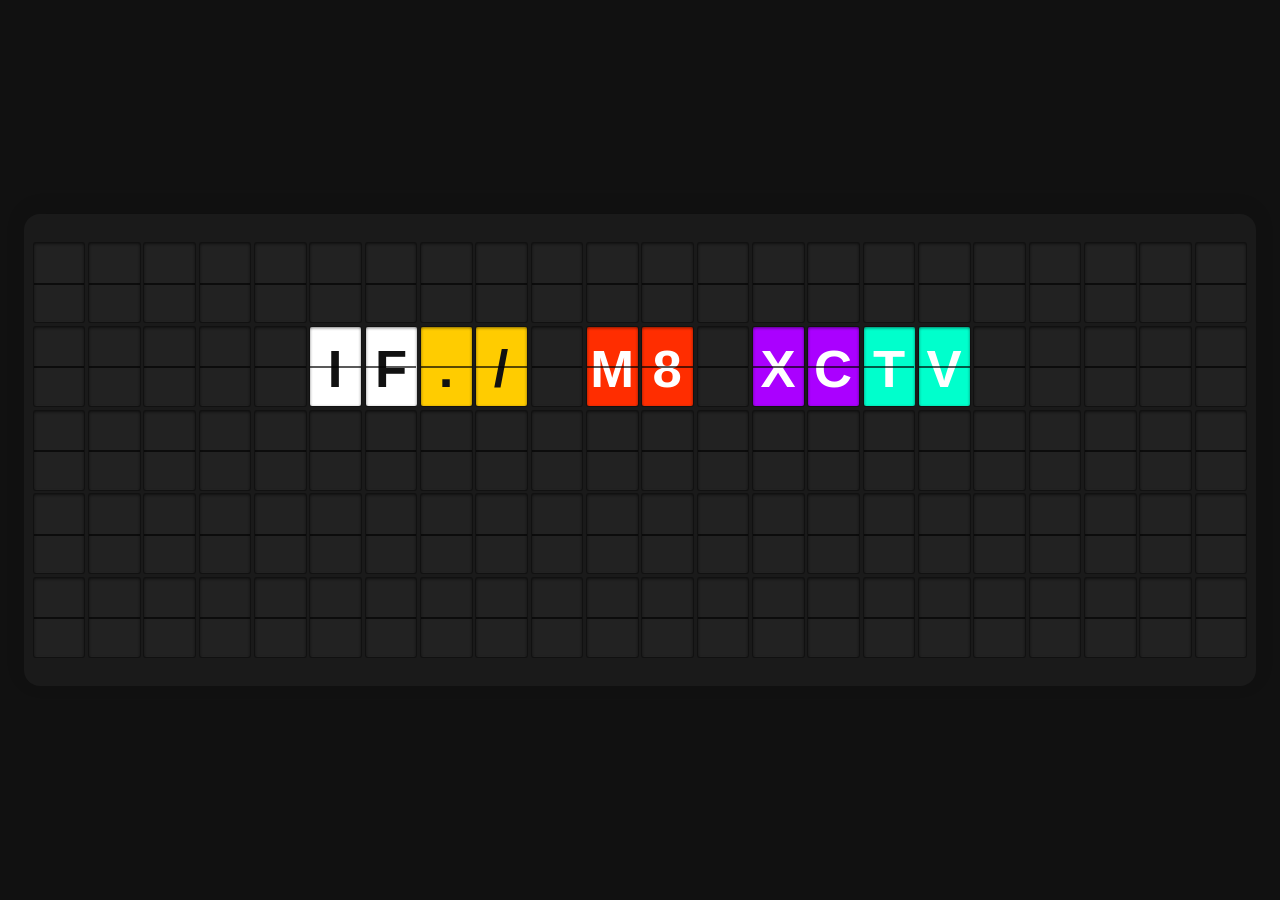
<file: screensaver.html>
<!DOCTYPE html>
<html lang="en">
<head>
  <meta charset="UTF-8">
  <meta name="viewport" content="width=device-width, initial-scale=1.0">
  <title>FlipOff Screensaver</title>
  <style>
@font-face {
  font-family: 'Barlow Condensed';
  font-weight: 700;
  font-style: normal;
  src: url('[data-uri]') format('woff2');
}

/* reset.css */
*, *::before, *::after {
  box-sizing: border-box;
  margin: 0;
  padding: 0;
}

html, body {
  height: 100%;
  -webkit-font-smoothing: antialiased;
  -moz-osx-font-smoothing: grayscale;
}

body {
  font-family: 'Helvetica Neue', Helvetica, Arial, sans-serif;
  background: #111;
  color: #111;
  overflow-x: hidden;
}

a {
  color: inherit;
  text-decoration: none;
}

button {
  font: inherit;
  cursor: pointer;
  border: none;
  outline: none;
}

input {
  font: inherit;
  border: none;
  outline: none;
}


/* layout.css */
/* Full-viewport dark background, board centred */
.page-frame {
  min-height: 100vh;
  display: flex;
  justify-content: center;
  align-items: center;
  padding: 24px;
}



/* board.css */
/* Board Container */
.board {
  --tile-size: clamp(32px, 9vmin, 100px);
  --tile-width: calc(var(--tile-size) * 0.65);
  --tile-gap: clamp(2px, 0.3vmin, 4px);

  position: relative;
  background: #1A1A1A;
  border-radius: 16px;
  padding: 28px;
  width: fit-content;
  box-shadow:
    0 -4px 20px rgba(0, 0, 0, 0.1);
  overflow: hidden;
}

/* Tile Grid */
.tile-grid {
  display: grid;
  grid-template-columns: repeat(var(--grid-cols, 22), var(--tile-width, var(--tile-size)));
  grid-template-rows: repeat(var(--grid-rows, 5), var(--tile-size));
  gap: var(--tile-gap);
  justify-content: center;
}

/* Accent Squares — small stacked blocks in top corners */
.accent-bar {
  position: absolute;
  top: 30px;
  display: flex;
  flex-direction: column;
  gap: 3px;
  z-index: 5;
}

.accent-bar-left {
  left: 18px;
}

.accent-bar-right {
  right: 18px;
}

.accent-segment {
  width: 14px;
  height: 14px;
  border-radius: 2px;
  transition: background-color 0.5s ease;
}

/* Keyboard Shortcut Indicator */
.keyboard-hint {
  position: absolute;
  bottom: 12px;
  left: 16px;
  width: 28px;
  height: 28px;
  border-radius: 50%;
  background: rgba(255, 255, 255, 0.08);
  display: flex;
  align-items: center;
  justify-content: center;
  font-size: 12px;
  font-weight: 700;
  color: rgba(255, 255, 255, 0.35);
  cursor: pointer;
  transition: background 0.2s;
}

.keyboard-hint:hover {
  background: rgba(255, 255, 255, 0.15);
}

/* Shortcuts Overlay */
.shortcuts-overlay {
  display: none;
  position: absolute;
  bottom: 48px;
  left: 16px;
  background: rgba(0, 0, 0, 0.92);
  border: 1px solid rgba(255, 255, 255, 0.1);
  border-radius: 8px;
  padding: 12px 16px;
  font-size: 12px;
  color: rgba(255, 255, 255, 0.7);
  z-index: 10;
  min-width: 180px;
}

.shortcuts-overlay.visible {
  display: block;
}

.shortcuts-overlay div {
  display: flex;
  justify-content: space-between;
  padding: 4px 0;
}

.shortcuts-overlay kbd {
  background: rgba(255, 255, 255, 0.1);
  padding: 1px 6px;
  border-radius: 3px;
  font-family: inherit;
  font-size: 11px;
  margin-left: 16px;
}



/* tile.css */
/* Tile Wrapper */
.tile {
  width: var(--tile-width, var(--tile-size));
  height: var(--tile-size);
  perspective: 400px;
  background: #111;
  border-radius: 3px;
}

/* Inner Container (transform target) */
.tile-inner {
  width: 100%;
  height: 100%;
  position: relative;
  transform-style: preserve-3d;
}

/* Tile Faces */
.tile-front,
.tile-back {
  position: absolute;
  inset: 1px;
  backface-visibility: hidden;
  background: #222;
  border-radius: 2px;
  display: flex;
  align-items: center;
  justify-content: center;
  box-shadow:
    inset 0 1px 3px rgba(0, 0, 0, 0.5),
    inset 0 -1px 1px rgba(255, 255, 255, 0.02);
  overflow: hidden;
}

.tile-front span,
.tile-back span {
  font-size: calc(var(--tile-size) * 0.65);
  font-weight: 700;
  color: #FFFFFF;
  text-transform: uppercase;
  letter-spacing: 0.5px;
  line-height: 1;
  font-family: 'Barlow Condensed', 'Helvetica Neue', Helvetica, Arial, sans-serif;
}

.tile-back {
  transform: rotateX(180deg);
}

/* Horizontal Split Line — subtle mechanical seam */
.tile-front::after,
.tile-back::after {
  content: '';
  position: absolute;
  left: 0;
  right: 0;
  top: 50%;
  height: 2px;
  background: rgba(0, 0, 0, 0.65);
  pointer-events: none;
}

/* Highlight Sweep (metallic reflection during flip) */
.tile-front::before,
.tile-back::before {
  content: '';
  position: absolute;
  inset: 0;
  background: linear-gradient(
    180deg,
    transparent 0%,
    rgba(255, 255, 255, 0.08) 45%,
    rgba(255, 255, 255, 0.15) 50%,
    rgba(255, 255, 255, 0.08) 55%,
    transparent 100%
  );
  opacity: 0;
  pointer-events: none;
  transition: opacity 0.15s;
}

/* 3D Flip Animation */
.tile-inner.flipping {
  animation: tileFlip var(--flip-duration, 300ms) ease-in-out forwards;
}

.tile-inner.flipping .tile-front::before,
.tile-inner.flipping .tile-back::before {
  opacity: 1;
}

@keyframes tileFlip {
  0% {
    transform: rotateX(0deg);
  }
  50% {
    transform: rotateX(-90deg);
  }
  100% {
    transform: rotateX(-180deg);
  }
}

/* GPU compositing hint during animation only */
.tile-inner.flipping,
.tile.scrambling .tile-inner {
  will-change: transform;
}


/* screensaver overrides */
html, body { background: #111; height: 100%; }
.page-frame { min-height: 100vh; background: #111; }
  </style>
</head>
<body>
  <div class="page-frame" id="board-container"></div>
  <script>
// ─── constants.js ───
const GRID_COLS = 22;
const GRID_ROWS = 5;

const SCRAMBLE_DURATION = 0.8 * 1000;   // seconds
const FLIP_DURATION    = 0.3 * 1000;   // seconds
const STAGGER_DELAY    = 0.025 * 1000; // seconds — delay between tiles
const TOTAL_TRANSITION = 3.8 * 1000;   // seconds — full animation duration
const MESSAGE_INTERVAL = 10 * 1000;    // seconds — pause after animation

const CHARSET = 'ABCDEFGHIJKLMNOPQRSTUVWXYZ0123456789.,-!?\'/: ';

const SCRAMBLE_COLORS = [
  '#00AAFF', '#00FFCC', '#AA00FF',
  '#FF2D00', '#FFCC00', '#FFFFFF'
];

const ACCENT_COLORS = [
  '#00FF7F', '#FF4D00', '#AA00FF',
  '#00AAFF', '#00FFCC'
];

// MESSAGES inyectado desde messages.md

// ─── flapAudio.js ───
const FLAP_AUDIO_BASE64 = '[base64]/+1DAAAAAAAAAAAAAAAAAAAAAAABJbmZvAAAADwAAAJMAAHjQAAUGCgwPERQWGRsfICQmKSssMDI1Nzo8P0FFRkpMT1FUVlhbXWBiZmdrbHBydXd6fH+Bg4aIjI2Rk5aYm52goqanq6yusrO3uby+wcPGyMzN0dPW2Nnd3+Lk5+ns7vLz9/n8/gAAAABMYXZjNjIuMTEAAAAAAAAAAAAAAAAkBKQAAAAAAAB40ModWwsAAAAAAAAAAAAAAAAAAAAAAAAAAAAAAAAAAAAAAAAA//tQxAAAB9yHNTQRgAHAH2j7HpAAAAZAAALUYxjGxgAACr/rufu/u7u6Ihf7onu7n/u7nEAwMW5+DgIBjlwfD+XB9+UDCgQBB0MdP+XB/u/wQBDSYlDNCo7MJEZFKAABwAG60nG+J4xtRKYpmHAU0MvJejkfLAFphgZkE1iws+J7RWHwpjjGolEDYyXJiUkQLsSXbmkeIcfrUSZ0evjlPmSJFc//U7L/56tZv27ydjKI9V4y2+epvvsOkr5VJCygBP570DrfbKgfBdRbVcg9yv/7UsQGAMvlAUCc9IABbh/oeMSZ+H8iFOhZ3KROyTK951DybU6KFsyCpmNIs1mDmIwm/I4zfmopfblO0TReaoopUUrKZUHVWz95i1SjTJJPFJKTyM2I29C3ObR2FWaHoNPJE69QXySWArJDK6oZ+G4GyUDQaQwwMIDk1aNTklEu67Dy02zd7dSvpF9X8bjnp13+qvgg26/YXXiwceKAowTHELhnayd1VzGdn7VKZOWYFOYi7c6+MLZkCX9+SBynTVMPCO0WaIdkUyAAADNTkYvh//tSxAaAy6j3Rcekzcl4HWhQxhm51m+XUutFWixMHBEyBcjZUQsHYqigW3wyGEamyOLKxd/[base64]/+1LEBoDLTPdGhjDBiYafaRDDInibg3Ox0UlMvkwoGAs9ZAx+iTLXvgZloLOI7u0fZ0o5JTkE4S3DPXJRgAEAAgYgcUiYhzzLfzyr/JwenRkNlQ4prfylDFlaiyktO9qZQFvpbJCQdKwOhqDZgmBYVERyORXEMweqY2YXntHH8MGsZtDCAAlUlaZ16IEGrUkUXSByAlMgeSEkA4QwtYSdPNwhflJE83eUX3WWjVksH57TCCaB6QwhdmJqFkiansyQcdyqNmeHQ0EAAADB4kqL6v/7UsQGgMuw+UnHoM/Jbh8o+PSZ8YksUiuMk9FSdSkPltoonwwoeTSrRQ+sHiBKI8CylElZ+bRj2b1rqORyFQYeB4SFAaIL9/n6coqWvXb+YhWlvOh/K8FGrTTmS0W70o/nLZZFZGh2VVUgLuLoeh5EIRiwjWRD4ibP2q0j0OlWI2Owu7JK5ctphdWmG1JseT18l1Z611rl3JJCtEFSd5MSXw//yH/14vKp7ez2xUXKIu5UjurKciZ+yRemm3bnupR5uqm6dG0EEDRIOap1hDwg//tSxAgACeiFT8ewaol1nuk49ZopogIvTEOpaXxxB4lg2XJWV7a+oCADRERTI2C0HmzW30hk8mLpUxwZCBB5WMqf0K/Ui5b8SDiaOQuPm7u0sV9plWKd2ZiMAAAYyZMxok8OE21axnUtMCMyeScYGVWRT6ePYZJ2T4JdO1WLoL83J57U7Ug8o/3t9PQHtSQdiGUQQin0RL58/9xn/eEWX3WCAamiiR662CUw7d2hF/8XKnZ5V0UxAAAQHEJQhHsG5KBE3MmS2SyqqPFpdlZak0j/+1LED4AKmPlJxiDRwXkfKnj2GRkxOlfN8ejE43nhRqT1ZAoYWzdVYhDTZIQLHiuPTj9k0Ip7/+bk+ZSqSvJK+NeOLcrJkG6ukrVpmdkR1FAAgyImEjPY7C2N4rgkiqCUVMHA7kte4fkBUDAmCODnkEHc8nWH40d7vD8ULyCH3/9uWwhzBsnk0xhc1H8Z2lplq8IOQLTaMd/pQJvOzGRNPMbvsXvTY8mPu32mqZSBQgADlyTMpsD4cWHU+H1iEsmhiER2ZKX4oP1ZeJ+kWr7MWP/7UsQUAA5tAVekvYABSh3p0PYYabCpGoP1l7liAQVZIXPut2eWbGy4ZRlkyw9JJWPrxO/jkOVaehuvSO2qSjEkkEskAjPqatUwtMnJ9SHXI3OetVYwvdfKiGYMk6A3ZsvtbvSIJuEuJEpCgyAcFTJMQrjwQh3TXg5OveInV56aBTBWrhz0eXCC3V9M3JMJbuTjd3Wra041Gdd/32Z/7tbN6ea+ZlLExSKLqSebaqOclKtnC2bNkEM61fhTrxQJlmOvm40hPhdizB7JoIIRnSLN//tSxA8ASmzrSoekyIlGGeo6mGABXIsHNLzwxGvystK8rWp5WVpzH2sQBk7J4V6fa3e2fs/5DXC7MxddqmUyqtyR5jnfEIwbwWglCstMqECAD2Eg6D+MRJLggC5DEAG45FEOTU6O9LIg2yaRzvjvBJfNI55Lmf7idOT///WUnUHJk5QT8Kamb7W98/9fvv8zjZF2X9Z4UBXjsv1MaEy2mbZWdoRVFAQQDANQdLUjrMk1dL5nOwJPCZ6VCoG8bithxk9gFqBhjCQ46DmWArRlCcj/+1LEGoARIPdP2ZeAAXoaL/8ekAKaK1vqAjBSlPHVC5RC+cz+KyDgdUtphkd4fXbnfb2fekknWSb9Evof/qfkjmzsH/8kdDP/7MbxwZKudYarjsqtlfzrjPgQ2i7hCr+hc7x5R4XP/+h3iHWmZnZ0ZVWyttINsAABRMCIUwpJCUIICPlDoHCBmu7ozRUB1ErtDSEfzJJ5ALhskJ102mWdux4Mjw0KbjGp5c4umiKpNy8bV9//P/ebJNL//3f///UJ3MpBdxFOqrtlnogcx/qAlv/7UsQEgAps7VCc8wABlZ8rcMMxuT8g5ZHgkIx3KeGzpragV4IemN9pL6GTZjuCpNWPzGw1I+eefcl0qWXjpZDHkCDU0Jt+0Z/Eff+ZIQ9QsprWmYTSfTDMi/M67riDLlbzsQEOcGUBDXcdKyYUh+ClSsPrnwBkyzAt43PO3G47dBgcpR+LGKgnCLc2f+9Fqo1ITDCsWLmWJ2YF2uyzZnuxlCXiSVVB8YlKiGZnCZeak5s4fO6ndEiHGxW9ryoRsoVTyxFqclstkIBBgKBmBsqR//tSxAYAClzxVYYkaUlIHWmQ8w25BmDVqAHSHAYTHSYGTsE2JzSSSRUt2E40UMOqR1BEx2GJyBka4vb0QCAwgqDsrIRf+zN//+woGJBk1Y2cBNcVSZ1yCBLBfHblsmkKQRAFEYKEHGaJmq480qwopfTqBK2MIWzQUlrJ8pjSZ+H4nlMrP+YEm/sz06HP3bSNCAgkYQdEwpiGPXSEU6ptMx7HZj0CBrojoDo2dUYbBUlHVEEAgAANQ8HoYi4fg6PCMnEZCfGATCfAuOCg0ukOifb/+1LEEYALDNdN1MQACeqfKRMy8AA6yRroIJDFHFCOao6IGA1MMIQma/PEhBWHYYOD2jSb//iZ+K/g37VUixw+T7KgcSipkybCUslWnHNo0iSxN6keGmA8mVNYeZrGDDXJhLdmaxGfcQ5EaTAZKRXU1yVblOrbW5ItUQFmKk4URSHE5qCKnkLpiaKwZkmY8quAmYyvcP1EwIU6/RJ7MuY+Mxs/LGwY3P5WNegTRO4HBCbYjA7xJDrplcL23LHnqyKbEe0S6flWvtlPnAMIQEAAA//7UsQGAAu032OY9IAJURnr955gAylUpXHdpHBntqNEbWBZbcBgUXl4BAgEhxRfUMicFQ2TuaVQq/8A5sABEF/aHq/7+kBawoLQZYmzSLya//TNsNqEkrVQqsy///5QEDDC7f//Wiza2RyIkggYA9wlLwQ1KgEreAlBnHysrtD9lsUkTQcmFgFiJZbo3D3f/7R/bpntCozKs3e3yHvvZ9g5O///D34z/t/d2QiIhsbpnnntOtYR7/XHiIiLtpp5hkjIQGAXg/iUCCEOU37gNAQa//tSxAsAC2DVX+wwa4FGH6msww24DlIqu0OZqB06K4g3jVIqGbiqJldDh6mMYjQmwGKhk5w9Ogg4kM4Jin+SidWAjfYZxiNT+o9mxa6/wGjqyTOARkQZIgloUqSkiACCo3DAclQ2wTB6TqT9QQg/FLcQo0lqqOKfNRY1AssGJH0lhiFILnXXhFUxlnlnuY1E1QKE04Wn+Uu/8N/cgMyiGy5iHJq7eWhvRxGYimlWZkZxIAQQUgMAu5jKo+pi2JhVLiI8XTIvIBcw4L9xRKLp+Qf/+1LEEoAJ6JVTx4zRCVIe6fqYgABzBA0CV9EdyLI3vK3yXWgpZSAKTZC10sOJtP/ZtlhdD69e12YhUWUI1OmFXNIcVIAACBIDEWBaVBWpKlSMAOBQwFQBvyRCBUJgAxQkGDappOsRRsj+ZVIaJs14EZBp8Sv62Sw2zbGrTTHcmXX///L08rONd5rqjDaeIXR4n+c+kmum0tc0ljTYKBIDIAQcQkjOFu5l4UByq1dJpCVYr0Nbl3CVJ2sCoGBCaFpu3FBaDkH43qFlZ32LuoYwxP/7UsQegBIxLVW494AJdh3sux5wAczzJ63qzOJs53hwfsGCfvmSMqI0CMhzK1w4DmPWbwchxIRv+XeaW/l7DZ+sofZHkgDoxHiQ8wb58a1tyvMfnEQhYQhtQtZUbP/////9f7///6LOsKlnaJeadmVmM05AAWgAB4m0kVclm062ZxNIIUf6IaFa+RqjBaQnoRGgQCcSihA0RBWBUbD5EFpuYTxOXKhGBXjUa6pIljhFHj//5yjWy//7mlDUU5R21WY/G+FCvzFHlzZ2ZRYAEGB8//tSxAUACozhXdzDAAlHnyt48Q5pEJEUA9OhaJBbPzsOiSERyH5voJMmkMn5H8b/yFaWPB1kC53n7F7Gt6yzM24NsEx7////////YgeonSDpmI7v1rqHq9IZ0sQ6MLKm8Gjy6qKBhhYv5ciDj0lGqD7XBLi3KolyrL63MaRYnC/7b93KDYw7YXKcTBAQVuGM/ldS0KJLCAQgoyl///yARmsarIoCJGNiOKUYc6p6lKD5ajtVJTZAEEAAPkF8QIV0mbEnj1MEZQF3MDIZQrErKSL/+1LED4BKRNtRx6RnyTsZ6jjzFfHd9rQ3qs+OHZKpkGMyVdYFEkp3bU8VIxBQauCp/3W0vLsKvSiBjIJOhiDM4mYkhEgk4RWkMqujIQAiiRqFyOQyUIRCOsZSXVTqxuPUfQeuz7MJqfdY9j2TUx/pyr09q+ICfzNr/n7bVpM8MA4FEmlL7/06lEXZDuQw0mcm3K0rZf0fTFNGQjIAAAAWQmZ3B9HDBSkWKulBc0Lrtq3MIg0UElDzBdzCJF8ef+Lv/Nk/wOkXMe/5ILDpjgqhLP/7UsQdAApo+03U9AACYiNqdx7wADDEHf/////+4nFD9B7e8zZUskMMdoSP+SLbczltkbNQQDAQBAtgAJ05zLSJTShSZ3F4J2olUuVIoUQTVSvC4EoRJfGBnVxcDsO2IwF9aW7e0LJ+JnCMlDm0vvhtsKGdcBCNxdvChi1epI8U7Z/cnZMA6EeyE5FpMsnqFUj3xSHp9TTO+DrHIHJaU/ScqVGqOe99WhTflkKRHRkE01Sr9quAnvuDbdaf////nPO8juyoKkl6Z1SIgxYBMDvE//tSxAUAClz1Wdz0AAlGmq30xBoz8BirCFGWqi2orbMxlvck45KuAWwwJrsof0kTCEjRw8Yn90/8QW0O9I/00GUWUQkzkd1L3zBvd8wo54p+hrvzu8Vbc1t03wMPQzaO7WNNJtQDRiMA8Ii/1aEfmRoWwDAfCUEBW3Csce4WkkenVXBjlpRbDzOntU7/9pRluaFhcIRZVPFY1/o1Fq7tqIkwcRanmmvOaZtc4CtIH6V2xy2IIIpCmMc3kkcpBSCp5pVLaeStkUiscRCaJNzd1t//+1LEEIAKEOtTZ5hvAUod6dDzDfgqx4pPePQMsvqRjLMLMmYKZyNQpIKaAjFRPlYGKb9/Tdz0R0YQ7FYauRMikwNpyQu2luoKFj4L0qi+GWhRfTCONSnSoFa1vVJgFBhQFtUYQjsx2a5vwuiXca0/9zSzWX2+FEwY10yQIEM271V/fx3L0sYUS9CXE2eTE2xuDJ23wmyQXFZlZlEtBAAEiFYPsZx1l6JYiUcaacN46Tpai5qGsGCGCtGOY0ZNCOIglWVZnIhh5pJ/wWbENf9KVv/7UsQdAAps01PU9AAKXp9oczLwAMcL2cUfM4tX///[base64]/jZRUotpKnP816XiIZ4iHh3Z1ULbJ//tSxAWAC+z/h/j0ABlQHSs7noABGxIOAACTaLiXkijqRSsfvqQliigs9dh4HgHgcOGhAJgbjIDkWvgs+BVnFf8PyBEsatCock/aXi5BlotDxrNq3/z2ifr9//4sKZhbvdSNvlf///ykZ6yIyrCAgAAHyfQkCFKxc2VT6VoRbe3JxDNcToIQiOSYfNXzanokFz3dbwYlVQxVHpTVUxJYuWLhHb3f//8K7v75BhA6kRKneeUtyK4QgxEAB98B6lp2aUVkNo0gLoyg/C+l7WzkQA//+1LECYAKeJ1fx5hxCUKeqrDzDfGh1FxREeKod5ScN/O0ECeLRn8zGy+aINiyNGmdJR1Cl41/I2oNvoQcjYnpiZfTJpZomzIJj1goKTCysEG6TYF2ldrl1iKJBAaRJzIJ8okDMmDyjPVOuD+fsKhkIZQHVssosyq5Mt8oz+66VIFovVNvt1l/sj8XQZxAgboFrMx2+/DtpGd2uhHqq2n0SpRCzZRoNVaYZFZlNEQQHKQBPGMri8HKpDcZ2p0qMqQaNFh+IkCgmdjQi5q6IFsvof/7UsQVAAnk9VfHmG0JSB5quPSNGVo+Kc0DkjBG/Pi5wMBgYK7sid/kP/iHMFkVzL3Xueqd2BHKOgccOyqZogIAABmCMoBfIIhpWINeaTphBonIlIRpxYIKnEKYdMDFBN9EFIJBvSi0sD8ADQhROLUG5jxBWQ2D/WH+LggW2S3sHQsGaYw8u1OuTg3HKoiJqnh0WulwF4DysOZbJIPjUI5THha2JJ08eo0iHBIzOxFD6/c/x8snuQgWcbmydBCd+uxpRd4tGlIXE1EZ3u/PZAAW//tSxCIACkDbZ8YYT8lJGuts9Jih7/kcrnMpIuNR6mx50FqfXXb0gIjR6i+nKX0kQJWDA0kJxGJCoyXcTcFRKaf4o67bImil1JszHuZP1yMu6MIy5Gfkoyj5iUftVTP97yjJqLoqNIoy+NWvkoySWiu5/Tdlal/nLb2Ag5CwMAUBuGYLjuCAM3hsbnZafgL5YP1iJko1/90V/OlrK/7nXeiuXZSDr/5J+WauC8T8zjEfg3Yd9WO4NxCOCYrwtGi6GsheiwY8d0JLOaK6MiBACgD/+1LELYAKNPlXZhhTAUefLHzDDdE9k8QBJQCmWBcuPj6V6omkofUqZnU4mN5ZVEDZ3oT4nIkHSyDUvzydHeAyDnXuX/2anPVPNuaQRRYYOYjBUjRQm6Ir1wMGGB1qs0mvkYSE5EaQGTwNBTnedmY6RbGVFHaZU7luKehzdexfI+YNRQ7b6KkiRRRI55//+fp6clrQXaBc6zNv3O8tXppyf89HSRRkij915nPs5lVVJJevCSxY7wrIjGIoAggAAfAAGQKUIHiGZY6mDoixytKebP/7UsQ5gAps9Vd08wAKaqBqvzLwAN7sDlAIhLUBRvS5QBGiErFxMxhbnKc3B5KAYArhfSfHgTwQgsAyyFNyZ3Bi1JepjQFLjEqNI4uZX+bbcDrZ3Ay36vLYZxTI7RpF1aoMGLeROMiHqumKXTp/FuGN//12f5Ly5nmoHmv+bKaVydV73G90/tv3/c4exVmDiFl2ZmZlRtFpQB+O8eYDmLkqWQ6S5Ks56sRonkeCjsFmFhSiASkfkd/lPiEXbk5Ku777l////5j9ssEU9Tsxvj////tSxCCACkC3c/zzABlPnasymGAB//Yi1Hg/cFvQFnYOENQBqNY3RTStAAGBwMhDiaBkYCaPSCoRrzIQV5kJJDTakENIxzxLUnhun5n75R0kcOSOqqz+mh5rQ4yUbmf39a8zNVvrf/Tz6rWrGp59JG0SJJPPkjTZr4XHZDWVd1RUQgGowAAAAcAAAADa480yMYSelYZa0RdNQFtn1QVaFVHhlPFowE0M8/kiXw91ARg8FOciGJ5FsKfVaLZ0o7Z7MU6oP9H7ocY/VcCqA+yvXtX/+1LEK4ATWRdV+ZeAAUuZKfOegADw4jHH0TsvZPCHl6IyTwuSjlJy3q3Fokz+PaK/Q05XBBiZC6kyz8sP2wqvd2TX/52D/OBNPXNn/hXrCfPq6//////i2L1OsQAIDArySnirAUqFJhFrpzjKxgQUJWx4bOKF8HmFzd4kJQeCANBGJZ+ut3v//iv+g+EwgiEyKMEMXMH1///wiJb0PFRHIVhcHxA4QcnKKDF6NhlgBgAwAoHUS/JFw+WblEgVavbvKu0O//+TE4Lp524Wb6lgqP/7UsQSgAtk/1lEnTxBTh/sNGEZ0BtQ6bhCqTybCEnIIoy7WIwgIGGvM//lBIE5Emix4xyguwjF0C+4Ky5pBOa6NLJ0zAufHEYgE9dsNiYAQANAChIfUQIiD0T2EGRgq56HBfZsTzLv542qo9F2hijU4m4a0JW4ySgNIMTQKnf//+/fe2LqLh0kCZRkpopELoigLQAxUkpXcHh31SR4HVfttqCgBUk0NVSj+LiKEoNCeHxifcUW0ZuYeNP3SvpbVHaSjWdVdN618xWeqv6JldoE//tSxBkACnDZVWewxQlBH2u48w4Yqw5ZiUmLOdtp3n9v+7tpelX0spI6isM/3SUIHcSdKhf2QXVBZZYRYAEGBdxiCVRci7bFuOfivjoQIe9P9WtMBl2/E5+fttaAa06LKLo+uaID5P84EJq69aAEIk+8Qzp80vTRLnoXbJRdA+CJd92REButdkn2jIABA5E6KZJSJRSk5UiHKdEnIcjuSDoh2hgZmFxkZVLJHpLsGcSAoKGZm1sNpVLYcMZIR+tIzb/mzXLyIKAqgEBFgmZXWND/+1LEJQCKPPFZh7BqyUmea6yRmeC/qqR8FLsk9m3+aREhUIB1EKBUIQ2BgVj7gwTvphHKBgtL4AQQjIEnYjCLFN4vobB9VlmK0hKdmTosQGAZVdprNi3aamzC62P7KRJmHEQoYFmFnSom0Z/7uD2VWGZEh2IAADAgAsJTBEDwfBMOJgbNLydQeS0OzETyU4cKBbaSNQNlgpagtkt8nMJFeiAuFJukKCKMGgV1ef//94pVulL8VsspNc2J9CYY0DvK7HOmAIwamxeyaQE62Nojd//7UsQwgIoc+1nHsGHJSRzrJpKQAIjfdwvby62q3+tYTbScu0ozzEzZ45c8vNyjpA9W4wIlyVErmxqX////6aATAFGwiCQKoCYjiQPWMrXCXjNQsSvbpKoCQTKpo1UzMjIEAAgIgSABlkyg3SoNMvbM/7Xo077lm0YCcBrI/qGChXpyuDMLaTpWVLYzK08CdHKShOpPWDFFcCQF4E/LExF9w3KCFRnfRUsq2xNqvZxUZ53j7qVbRbxRsaTMAwgnn5Yf/djftrPnchczTjJ6VMI+//tSxDyAEzD3U/mHgAFNmao3nmABOWQSJUxY0Jmz/ydl/R8WM4PImi6qg+DRYU6FTvwQ8sJTY7dIQkAAcApB4mc5qlfbT1N48kPP1AJ+DAYo4tKkmaoZFHwY137eZn/u6zMJ7J809BE0kSJCQwKThSKM5OZ3d/ds97jv/2IcroK6IKTXIDf/8yN+NORpJEErAKseYStbVxfjoZVwo1WvOEU3m1OotwzHf+SF3u5bVgN+fSCHBmkJ7I4V7r+7mVjC2oxsv2yqqI6vbQhDqrMQYp3/+1LEJAAKBPVhp4n3WUqY7L2GIGGnfyOo0jvgBdbzNMS0HMw2eAMPIRJCFpRWAN5NKxkCZkJcZiWCQTmE5gjixjunte8rBjD2PLp0inII3e//uOE3LKNEO3iv/lN7ipaPqqSi7LEQ7/HwGf/AA6ftb6ZAABwYGCO6NauihjPWqFGUenDWHS1cFfbYgbgbaz578TF9FZqM5pHbZ+GKAtFlCMyyhjQvOygfNUv05O9tawHzLj2zObR45UCUhCUnEU4JyWL0MfD4drnKI6jtLUBCSv/7UsQwgIxE8VkmDYsJPRyqUMMN8b26877ECcNYNkScxTgWFQhlhODYgHojHZqMWcidgavz0QJZ+cqz0Er55msidDypKWqrhj7EEuaaxrKbLn5f//pY6aZogr0GWOMbPjqimZ0y6l71K2xAkpa84zxQfBogYki6TZ3ViUWlkO2FgpvHETgdC6+tQKlQSTsRSTLWGe8pkBwlPQxLigYEOrg4GjZeX//60mOL2UiwXnEMoVhosp4qlTIlXYyzBWF4QTIYuE8g8qw525PLlxY1yKs0//tSxDWACiD5VWwYbQlSHenSnmAByUVd/3dOMOUWRdxv/Zw5A9IGtA0+xZt9ZLUxKYLYDdblZ//////////yKCKSaKy5z/mbpySt0kYQtErsxWp+NkoogIAAABugAxWswBFSpRdQ2HpWlUw500UWIEwSXNt1Yr7G6A9oSvKYhKjhiSqo3FVHYixkrDklVhWPSWMyFG9GaTOKROjXLH1MooCFe+0+qzWQ9DSvZ8IEyjSc/10VDhHW4H/+VPG//8HTJEY3NmRkcf5wTTow50/M4Qn/+1LEQIAS7PtJuaeAAmUcbP81gAJy4rlCW25oui9oY6cWfDg/B75rygQD7ojssszM6oqGdbZUbiVoAB34DWksI1SRkmkA02ABrXl0TQtLGDZftLhFJlpEUuPfkr6JoLCMPJAyiYgb+OGZQqnTwZPEZTLYZt7zzHxpoi5y9TDcars3JdZ3bxspXqxJCwOuKe3jjKf/f2OZ+wGsnSRHAUiqkGC+tTTNWlpeUnM+f6VBtKGEEksoAx0P49ard+tLgudUZynw1VdlVXhDMEAAcAjgMP/7UsQGAApA41X8woAJQZ8vOMSNbx+MewHpAeBoNw4WjmS0hXWDuAjCRmEx/qLyKyExSezCx0M5hf4xrAzCYgLDRdqCuX8c7YlE3xg74sJDR1IkzpMHX+ZwyltYZmdmZm+lIKj6SQ3qTx/CAFgNBKOqF4UbeSlV6RzVpRkxOxZ/6jsp6ACBw5O8Jz93mpy5QWTIieZp/38yO06dQifSZHwRi0cPpafM8DBKP2okWmiHYxAAABoNgjWNgekGQerBzIQgiCRB1ZHEHUcA4SpEosDe//tSxBKAygDnWcYYbklPnWmQwRpBwNVI26oIMoIUdAaPm6k2coZs2ZjZm7J6t8b1VNwq/Si8OyOGFUBXFReQJRE4Y0gSxyAMmMCoWB8OCPjpiakxJp2sWMLegXL8oMckW5ETlwtnzNmebCKZfkqT8o/UXEGECjDCjTcfz/2fv9nsZyaVqY1SUx4L09P1dWc76d0NFXtvrqlkDiTRbN1XoQ0oW1DCQxCl6ZD1GxSODrITNGF5fjlSkjjlRzdkn4eyZ0Nnf52Y+zyfa04LC06m497/+1LEHoAKTOlZZ5hvyVAb6zKeYAG1PfL0hOBAFkDoIQOyPTQIM+kEeUjv/32SIAAgGQg0PLaXBEqU00ApmmM8RSea3BtD1b2bC0C4qa514i1vh1olYDJzR6JVfG1tOs055NRY2Jr4z58dv9nHl63Kz/V/3OFNlM6n3O0i5mCqRFl1eHRVRVQwbCIYAAvAAV8wxuLqhyl7k00d3SVUYunW/KtzyusqxQNYSLw6xbXcRRn4diHF2DCQw/F9TKBYhIYLIKQYN3xusWD6fM4ubYXAsf/7UsQpABNhFVX5h4AJRhnre55gAcBDm5C2YwoUsCdwfwCdw4Rc47ebBpDqLk9uw2ibiRoE8BUHOj9Pcnco9FuIVLvVbTU/MtnZ0IpGVGuuzaUb+Yvqev4n////72RppmVjNBQAIDwE0FAuRDWF6W8vhvIpWnTZgYHmvZ6brIU+TmOfZxF8h7aMtzMZv3fH8IfR1FyeTJ3dv//////2jn2QIEIjM7JvaeV8AAAAJOj6XZZGV1QQQIUwGiSU5DL7PewqWQ5Dk/G7lmrGey2bg6bp//tSxBCACnzvY/WEAAn2oqu3HsAAoO9pXtbqodGXX224ZGmeVVVWPkgLjQ6aGHrHvc39pUzF+NR0FoGqwwWuBHskp0aTrGrjdbbr3InHE0UQQACPQAi2Aur4MpQsJFH8fapP852ZW84m1ahNIhIO8YR0XrxRhXMV15Pz/fCsR1A/zAqOo81+knxJPhOPZt5yUm6MOv/Y/PhpLxufbvZMuc5v055mFQWycFomMV135mZP/mf6d8gCXQiMEuM1jmZmZmZmXPnKWnchyACISeg8kHD/+1LEBYAKhOVTfPMAAVEXqrKYgAEPonp4qhDmZQHNR5NTAXQMIizy6me56zMcoyqKh/lk7d3LLvNWnrrRQEhKOS6IKCkqYzE+0fP/+76dFZiMqJHHUtn1tqqSoO8Om3KS1kIwwCwWlYc4kAWqRwLYlg3lMR7EsewaCEBAIpF7LHDBouOPMm7QoUGxV3Ifh4NVZm97+qVZogx2qrnUVN5Wo//d3pzzoHgYeHvmbDx//mHh9Y5HLK3EokyEEyGQ6KAFWrlZxA10a48mxaUrYRCMnf/7UsQPAA45MWu49oARdB3stx6AAFiGpE4mdMigMSxpWocg7CKdTVSRaOcnj3VRMDZP5LnDxuZO7dRuvkoFTCYBcCEa9ev+JmXRzlwL+FYAYCktLS/8JMBIF0TgcY5yKbGjf//8ligX2+0k1+ukqTSZCZNa4AAPxwFheKhWt7FE1JhwtLHcnIOQ4QhBwwoJx9mRYdA1ZQ5JP0uj7PokkRUa5z+WPD0cpJTN/xC/4pkhzaW/ps//8CKaE0iCAKLLCv//nNyoiVYzrogAgqHwpAce//tSxAWACmTTU3zEAAlHH6uwwZnhH8S0ESDZECI74wD4zKYEBehyjCTN5pyKGCEeYrFKtrO7vcJMZ5RxY4ekDy2eN3u12mXt6l/7U5kEW05qmUiiis/zfhxIRD35rXJyJAEBgKfqD01DseAqOj6OVS4mwM46Kpv5kmEfHdQgyInwkaQOIGKyHvv4uCaJTN5SDXXqOzeH/vX22rf92L04YgCSViTyuYrNxr+xFQgQSHiYinh2OEAgFcJeJQzhuskMkIwJoTCL5wIAlvBy+te4xmr/+1LEEQAKVPldx7BnCUEb6njzDfERHgogZOYOoSMwphIUTVVLnylIxzJmMjBKpX/6X1aqtDjHwVVo3nl32bOFRIVQ5EoprCorMhEAAAKsySen+QxGnHDbkGf6KRmEqddnFAFF/9MIvUSrrbK35scla7m1eV+utsI2nps2XOIlDHRv//pkvKTohHvSJRJnmJpMHZZbv9VbyVNQAIcldGTxcPLBVXHx+otVc42qTM//mnRaPOU+Y1/g+MaaFxycd4ityD2RTs5FIAGnIF22XCDPr//7UMQdgAo421l0wwAKYKDoUzGAALHejED0CaSF1TEF4TogQkql1IABWyBRIslNF1MAAeuwJNBVcICjuoSoOk9L6OdWHLLrBs/Xks5neMzE0hkJUw4raL/TtdLN01HVLC6LoBWy0vszTwv9X6gBBIl1xZOWtnz////2AI2qiRhcRWLvHdmNbsPQ5Pf93V4qbITXRYgPKx3KaWggrn//xxy3rMNFbgq81sQqUBVM28UoolBsRh2M/j8j5////7+ulB8q7yL77///7e2TZ2MRywf/+1LEBgALxOmDuJQAEUecq/uegAEABGEyzCMntJAB4GQ6iw+qHXUgAQOxhYxaBxD6hrWbFyzD3b/tMIgahcOgC8r96vweIxIw9sVVf//xo2h4sJSP/VdOv/EAAOpINBc+hwFEX8sLRUPEvDogggAXBXjHUxdULZDBG8zINXK1Ci8Ha52LDgFg2yzgaCGYzs9ma0PW+OXl7RCz033vRBt3KILnpXvon///G9FnsYbwlwmhd1v3RGeJAHvXdqwAYQA40Mw/EckCOB8eB/HogiItMv/7UsQMAAp87VuUwwAJ2qNtPzCwADRaDVMAmJnF4b/Of1Ty5v/eWO9VtlmtW78zKpyz4Y5SzVTJFHP////+2aSdnjClszbSGAz0k5HKp0bNG7jrKTVfMqrKiROJIBEDUAJbKbix1YH/iExIoTFLsulTouJhHoYAJA2GgFAQVtQ3OFB0lFA7R7TScmmS1xtPHSa2D59M3PrPTes3RQOI9+XkQmH5aWKmrm/w7vl9vQLP29bWN+PyodCxxp+n/CXN////+smfb1D6dsW8gBdDgpgq//tSxASACij3VJzDAAE+GWv48w3ZJQGKiKXIBcOIE1JLhfsAzySDShiza2SaBpobqm4fUNxCcc+G6Uftl/scS+JLxilVk3G5v7t+7b3Z2ePv/bLMeppjdjMu20dqFl4SmiDLBAQKBjejUfEvQR2ohHqVWIemHBPt67BQwSNc+al6hwuzMjmeRPvQ5+H08jIg4sINBnPeCFLcypxNCfL09E6ZvQ7QAY2n+OXMLlrbbbWsC4mAbQh+WEMESoUQJpSSJL3XQ/ZXr4odSJc1CR1Dv+r/+1LEEgAKPOdchgzRCUGdKzj2DHmkBBZMwWBneRtKGokBFSyO1cJrhTtD6fX+v720C7QxNsVl1qZRVbpemSuA+gL0jS6I0MYCACCGnMP5VCwDw0gdJheNz0fTtEYE9vEzT9Wm/MsldAJCiysr8oNMWmYU0MxINiZITaWq4CJ8mN8vuWRZuobY4Kn0kVeqMzjbzoaq3zOrhJGiwFWqTKL8SxUHIjzrTyEMiduxvww8WO6gJW6WUUt3Zjjy1mTkl3b59hvStOY1mwnZhEOZJRXbz//7UsQegIo09VKHmG/BRxnqep5gAHmWItZ2+ZhKroaobxm4bzr+T4XHWasZMsoYhApy9MZBWMrkLLqpDqZUNenUnHxYmGkSZD0gmVLMcVZ8i6JLtvMz5xqeoT2avasDLAg59QQI34+f//trz+3/dyFkoTMpE2WdbsKnQ7WyWX67TN1qs0isUmxgBKRIljLQKJt2nsjZM0h4y96/X8McFIp8pkn4SEHOEbPVaL4AiHJGbyxqJWiaKQKpKuBPDkHoWTljHOyxL6wMFGMDgZfjK5ag//tSxCqAEq0XZ7mHgBFBHCt7noABxhaT6jk6j/LWh7nmOpW5ucn1db/1iisXCxeh+TVtuvwrorPRwv3bBMc6jV7x5v30mUQ5RaMNrWVGf///+6onw0jOryyMYQCEE5LT2G6ez9GrlduSqbaK1KqZaZQiDwaLqKitQqkjmF1HISqqq7FEzCWVFtOwxrtm6UpVD0c1df/////wzDIuePdmkWY4peK5GlRFJpNAAAAwUJ/oNcuRuEIJwchxgYyYEoEtCy3q8MeFj+ZP8NWFpzp8PKf/+1LEFYAKcNdT1PMACicfKr8w8AAvNT5n7NVW7mpK614UaTPtiBB21////+7dqKdeY3jrs1tMw9MiBX/6VFY0RolGZmVFYpMrsUoDgBfTKF6q2NGaY11WpE5SUIl8GtTIAOUA9NROk7FMnF0I8ZC8eRDoy+4qklZfUbvByAvM8vxObx/DYupsKlaxTtVHlnOyGENgYUUZRscfmyqVK9ZKZtnAuaPQX/hPS5PfimoUaMK8pjSV+Nf9X1kfXjxP8tjxfZaQf/zSKoVHgzVHVlQlAP/7UsQEgAus5WPY9YABdqLt9xKAA2gAEAAAhB+s8F+/PVwPFHOEjbR9BiPyHIAzeZnyQiWUSCv5Eyiw7rWYpNOPHf7SNDj4edZFDvaSJnmUTZ3+2v7ksN0Pnc5L//XUOyXmn7UUEz1awC27JZHJY0g2URECSKAAQRb1lI8NwVBNZAmmjVMqwQUWm95AeIMWWpRckG9rHPTTQA4WAIF5mlmuRze40oPGRa1j+X+6Gh+KCOEgBP1/+6/8oPKMk+b+m1/////Fhw5HlDdXYyQAALGM//tSxAUASmTlV9zxgAlGHOuymIABT9ED6VzMhqKhoJPpmrA2nrAAaYbRAIOJpnqoMGIT4mgMSZFQ5k4cMIcOpQ0DiwwYc0Kd//zR0sQq8EPLowQxwYDqsPIOzDvABC+zlnTQI7kP0Z6JZcHovL17Nic+t6EPhUYJHtDZqR6ZCRZk2kCCTY5R1jTSJu3qPUgoSwSaUE4VFiRU6a5hbT/+HUkdbpMuQUxpzkO6vDE4zHU0MjPXZndiRCLJSPk0gDgA7I5gqpi2qFpzV8dmCVow4ov/+1LEEIAOrPFh+PeAAXGZrX8YsACcZTskQ3CQrDmySRd2vt0rESpXsKG872V4hKccMd9GgvocO8JyjvlLGTFtZt7a0zszhdnif7xSBE/99eLqmc/U7JBP1ba2et9y7zDrb28eFkw//8BvDwoZNwzxEmhogoIokSAAGCwKhccnooTnLUysQUcPMhgVmzawwGgfzYqLtImE9NY/LHyjecujxQc5bD//PnlUj7kEaNYv/9FtHzxiRP/2//DEj5wJB87UHJ7wl6WSSSSSQIhIw0BXmv/7UsQFgAvw+Vd49IABax3qoxiQAQQnAgV6J5QQ4R9qiI2K9wc2gyWFUBG+B1+PxsiYtAqy8iCxGbJtd/yP/zZ/+QUE6MVkvMB62pbNWDf//pBKfhe1KfuP9Il5TN5/+XZjHP//JcjKoNpAtu2wghAERdR8mNoQjm5aWIPoxswmhJImCKaklW0TE1NJigIIMFY9+abz+5rEHtYfY/VrRWIAoSP6KVk8sb21j//cT3Pf5JMmkX/q00/cfGP/Rw///8UEc8PVQMARIASYAHnXgL0D//tSxAYAC3zlXJhmAAlOG6q3mGAAzzopF0XVvQbkyww21iXsYfbM3znzk9dn8Myfj+VpLJj0zDFUzLg+G9CaVD/c+bLovm8J/ReKAMaySTl6z2zld250JFyxCW+tK67ULK38JyE/011gBAIGAC8ogOGASjmRh4EJsPR3I6MqrD7iAwsAgVS//6THVauiCfa92+Ycl//4OPDHZnYObBJBRM1mRz//+Nfv8ZUeZ+6+pFeTWJzykCF3xAp/RW6siAGBgLx+FCdYyxlGINQ3AiTzMrD/+1LEDABKdQFVh7BnQUAgK1DBmeCIgDsJJq00etnbEyUgRTuYgyCCzGVDdh3I85A+4fMEpL9Yao98wedx6VgxOG4qEqFytqXzjJv4xSwRUF+VTS0oAwxWtaJFTo/XrV8QNjMqnq0dMXZlTuXE8QdjAygjobeFXcWzyUaQ2cZMYcr6/Phs8t6eN+RCJaFSYzvb3G5ux+V7bu8qKURMPZpI1Tl5aZZkEAAAekKH8ZyLJSHRKDorggZsAcLBynMUJYhZgx2NHRCD8NoLkiqEhD4k/f/7UsQYAApI41fHsGVJQByquPGWGAyQGaDDggGqpsdI0W//S6qlDKqRE1CznAMhJnKYw+F9Hs7aIdXlmEVABA/gQQrC5Ri3k6j2Q85D5DqBgMzm+P5KPFCqzNC3dyophY7dWjVF3TUoxu6HKLMoiEBRRxMn2Sf+rs7GQc9xctWQrq7HF0Pko9VSNtJIAAACABjkgHoL+b5PiUPD+O9ODeUasOoqOkejiIuiIgsNkFsYhJsX/GFA1O8cT7j/HONEBlKoeqKMv9tT//akLrLWw0A3//tSxCSAChDNU6ekbJFEmqu4xJlIxGoDBJT1WLV3WIVWMdAQARQakTC2O5o2L3DMyG0QMCPeslSLMhz0V0wOQ7BAJN7EPbX8iMu/f76YeT0mshhOsfb/j32x//EYenh4XpAIdoJnEJPJs55CUKKa23WtKMEHgHcoh/sSqUCObH6rcG4BQqiEtIZkD2PtocjGvvqd6IYgMJgyJSITFj81rFKE4TQ/fPo4iR35Zv6zTOrZbslUeujl3lw4ERh5YOPZGUk0gAAAKAMtlLDphnNBVgj/+1LEMYAKMPdvp6Sr2UAcKjWElbqDHLux9+tXwsKSMtZEZEkZf/7KTHUTWtSXTL1+ni5WKRbnPjx2aGutzKMQVwT+vV/FeIijqZYGRh/xqDxA1oqaVYuFVjKYRFAYAqBKRI2RwG6D8EKgdJB1dYuJAi1VnKVOui4F45mZ5ZlayzF31pDA7d2PnKvuz38rF7nawaOV/RU/qLihBokj2ker1T0INNbp5WnpAAAAMAFhOBcXePFQbJGXL0TKztE25KLek/+hkEriBb8roEhboW/UlP/7UsQ+gAow413sMKvBQZ5rtpgwARBxEBmJQMFEsamU7M7//utQcSh0wwoxLOADgaB4EC0MRHMLAndYh6l5qqmZiYe/a12y0AABTaI2oUko4ylMqOcZpmirYUdQHqJVhY0uaKWdB/gaK3HSB1MjAjDmb2VkYEMZD/MZCl3mSrt1HTh4IW2MSujSKJXH/Gi39H9/HvVs1GjPf//878CI/vvHtmz5yxunr//Dvun//g1kg6krbkqRKBQ0QAWAAPy8wrQHUPZhSoBJmoWY5YMqRbVV//tSxEuADvD1jfj3kBJkHiezM4ABFjlimOwny3gqKpQrMiM19FN/S+ywTEa6tska7KkGHIQZbHGKddQEBXvKwq2y6M15YutijcwQAyCRFVNPqbPWrDO+sEoIn2n+ymIQa6yvnz/9w6DQQvD5X+P6fEwR////fH//+d8VAxeNVq+H/oCjQcrc///00UfZCTWpVGJyNoMiQgCgMAAIAYAAvCFAkzVTyuViieKKIgy4RmKWZ6PoxUB8BQjEhHlWqeYFFg47JLmdYegHAXBtMNqikoX/+1LEIQAOcPVf+PSAAbGc6dMe8AFKJLvvJwQQqArIkZI1G4Qlkf/2J7+oXBVhafntrqPh0ZPre8oRyTQGpStq2jTAX/LAUMAGV1sAACEnAEEWQgzG4nUT5RJ1CjdQJMXFN7bhJpVdBUKehoU8ypqzN601Wuf97vEbmDKxM0reuN/1rvMe2kUfy6RVYNJJ9fx1e5/9OwmZrU6hUP/rI0T+PjVo09NLlveR/+2uNf5HnrYcEo5XPdpba04iyUQycAAFQ9V8A/GaIcDOzPGYTJGQ1//7UsQPAA45A2+494ARSp0qe55gAdTTqBcSzQ2MlDK2q5GQ48Le0+ab6vgvfm/GPDJwaSBYdZu9/+uyGWfBYIUGLFlvbHxb/7qz9nRCEfGXvrj///mASxYQhdquWNT4tWv/+P///26K/Zlh3dTEAAHAScB/LRZP04CDxh9HkhZ/vopwIUyuWGcJoiglLs+erloJUkXNJWs1l5uVndk0SUnMSTlkNmndrzf///////4j+IfTWf//w9ZcnHy1krtaRBBAK4A0ALPNyYK3RnKWi/TV//tSxAqACnzLV7WSgBHOIO5/HvACqAcRmFw9DT8UVeR0oYYHDIfIdEVGYooIi5050HKQYHRJUqV83qqKRymKb//+gkLLNKYWDvYd4HSABvSoEFg+zMym8IzKpmhm0ESyGRkAAI30+R4gxpE+H8aZ5zMZzKVQDedXR5xl5Gs80zMD9uu8o9rBfKRWLl9aDfWd3k1EXELEOj7//xN0pHzBktPau/rP9/71V9rf/yPv//+o0+zsjzTI81LNitYP+f////HbGQy/xEpph5iHczAAECj/[base64]/H5TH9YbmoSB3A85jSRk55Xo6LZTkRIdHRySFAdiMZDsbkQ+J4+KCu87g2cnLDX1xygsWEpJMVv/7UsQSgAp080yGIM7BThwqrpiwAQSoaXn/5vC+2nq7h+YcdRxxMwn6JKAuj//0v/yyKi7b//+ouTL3TIWjv7I8ywVa3818lTAVhANhHCQljsCwlJwmIwLG4+DoVDtRNE2PGp3TMUw9hoy7PHG01iKtNr/dDu3NZxfDEm5JPHXRN8Md/7f+Da5a3/9J9OTOPY91rOPl+LTVR0hGZ4yFRFI0cbKRKBAwAVtiQWQqMuK14vM+rruYu1dK52Kq6ZcCAo+BegBIZg9RzNqtNcnDAcql//tSxByAEaj9UfmHgAF4GutvGMABmXztRKVj6RbOYOzpYGZs/bzwQr5PdwLeoz/Q9LLcZkRjMxOcVVNUHTtCmBljM69///L///DmZIbO5PTrjF6bYzz992N9CjuP9ecbc80/oyR4//1GUHUrXSGAQIAACc5OPLVgmkl5jE52P1X6kwzt84kZ7lj05cG5mcDvsD20mZLRNCIgE2YSTb8ru4gkoOT5V7ggmJzM7B0zLNjkoj0NYKTltt9pmZ3JMBePhimO4VCaqVWWyNVkmeFwyl7/+1LEBIAKCNtMnPMAAUYZazmEiXkua6cPYuhY4CnrDZ2ZOQQiauT1nlGQeTQJHonbS4ln28bfwpMDIJC5QWTVohALr35dr9//////+FQE8n6y7n5EpSV1k0l35dpiJxnZSqIgG4JipcrejDeFFwxgBkeRFSIKjR0Eh0XDIhC4KE/JDSH5uY1vxtuK1+EsVmx8c3reah9nVnDO4iLIGSb//n0daRQdLIHCuH/gf/UQzSRggAEDENsKyZUthLADjSCrEkvnsC1hap1dxZZRI05m2P/7UsQRgApk5U2HsQHJRBerdPMJ65EWBpSU+drGqiUVUmefdReQ5PUGRWLEa3LX/+Lfi5SR8xA+sYcu7utIg2/xOdi/xTslkdaJIAEATonAugcpfFDCL0T5CCWLMeAdCgWMlBCcFHlIFmH4fdlsqmbrrk0/EGEFNLxozZ0cDDgZzh3dv/5zhwAAABBBnNOnLz1YAH8z/qpXh4ZmlD7KQIBWGKyqI3l+KoXKZzXBUyPSXCQBGAEhUp/Vp+dKtRZRKoGkNKnChqIiPkS7CL/qqqTb//tSxB0ACkjfX8eka8k2mip48wnxmxiQxtG2//9VVf/UjUClWMGHQUBBQy2O0x2V1RUEAAAXQh7AD5NxGmm9Q5akT65YWllT0uoAJZ5mG5la9K0s86D/GeMjL96Ygy8bIiex+1ocYPA2//kRurkPcI8IJFh+yxgaK69Hm09mpYSGABgaCGSg9aDoJlxUKimhMLhgfYYrUmRdgT3r3OGXCGsVnvXbbLPumR5fOdLpk9NJqBCg6r/811duFYkGc4UiCgrBYHYMC8Hghyh1U1UjAAD/+1LEKwAJ4PVTZhhRQU+Z6fqeYAEAXg6TuZS7GilSdHYb6IV0yiqhkzfyTHbK00K690jBi2ecwwo7da2eX3aeoe7PjAJIcSku5H7rxvyO0f+u8O32J/BrKv1w1DXBT/n/OPpVxpUAACDzfCOQ1OrtNytmoyMtJ3jI2+HWNEZJMWebjxE4Zrbeucbrk4+h8kCJmrbqnj843ZoFOc7G7orLZ3WV/fDwMMvwNwxnD4ziFb0rJmnqxpMk5kI8JIAqf0zTWId7ejhTcTU43gMCTNBSkP/7UsQ3gA+1LVEY94AJQ5Eru55gAbJXOrN//////////+BcQly7vTqpogWFDHO8yichxJ4/mUkSuVSlXCwnUJhM5EjCySVScSTIuAVfd/mZmarbu96U5Ly8zjyzJBQL4UFDXgoKCgv8CgpobiCuigoKCi8QWntjW6mqAEGbQ9j2E4A5ILZXSk+GvJgMI0ImUhNgiUlpNY4xjjCrqdhtSZIotAS9MwfHIKhKcJA+w6EcQzjYeaZlqkleNV7yFGV9wcaOJBUx48D3+OfsoEFgVp7m//tSxC4ACkzLUIYZDYE/nirw8w3ZkUJiFCjCuPYuSHLSKRrksMrDrQrRKOlqjkLrpF7qWu1WCnCJJufw1JCwiVwwY2/9mb/c9CkcUJP48ibuwBKEVqh5CRKAyeqMqql7kmSsdVAsG5cH9ekVvmNkJuSSwObsbnUzqolit8hKnexCxGBCwVZ5Qui6NJGnFpqWJIPlv//////eLlIiJOPMPJ1JlWV4/ZrvtGXe+z2AKGhqekVkIRQASZmC235vLRoHUkTfY/hEFCQkBBSVZPOqW6T/+1LEOoAKYPNr5gjQyT4eqzjzDXHrd14Y1Immul5MxuJUsi/eILHNAI40Zmn5/9X8zNjJV1USXqq6gICsbU/CqCiqe9tk0QABgwD9LgwF7L6rSFpw8zosNyEhsMKRaQMvbJ5Z57a9zejdN9OOvY2u5IjEow3LChQOCAWA4u+c7p3876IMDBZxlGierr+NieQwfUcabkQJBKgEjZhRzbZc1PYpkxKciubQLuR+AT9IJ49ykQkkWsUGYRJef87nK4JTitW8j/yhccnbNTpFCHADS//7UsRHAAnY5VOHpKnBMqAs9JGmemKYA4S5G5N6A6iHBQP1N4aIeVc1AABhOM0SaGQYjmHIdCSP1iQyBZ4/D1CZhcZueH03BdAVfBqWbMGAlEki1K7GXVC3NXQlWEI2lqmVlSOmb9Ns5CVRKrUIE2sJZFYduuu+1n3IhhoJKeJ8yMfM2DMTK0PJIucoG6CSOZTtJxZR+okrVRsJV/vrXb/dXJUgPioZGBOETRCRIdJRUVQPQyn/9xEVSU5cWDVNzJfBtoqkulhoQ2NREAAgL+IK//tSxFcACiDdWcewY8FIFC7wwyWvcxKyFINJi5io76Ig8H7DJ/E8f4TAO9OkahgZIfY5NTWahqnCDLfkEAqoZCDDA0lKWmvlEUJSsxaZI7+Hd4iFWQeVzp4GCNTO8O7Myr/sAMhYp0lIWIaohYVQrTgJHQ0hFMefB/wrD5RM2NnbuI/8RjmpKpRURF7B9IJggOBlH0fd3v/2Hb/+vrHlAZFZA8yYiGfTM8Nl7KedKliJaIdkOAAwLwigMEgpJRQP5kVysVC2pTEjAXAuAX2hcKr/+1LEY4AKPPlVx7BnAUocL3j0mQ81fxMyy0XNDZtWXCxTjoTkOIFsMPsFYkCXmfP5VJSeysYR87qSuX/laRO+X9HEJbs7/GELHCcqjJKqC7H+xMa2jkQrkql3yi08EEdByJ3av6BTHcEOlSYkOJrPKEvQoK247MKGcwYw4hl2NczP/zUxDVbNYvGhFsqU9GSoEe9clTsS5GgAjWU7IBnNbB/oefBxwFyrFI7UjIuQCpAm0l1bs5hcLLI9NAs5cW793jHEkEhyAaGzDuuDFDMpKf/7UsRvAEoU/2PGGG0BQx5qUPMN2TIiKnFBa9CCK1BVdlpg6PSHTA/KoxskIysQCAIYCeHDYZjuWg4LANjoDpKMR2KrJePvkEoO14gqnfYo3TzOyWXP7+pck5Va+FdHDe8GFl5rbLdq2a/bxf15yWfNKaM//av2ZnnIfsmgFSqIWbR6mIl4aGWVIhpKQDAAUizsKwa46sBJ4yIHMEV4Bl0JrKXqoo1OYyoEQAg5VHsqm8yyCF5G6ZB+IUzI0wzzAEYqwIgdqlZVZFui5y5whYg5//tSxHwACiTFUWeYbwlRHyo6mGAAQwgNh/5wvvoLxqy52eK9PEhSB5oVFTsU/YUZw+LQmSOkWVQqMYQp5dPS0sJ+dO3mpqTb/LYGGLQhIyEXE/eR4WYTE7/5QulKJM3I5PNAt+6clGZVXFIGyZEpiuUkWygl/vKWz2hRIkYlGMfqJp2oJkDT4PMVm3h5roTbmXiO/9+50Rncuod8aK7Fpk2U5kxVmS0FLdS4RnI9aZYkVmVcABBUF+OcyjnejvLEMGygfFAKM0oD6sBIu8Z1Vxn/+1LEhwAS8Pdd+YeAAUydqdOYYAF+gI5FNOa7nokKhBCI4c/daHfiFoEEAA1d///3fP/36/ZOV5lylJBijjt+xpYd4dmZU+pELoSVZIj9QxHJRVohUKFwRSqalU/Yo7c+tL/6bRxkGuMEZh9BkyHomlGbazVtPLXwWKhzUUtf/8/+QqR3Y7ZstL4f1V4F1WD8yhdVLKjBNlUC2p0zE4TpTVV6Goo5u3qhvZ4aqijyG5V7RNHvJ9ShuJ1Omd3qmv0qTUxKR2H8heipAYuuf+uZFP/7UsRvgAno5V3HpGfJQJ8vOPQON/BFXFhGdxNp/oo0XqRkydBmDlpbTKeDqQtAnqb6FIyhOClDix/NUaaHxj7dBu5IrORuSBW8nYXc98xCo2DIlZhZQQXBRgQhtPrvdRn8RNqyHKX5s8yeyJO99Z/V6zF4hH0RyNV3PXRtAJcRFQjAOclUZMIUxsKPTSpbm6zla2A6o+5wjrG4xXYvP3L2bJ50TdythfIE9TKgDKHlVXejvbbjfqb/3M5/TFIlxOubjop3eZn//zf+pBRlV2V4//tSxH2AygzbTIeYcUlHHOmQ9JjBVkMiIQAAAAAUe0RskQHZqRcZD9g6/HiRQWwpkrAz1nK3hTQZwHkAxHaQscQbSsHYbpfiuJwyHfDhl9boEdSqx4SAkjpcrLKhMbCtbUaIedarYzMSrcqLS+iGtiipGH4AnknuSeDeuYrWzu5vdtY4jGq3Mng4AHcDGWNFsinWPK7haVTxTPfrG9CFhIx/ksQyKPyZRjbLDNRQASOXWoSvEIs/yk1M2UqiWAYnGWJvwrFO6R9adjnAyf6LTsz/+1LEigAKUPdRdPMAAmEfaTsw8AA5acl04q8kdFCvMm8rU1+K4ZSWWYYIzA56G7kmFk1LlgVOkiqSedV0OJkgxQgUDrFGwcVMaJMvVVZmy2ba28E6zeLtBjqDQhCupXRzNLaursyylQHvf/esFUQwgcBBK09CTAU/8Rd2aeFwrn9/m8d2cJHGm3a5FEEQSGBCGgADCIkT8eoyVIE8AuCMn6rGYjBiF9PV+hax1dRNTKdj0TaaXHhpnCZlt6cC7DzoBEvYYpHLfjCM6uMslsErof/7UsRygBNA90aZjAACZp/r9x+AAtSLyerGp77ku/K46bE4vOdrS6gt537dDKN7pnIgCcljD3SjNLlyrWqymX7xm7meRMhv4o0tFOLoAEAECWpc6UZh2W0l619ret3bszlP/PK+tXOsggGD4eZ1hKEKN4wTCMIyjqTiJenXEUroJwiEMSRn3E2hJyyizS6qq/Q2rJa7V58lvNEbnCcQadV5rffr7j/P/dU7bvefV7TVtd9f19ya1MkPPkOktdaDaI2L45y3E9nO0/DNaFwjm2M2//tSxDaACtD1VZzzAAlOHWmQ8w35yQgWZBRsMhEzSiiD81jaWkciQlRLvnX/+fiD0xjWeoEuCBkUkq+7bf/g6h8g9Uq4c85aQEiDI7OL481/DDdXaGdTBIUQN8lAtkFHHMdClMqCb7uG0FyO0thulInAcrJGTrOdBrmwbO9l7OKPuGmG/gvzZS06O2pd0ZJeXNnYr//9vWS7fXt5/ecedfL+327/blLCsIwQzgiRDQyIiQAFAhACCwMcSLKUEn1VFghoLPEvX7BzEJi7aaQxQlT/+1LEP4AK2P1T1PMAAmef6Lsw8ABkC7FYHyRYsgh4m5kHQwqZsDpO9Krg6DUPJXH6hSHNrVKnkNT6cVh+q6IuVh9NGUDpzXkCc8ZGqVC1wgoTcjIMGrdD+GNSqW0GM3MMk9oDdFY4afhvWM4FA4rhRMLLI9go58/Rr1naVp4pm26xAfa+702Hd1OXdmVTVBGIEggIjcAAH/ZuhAwAZWgGR8bMimu6xaWEBJ1yoazTKmaI8NxZh88yRojuyScg1nUYdiwoekWzdlMuf2hvb1iWbf/7UsQlABNdAVX5jAABT5rqe55gASuR8IpynOs4LIWC8/96jDT26MEh6GWcu5GobcqNSr/3v3Hh2B4cbdkCGlrcpazVmIn////6txayA1QNLc+KYcvzThfVlNN3X8w7///0mI/pKvbsaJCGABAACjJ8KMcBynAQiZmb1PDXTgr0UnFkhNBoMDbcQZTtbpN4v/bN0/P88MucTQZPMipMTN0pCP319bO93b1CCjDEYv/lfGjJRcRgAE6QAZ45HogAAwsA9MhOEzc0SunhzHk9huTj//tSxAuADMEBW6eZLcE+kyt5hhhpJJADHuSQiYd3z7jY7IQ72thCnMnFv/D0jGz7T5p+oiA8IhGRkkwIaciMEeuryXqrbYfknVFJKKSeiOkiBZsMHCuk7JMkRnALDA0DI8MijHp3aGdzOEggbADvoGsWfAQfA4ZG4kleIlEs9TkkWckCbtLgqNkmckdaVVXR+tLtVd58z99HbrVukeo7HlGPhBP/Fvj/Mv8LxUrMG+5sNRBSRYVWZ2IQQBA3w4mYtguZkzHaoELQxanXCHSuZvj/+1LEDoBJ/PVTx5hPgTse6njBDxhCzCPuztm+xZ+Hl9PWdOFZBv/5f7dtt+VSaxqhhwiwejf87I/0bcinEDKpw5JyTVhAoGxG7NKqhCABDYNR4CEqKwXJycrjzAmKBHUINSxXVTbFvfhtDx992K2+zJ7k1ccugktm3MFGFQ7mICLVwET1b/++4Ajg4QzHFMmRw6gufRgdN2aIU1IQAABtJWYZgjxLgoz1NJmU7E1HTM/WbrEB0KpiysutNVbXX9eWp9yt5cJXX7FNVLLi0JH5pP/7UsQdAAps9VHU8wAKWCAqvzDwAAd93+c//////8926ySUt/5//Oso9neHJwBwpS0S9y0KZEJAAgAAAbYABUQ0ku65bEqVOQtgydL8BRQDqVRp3F3isyMRMAJcR0nDGCMLchuFuNEuzwgO2RSGg6ME6nJ6JnEr3+FQp0kujiNdyU3yw/v1Wi2OPdTlUhgvkLVuzBdq2ur6gMiHqOPqQtyffKoTb//MFhQ9D2d5T01zDJwnlCxtGP4M0LGWFPb7+5rpFPNqO9lskCQJRsB8dwuE//tSxAYACnTrUXzEAAlMl2rw8yIYdoHgSuZkwsg+XFBybGHGFiIMLEaJNJ4NQ4WpYV7IgbNfpEKqNToNjkbhKJhFD0Pek//+WVjC7S4gbDVLjnR7hOWbmEmzTcht3z/uaaMMDcJmdZfloV4jh/nwY5qINIwUUwrg71aroy1IFZ5IowOe7NluKDFSYXC7v0GyLU+kLC2pB9lihoUBSUVZiZYwk6/6aYmUPAeOCDjJz7q6S+7RtstLAKIQIrFbOozSTCHMakSSfnQxhS6IUSke6xD/+1DEEIAJ9PVrp42T0UIe7DSRmfHgXpIuAVnVchAga8XZHWIA/5f8j4QQpEkNS87+R+hCKCQ/u8JzP0mpV98oHpIfXPd9ZoSQETADpQKkUSJQebsQGsJkl4PFkbuUC6OcNUyGMH4HsmhuUrzKlKjOwXDEwkrJZ//jv//+9LIlhAcTC4yDGNJTi4/aNRa2vOHBJJpNVUd6NHZ2CAQQBwfCYFRSBwEVdymtLDAhnZFRKSBZAJI4bHpcZFWdh0FUgmSRh6UrkFWrxw0ziMsFaRVk//tSxB2ACeT5V8YYbsFNneoQ8w3h+bZfeXY0VDbhhbqzr2MUdWYLTFK75HJGHaDQSJDEOkyFekkfOyUQ9WrckoBBsJKmiEKyuUioHJogb6k4RhpPolfp0HTSKAKBBaauwUAs5w3VkUw6YsYQOxB6j3Ipc7izooEQUhaumUV/S1OwAiGAXjgBhk+KtVx8y+9LOXRakjEmGnHv89x5ukIy9SaJ0hmJidyL7/1K8lpQQo0GFk0EiNT8/Z2/Tv+jUj2rCH+RbHxD7qDPts3haCUsWXn/+1LEKgAKfQFdlMMAAlmfplc1gAEoAAAAAFYlmAuWWUHsFYBEQcYvYwwyANPNZpbVKVhrJ2HJ/SmHEvZu+VBIPtaUMLdNnZ8pW3wJMhOZO6GX9+MPJPyxVZl5ijlc///4pngnGxDOWo3JXZVv///67ptPpHxXXfXkW2cuhTla5//+piWX1LG7tPh9nYNChNLImRq5WiN9KbOLqU/f///wzK+lcCQH/qQJX6KVoL+bm5SeM/3Ny6+fZ543Vt9AbVmr933//OMDSqiJY/DyTMNNDf/7UsQSgAoQ7VgcZIAJQ5YrOPYg0TZKmcNIblK61VREqzisUnoWCJ6zSEyWEwpgiQgsJwMlBVMqziv8s5ZNo13Gp5ZlVSFAAQEHFiDBAqmKaplgWg6JagT0ZkRBgImXI8TSqM/cjRtWhlcNM2e8GGIYtWj3olV10SHZ56pTnve/9vNufj2uvUITrtn4VEx25a+KabqZR3RGRBCMKsVoWFYEr8GEEmjqAU5hsDtqT37CkivRhhZgUhnK8NOubzzFmknOK2TrKrNS/jNzfvmY0g6u//[base64]/+1LELIAKPLtXx7BjiUQaaizzCfglSEJouyBVQZwT4qBcoDMh06mYxhho+jHJtfTLTNISPm0U0Zz9q2f8nrIPSTFpwCkhWoJwRAtsv/z//xwgcjlSKowQGCFWHvLPIniXl3hRP4RwTDiBQRSGDcGwVeVSYwmMS2ewK8apSaU7XfnOltVFMSu8T6HA2AABLP+u+4cDc/zLiJ133d3v/Xc53YMQCCBCLTQ6HniOj/jjlqYVpZmMwgIMBgPIfLCPSXddKJYXlchyORT5SsMPTACGs//7UsQ5AAoI22PGDNcJThlsfPMN4cqcRhJPu/x4SBUfM8xTruAr/mpFQECFZMKAmZSk+/VVekq0lUSWwYKvhXDtfrvpsRwyR6c2eTIlQCBVj8KR0TgsZC0qdCWckakF8/oh1Ltx8kyoMzH+tUzDVpE0rhnxdISK14iHmCjHGYOhk7mZHH+ZXRhSrMxWjis02+p6MWNA7F3Nmy9lADVMUXhhsJ/ngOpcHUc0ZC120MZ4rs32N/Bwp5r9X4FS6BjzG7LWEG9/rxz3r7ymg3GnSmQt//tSxEUACfTzV8eMsYFNHups8wpo2cxq2Gu9G/B0ipYplODPA8GQG/[base64]/TIz/+1LEUYAKhQFRZhkLgU8gMjyTDeZZSBQMandYRXdjIAAAAKagycJQhmginhWQVQTLoTAxPDEhwEbJrMSxyeMo9qw8oWfI9Uf2h50cM6GFARIZSakvG2a5QyuqkxtAonMEGAjWlsaicJ+/ArZw7ETooEGB8NJOSFronaiJqbiPhK5LGy2is7PFxirtNDE4cNI2b50zMa0OaSngVDFgsQKHcIqE6AjPJSEzv8glTx4Rjaya0CJwkHGMYYf3tVcTXCQK+ToYhuG8K8dyvSTMqnyyyP/7UsRbgIo86VvGGG5JPhgquPYNGXEu3GHSJy5OCtnPh6kf5shr6lpFExZ6BaOPflk4bWPwnbDm3MKJb8n///1R3/8NkQ+ZEW9b8t9+Ze1fPMyQSkiZkIAERAACAmAJzY0WCV0gwZiJfhqTEIU30oBzBAovV/3nWoLiJsDQN0d6SOYlB/RGsuDxliJ8kgkmjpOlCTsP6Dg7lynznfDw2gVEpkfBmR75fTiGo9UPYsUeomKzfsDAh0Wd5rvaQaSf/00p5nkVwVKkaBcxCzbSyRF+//tSxGiAChjxUJTzAAJmoCi7MvAAsi3n2hymT7cYLiN5vTsdWxqXi5/V2PKu82pmeGh1hmllhVduJVOSX7AAOG5zOkrFytgdtY4YtHZprJqd/WZNBcVyy4GgPc9DTJMZBkJPasM8UofBYGcsyLVAgJpGicJcEaf6nV7EdC2rHSw3m6sxnz6GwxGdEIQ00cZlG7eRlDu9FK9+X+GdEIQzZU6nPBWRLQ6+0KYjQRhXlIaarvH42Xx1LgksO+tajZYl6kC/QuE8P9vod2Z0pTMwACD/+1LEUQATQQOB+YeSEU4bqzueMAE1wCc9zdNFVKdEKQv79dq88EbCYmEFpIMAqrAJJuomKFVQtMMBEszYEefDLuCJIGAscyT/5DyYUGZsmYUKhKMuyKWVUMw2LWqlQIZaWVRVYzMAAAAYIngkQOFHmGYBwAsgQRytx1kwTqYuqzknSC6AjZScMAxhAvIKtHaOpE2i6JBkNkgzgTqZQfUtXT//WR67FC3Viwp8WKnnVMphSWXfWIEBwJRAHo7FhIAsKgNEwO1BPDpQW7Vjg1XL+f/7UsQ4AIowzVXHpGyBQZ6qbMQOaH6TuQPFSD/luFyiUxDGYizdQeWPNu0MODQlU4sf5tjf/9LKcpZasKuCqFS6UQvX/xEnWcjmiCeCKFEZL1DYJuoxyYFiqJRrinVOcEmJPZM/5DrZHV5o+oLpyZe1ElkHk9ZxipWiBSpCVI1+5NOG////zs1U+fP/brpnmZn3BByMhj/wEAuk9cjkkcbVRhDIRIaABraI9qrsTikscUQlqWMEWO0qXvo6jLGtM1Q08jkoMEoFwea+iCcF3L8p//tSxEUAClznTpTzAApqouv3MvACk8wt8HaOMENMthWZXZ/telWnmAMNBEsPMkaMdHaqS4lyEkOwscF4zpwlBkJeqpcULY7R/p/u1X7O3uTItnoPx722VUPM3gQNUp6aO4hD1GPFe1x4k0WG30z6//////uUQPdYxXZmhldloAAAQBUKAGvA2IxNDlSBYtEEglWJuhVCx6YCEW3bHzO14URKNa85HGHev3Kk2Lz45GkiLCUFzTNrJeLz1/6fO7o+XRlGvUnVS5c62PUV3qVmDjf/+1LELACKkONb/MMAAUAdqhDDDmkCUD4HAkQAnF44EAfx+FhDhjcPC+trEpiHc1n/+2ik/lLQdzqLn/ZY3Kk3SvkINRoeKLTsR0UvDFtn8NakCzipgiRGCqhGor5/BsW5ZZtHtvwMA4MJuPTbQ4mpBTxP5RKFOpJSJxJKZgZX73TgXGWP7FdmGpKsUY8dUSgwdEjtDhReMyIPaQpXPhsRf/WOVau8yJSIcwOf+/y7QbDDxKrdDW3ElN5tMIl0qSLs8L6lU45Hp1ZFzhhwPCIAwP/7UsQ3gAoI91eHlHLJUJ3p0p6AAV1CScqBVYH801tbPHqLCUbDL9cMPsaa4fCvKS0fGtf/cqqL5liLDjKcljKKlleZR4hifc1MirV4d8Z3ZlQ1M+1WCAiI4ADyM3SVUhTS1xqsIXLsatAaXAM6MvhttlKX1NIsIsJ/kkIQb86YVysQ86G4d6nPJWKwxS/vWMnY3wW6GLYU4m6FK9mszL1Qb5/JWMfJM7B7MhP+0WIn3LsAuZnCwIUqP8YhSNv+bUkjv3r9sMsXQII2x3zBJLrM//tSxEMAEzT3U/mHgAJdHyizH4AAyreL2IcTFtkqGInzET7mpf3+UMlMEcySgAAAAAAQAIM4Mi1A1VMSMTJpcioT41QXB8bFUGrSNeWB2lrjUsuNMUNvxy/YW618sizJJcMT25BbT6Rki027LCqlf2AwYGBL+OOFVkim6vV7gaJWaCGVQ1uNLQaRCMfdlsSPb/sksVaZPUsrBK6Utv////sSyVy/PXLLKlKsJTAbDreX71rKrv/ikohy3rB+7f/fimZXVmUVhHBRi4ixHazKdmT/+1LECIAKXNlh3PMACUwbalDEmWn6oc3HN2GK9ZpenM+g2O+w82zQrSsuNLggacUnoYWdfyvh2zTkZMHLz+f5pu++cbc9fOV3yWVt9v2PC6WNjZFyYndcJckJC0fi0VVIKkQfjIyGo/LPPrhUlZPT3lcURVHYPyiZGJvLujNvnLKZ4Xz2Y6JRoqzUSI2I0kZcz//2vy85zDEpnZbKdkZVvvDwoLO6OKkvKDk844CQAAIANRTLQ8JR6D4TxUBtQyPtlK1UuPYIWppzC61vfO4dL//7UsQTgAoc70+mGFaBP5uqvMMJ+LeuZFCEWlH4mya0OXfKo47dA0FnBwODjf/6GLigo8GGdSl/A31KNia8QmzM1QyISBBBwAhlAG4JuBSE1hKK4dldIHwApJHKE4FJ0llkVV+50HGJAameceZrt8FHZ+2NRKtk4fhZGGLlKI87n/2Mj7I9EBGY3zxaFRMqaYiMiGU1QBAlJbycjrqZ5/WQbWGkA4gSD0tHIocqZuNOU4/HJnXsBEgxdc0Q/Qg4u03aE9InQkRQ5o5u8QulE65x//tSxCEAChzLW8ewaslEnq42koADHNABFAwNg7hgB/NZvgfnNZLNW1EklQDhQLDglPslO8lPP9rJksozar2vV+1q0mqKjg6CIbHFyttc01qpT1ixMEkiYWHtI4ptf/Vdm2ZtRU0YLTbCx63X/9tqzgWQMQegZoV4l1qrVGM0kZQTBSY4AEVbBbi5EHDiGMlzsIOJcmwACK0u78R1nczcMpWCuK8vyERJUDp6lw6KR1861Mp4qGsx2KMt5llwUW4cVkYFShhBR6i4IYTnbEfrPar/+1LELgATYS9Z+PeAAcmc63MewACkUj+k+iFr52TYg6xvLdJSHW1JNqhyfMivRplwoTl8KpQ2kcYaop4sXeHzMrEoxjjVjVF3F//////////7uJmaxOX6aNJK5lkBAA5rs4t4NBH2HGcaiNI8oxusjGNw63x7PSlAZBWYKDMyATaB+MGhgIkb6kySty6SiaUHi0Yk1AVfss5KHVbVpqeo30E44uVQFg/syhJFh0yerS8jdhmZgblDOXDu6Avv96nM7V+CtTEVTVSfwAobKah8jP/7UsQFAEpk906cwwABQB6quMWKWGJWWiMbNCSOp4WjdhECDFdmqv73umgaQKp50RCXqqKyca7/fY09NERaR0eadGoO04lW55ivzP+1JHLP0wghmkOvkGQnYORqqIY0LCPEsqqgCQOD8IhVG4Dw2E4+HB5cH4kj4XYla51t9cinrFogkNy5w4d/LjQmr/5UsV+WCs6PBORVHQ/samX/mb4KQCFBw7FMV4Nw8HgtAqqbf/XQAgACgE8QR3jeUp0qogxip8tkzs+UJYZZAwiwlMXf//tSxBEACljZU7TzAAoEnuy3HvAC7esQSRLwr7+ag2//8ozf/z0AEcX0KuI676efzsff//v/fplFGraD865k42SrRyT/prdtkt1TbbrTSRKKAoALGP9RuR2MiFHIhLmT4dqvnVLa2p9dJ5vMkNAKHurzLGrlY4E/ev8R255DjELJeahe6R1W2wNr9mdlQ45WZ9SEet4bdl7Fj78iHt8ViUbT9/0fvtUvu3jtcdZWkOTKItW0Vsr/4+fjNP/odaEJVyihL/5UM5bJZI0iSQKAe53/+1LEBQAJxJFlvPMAET0da3jGDDmlzXJbiaMhovT+JOqF43UudLm+H0Sboly6MHa+NW/1u26U5fvUD9UzbBZaE2fCMglpoSRZ8LANJAnGERxwdIFDIZKly7NDmsnIigAIHgPowvLg5lwMAaFsS7AibrYFZ2dEm5Xd7ciVZMQo0hA92DEFEqQLBtDqNVPNIbBmGZ4W5f/87H+02Zto5LIYMVGDP0TRwYGKd6UrZASKMfS7PiOXA9GkoDqFwliKbydHT7lfQZFLo63MLgJHKuiX7v/7UsQUAApk5VFnsMjJOpsusMGmJ0ot0MxtdDF2Zf//8zJZM4cTKmdSbP///+1VOfJksyydnp7BCMs2MSmowA3t77dZKegAUkmIqCcJbiGcP6jLrw+Qm7D8fM3scSfTdIX2UI+D3OJf9qNtlCQubEaIKYKzRA6ew//////pBFGgTFaRJC9/gxc0b4JDxEfCv2//zJAAAoACAbAWCx4NBCLREDonHQ4mJ2YrhFMCTv61HHVlOICiyJt76ciidLVc5f+f+UK3NNwk84zP///97f/t//tSxCEAClzpWbTDAApnHyo/[base64]//4twDgyzG+WPP6dYFFC2pbfpFfCtVVNEZkiUkzMA8sTYCAAAAcn/+1LECIAMVPVX+PWAAX8eaaMekAAUdJfStP7qI9leqpVcpy5qNxWh1SPrzMdjz5BwPA+SSicmMS/Omkk90tROP/H09+PR95LD2SxRHMzopO/Pvf//sZ/ylX/zau99f+byhs/5p7ToAFMkiEAABe2xSMKw9eNKHHGihGpIKOormsygM88wCqRdJQbRmCJQgjOyQy2iSIXMZgoCyOJdu0O4jKrKs/8jE8sUwwGVyJDn/qOb/9JP/+minqJEhz//9MnY//6RISMqkkdlttbkTZKKQP/7UsQFAAtszXW4lIARSJqqN56AACJFoAJKBsq2jMo9kKyMhaWKmQvIhcXiMx6jbFlmeJNVQdRBBC0REyFqHL/wb3ynCRtGKP/dz89TOJD2of/zxPD+s3a//9SaQO4Xzi3CcFv0/fHvJfKQAABQDBQJYk8SmMLqh5uIU5IagU8+bE4p3GhGPKMWIXIW6OELFjiq4M//G3qXZQsDkFMdLDiRUeRJI0oyv/////2a9SZglHo8HqygL+JaRFUUlTQRAxA9EWXdioXYnhJEQhaPRRbB//tSxAwACdjZVceMsoFLmyounmABZC2XXandXY520/FY8/cWHc0pOBlwTX8h6j+4sg56ByBhEWGiDjBn87/odMjcYoxUUYO1giLeQdaWrLQKDDFsaxT0JTrSXFDlEdbKcZlGS8T0erkysQVP71kbl2Q5fnJVje2pdXDRB4gkcrZww5wUyzGd7Z4+M7PFaxBprEMf9uz0yXZK8iy2PDBl32+++311ltck0ljFwAHkKUitx0LsqMr/lC3mQN49KlzSHujavX+KgJmohByPIRPAAL7/+1LEGQAQdPFtuYYAEYMaq/MY8AGHYdksKwnQC3CnJzLDLLcZJJA1whEVkp6cpadOJfiiLRvay1MuzzPCYfx0JzT2gGGxKjhdccbRceVeRrR3t8TsjwZHbteh08jpuk9IoAZH9Hz9alVktlYqkAACAABKMLNLKxJw5PoMRwvrJ5wV8K2Iisiqx5JbfuMcl5eC3wa6zC3/Gcf1b/8W//0r1pIwmn5exJc6rnX/zZwVauXy+Yz8/Vv//S6GGOmkq2M+PCigV/Hh6mp1NGUjIEAAQP/7UsQEgAqM2VP88wAJSp+rPPSJIQyzfOQbhOCFIYumBC1ZSCfp4Kq6+qR58pped8v0C3SO2XYhnfUcSi2eNLmjn22tJZc657Vm/tH//7Z0cnGXrnJbpSaDPZjAMKL0TjSy6syqhFAEDAEkCb0gywm4IGBgFOFqGQAmQDipcVjNrFCeA5WeHFHBsBoFBQQBIS05laQdbBBDuJVB1LWRzPp/ulHwjq07oRhY5i1/o9zvOBuPmXeYWIgokGnwDSJsh6JazjOVEG4wRF1F3VjiMEsz//tSxA8ACe0BZeeM08FDki18wZnVI8zGnbf4jE1qu7nzdIhEVel/xCyQsZRYd5Jnue5/CmfPP76L1bH/BSJNC4EkhhY8ghGZevMO6StIhgCeJYjAeHUGhPKBBFMTrR0JSSz4owz1a368IHkKIzBIkFGAYApPC8NjKb/Gp5Nr7haJpmGsgv2y3S51bLNoSKdW41vEX40lXqpViFloRFFAIBgI4JkNcNAfAaEYPx6VwYLTsSjmtbrKrXv3HchRBbtGgcqAgg4ARBg0u6Mwo+A3x3H/+1LEHIBKQONRxghyATodajjzDfAuoif/9NQTYJu5QMLB9EP1oK7igJgxnr4aV2dYeUIQAKKcYxCXIvR2pJDjjO1ujGSc6QOBSpIBwc0u09/M5TQa5Sv+TJk4/vmIBE7/67sMIFTRCCd7Tt/u23zyUZnu7wmCH/kb0HPGOjhVZWUzEEAAYBjFCTscmT+T53E6TqGsJoqZjUyugnL5EkWAbVEPGJHxuo/lxRed68l6S3+73m80okcyRzaWcmz/+mz/+s9PksybZe5lf/trIhKNvv/7UsQqAAp431H08wACZqXrPzTwAS8nc+KqnZnRWmTi+EgGoAYDKEYAAGNPPKGrXouDixb0iEhBAAIjDDIdcl03KP8wCGO2E13h2GKxtRzKMkAkh1sP6nT1+Xg/AbAaH65UtLp9nLulELtMzzulY0z/vlDE3+yoer3O+aKQuE3+L3Q2JmG53UCsiHOh8f+62nG9w/ix3kr1qe/oeh7OoImv7//////X////5LFBofX26Xt2WOJAgAAAACIgAmATJZBHAfjYfx5Qx2ZNRzTK2eKv//tSxBEADmUDYbjGAAFIH6pvnoAAnUv4jIoo+G0nq4qoxCUwVd2NyM8OFbRZTZb6HUDc/2lRYq6t4POXdesw93osle8mHa0ty/MPa87T6FVRGl6vzMcT7KlYxfmGV02ci/qra+/03Tt6QkBE8f46TvYj8PNnNA51wnHFKtalir5hIOh+3e2zIhFnD1S3vFCr2vnU2ih61U0NUdDj4go44l+Lj+J+o2t9ruaZnu2Kamvup+IiYK++RypFVChTQSAAEIxL2UKwpjeD9L8YQ/gNIAT/+1LEDACJ+JNRx7BpiToSajj2GGnwGUB6eraHL1lz+b2rV63teT+HkV1xJU/2BzVIeYtXDC8Loosf//va8otvJ8Xg0ksSTGdKxvb+jRzNYVDIBgNkGuQ4yLjF8TSAVTsQjoXulssruN0amjTP/s9JyI2TJq0daXt9Oqc79n3USlxabhrGbJI3/9yw29ycKzqEQKISg2JsOaXB4upNRNNoBKBkPTgwEAOwJlrRBLSYkpjI8WiAIgqKDWKJmFjFSbEUsIxYsr5X5i6ccLDbUVpEkf/7UsQagAqQ70aUxAAKTCMrNzDwA+WNMEc8wPhWXO2+Glf//5raRWmtppmZrRkGlGuycECLHWpW24miiAAAAALQAAl6UCKCdcTZDSmAzO1N3dl7MJ5/C/LD2prpaFtM6BoxlEGoURwn5VKRVlsIIcBuliJ0qRG3SpL4dcZkUbUhSeVbYnnjPqsKIr1ftnfpFIJgfzOjX3+dPo7xgZFGzzwYSHMaiaiFX/r/lXp9nUFPEp1yYkZQtrLj1/8LNf+533TX//7FGhCqrmaQAAA0Albt//tSxASAiozHS1z0gBE6myp08a5qCi/k+OtsLI6mtiTyhVPYXrWMDYIkT8xWKrORtUyIRAoFUTMqk0tdSlrTJEZMMIh00zvUWI8B8KmFkOZ8//////9ZD+c8WZNvw/+DUbZjbRLoAxWxCyqOkcwjAOc7jzPAI0nUmjm1WGahvgs3XmFvb8KyZPWJtFY831IdCYiNcGgjHEi0xAVIf///6+oibnNYvTOOf8e0gRk76bonpWkAABOAMo3R6EC4HmnjmQppTTItxWtCWF8gt1d3PGP/+1LEEQCKTPlPp5ivgTsfaTTBnnjbUVXpGe1zL62Gs1fWQmcmbo30K2HO6mEtf9rTFRSGQpYoHxMWKjCIkzkJZOdTYwCGS6xwkCAPEYAE2OgNEgBw7HUCGTqxI15+kVm/TtF2DQCBBn3rebmKbhiTDBkdjv2QYLkDBmY4zqbkneHXY41/lOPiNqMYSk5eXzhQP0Cr1VRnZYQyAAAgJqKAsmMxC6F5QBzn+cqhckexpVWMCMhEk+C39/UgfqJrKjx6Pa0qguu28+oinf6pwxdZbf/7UsQeAApk30nU8wACSp8nEzLwAIbX//+f/tbtvQrn5UnxvRiWlysUFmv0wDAYiAAAgBeOXLGZm11cyDIPLTElyOMNojJQvOovEeIAf6tJcppKnoQgXFDDzSAsCrJWdCmMopEglRmmSW0sjvVgrjKri5CAJMT2qFxk6hq5QkemUvpTIva+3mWqzc2f0Ito6mPV4vQ1xnZWtzsvk8N8/pWbp6RUm+RRMztlHYcu/06f5CDxMMu+/0OVFlSbxf3NZWVGdVhnZERDibTabjAoADy5//tSxAkADKj1efiVgBFBkuo7nmABWI0BpAsnET6CISBYnTMlYZmZJIIRCBHwEB9l0nYOJ3BREr2sfJjEz59SaSzxsm/2MNKYxV007/tnVfT75bosv+Zel/L7/P9kksP/nuj5kaDH/wfVVp4hWQRCCBDCTHiv1O46jgF2Kux/My8kUNbasyBSRbperqqo6u+Hu8ou0Z/3dU6/Obd1sf7wpqpSp6eb/+Cgy/goKNxBQU1DeUo4FBQUGGqTNazNAAIiADcEQMCIFdog7gJ5SDwz83T/+1LEDAAKBNdJphhzCVAS6bKewAFnFTtBMz/P8uZ9VYGvrtHSR7n1EOo5vkn1KEGabxO74MycM4ndoADfX3PfzkTEo+S/0GU9mQO7xBkltlpAGAEWg0NbnFCG87zmwqn7YhZNWlZfk48jPBkDUkBVX7PLYI+ZPTlCjZi1g+hj6sNHltWov3et0Vmr2+a03WXeligwIsV3gFEitvO/6kvFhtVyI0KVFyNwEQFBBWsAA+SPgVhYg11ShYRnbAokle7q8X8QKUwcydBzjzhnwMVOhf/7UsQXgBBA9UHZh4AJfCAwNwyAAhBpiavDsQ1sfK6GjFftJrt4rlKl0OYMXQtdxmGGhq7ewXtW96ioE8isisLaysjbmzg+nfeebNsxKvNv8YnZf/jP8SNNmKx6/gsUObE9f4MRio+pt2t222ukkkjjkcg2AAJ414JogmmRuqh5rPNRm4ID4aDkLCQQYIIfFbt4vfwUzip219U73ciUQBgEhObC8+4oKGA3F7Ng5zhgAb/+RcXPMrMShKOZXDkWu///w/c1yxZ2RkZpUyAAUBdz//tSxAUAieiVTdzzAAk3F+m48wooUMZpRTMricF+SJ3oo/WHLPllKOCUj0hNFo50a5hbNMTNdD6iyjEpKIpkChofLQaNpOWeYL9///8BGMOPJJ0V9uRZCpbJUdDNEhAAAC2GcTsGBMYRaEHC1BNkkHE9U7sRcEYAf0S3G/Ac6T/n59FsfZ5hFIswjyef5kjisela6BcYyakhMAKjP/+Ypih0HEvoKPcSaDlQCC7ElJYXk6CdjeFuOKdUm4eb2A9a3igq5lO4tHI/8sRSRBVE0o3/+1LEFICKTNdBB6RPyUAa5/D0lbkKSXG+zazUijbyrCFRyNsiQt9RGRNFm2mpb///b9ThVEjhARs90qxobIUXXHCSAlLGP1iXBxIhnRDSbzMcy7QkmIxOJ2YkSSasY/zTh8SibmN7ObSzWdn0iz2iVqSznKEdxjo4pDDRf+NfqOd0FbtiICgR+hAFh8DxCo3I60QIA4FsPIkCnVhuIFKolDztmSp3rlQvF0CqGFCXCS8/VOPIKRSIYjRsyOC24QYYEKUhpQaKGbHnq/+5Hy1tQf/7UsQhAAlY3z+HmE7BQp+odMGm6RbmEByvGh7Gout9ySIJAB4AlAxCATRyYBoqLIufHixJjbcN36KV20tC4615zAvRPbihhJii9WaFVQ6J5oZe1h5843V///Pbm3ZZHVtrtZqysWTB8yAYh6ys1VY7a2QAKQIStoIWonxkqU1VajTuUyiIM/gIdKNFJO1EjSXlgVBeNSg4zLS6ZkZ9/jspYQG30YCAUPt6QdSiKnL5G8B2hR3z7+GifKDYpAABSAAVIJyII656YSnetecksFnI//tSxDEACcCPNYeYbslNICOgxI24pSlsVm5uRS33SJJE0nFVnqtKxrZNbckTYpFLKwWDTt8gIeWRvpNdmZtgpBRWq5MfsBMxhgK0goCJhlTL/6oZlQYC4CLO5hZFEkz+WFCnI0GJH01pt2/x+2N8KuuwvgozAMGBoosZvBoF6APiVJlOk1dD2qGMINl6S6z19hVIKTMDVZfg6wzs+BQyun1BWGim7EAcowjTQIEj9aTSEWV2lYnRsmPcZuGs2NS+HMmq/0mqxtipMdX6X/wCh7H/[base64]/[base64]';

// ─── SoundEngine.js ───
class SoundEngine {
  constructor() {
    this.ctx = null;
    this.muted = false;
    this._initialized = false;
    this._audioBuffer = null;
    this._currentSource = null;
  }

  async init() {
    if (this._initialized) return;
    this.ctx = new (window.AudioContext || window.webkitAudioContext)();
    this._initialized = true;

    // Decode the embedded audio clip
    try {
      const binaryStr = atob(FLAP_AUDIO_BASE64);
      const bytes = new Uint8Array(binaryStr.length);
      for (let i = 0; i < binaryStr.length; i++) {
        bytes[i] = binaryStr.charCodeAt(i);
      }
      this._audioBuffer = await this.ctx.decodeAudioData(bytes.buffer);
    } catch (e) {
      console.warn('Failed to decode flap audio:', e);
    }
  }

  resume() {
    if (this.ctx && this.ctx.state === 'suspended') {
      this.ctx.resume();
    }
  }

  toggleMute() {
    this.muted = !this.muted;
    return this.muted;
  }

  /**
   * Play the full transition sound once.
   * This is a single recorded clip of a split-flap board transition,
   * played once per message change (not per tile).
   */
  playTransition() {
    if (!this.ctx || !this._audioBuffer || this.muted) return;
    this.resume();

    // Stop any currently playing transition sound
    if (this._currentSource) {
      try {
        this._currentSource.stop();
      } catch (e) {
        // ignore if already stopped
      }
    }

    const source = this.ctx.createBufferSource();
    source.buffer = this._audioBuffer;

    const gain = this.ctx.createGain();
    gain.gain.value = 0.8;

    source.connect(gain);
    gain.connect(this.ctx.destination);

    source.start(0);
    this._currentSource = source;

    source.onended = () => {
      if (this._currentSource === source) {
        this._currentSource = null;
      }
    };
  }

  /** Get the duration of the transition audio clip in ms */
  getTransitionDuration() {
    if (this._audioBuffer) {
      return this._audioBuffer.duration * 1000;
    }
    return 3800; // fallback
  }

  // Keep this for API compatibility but it now plays the full transition
  scheduleFlaps() {
    this.playTransition();
  }
}

// ─── Tile.js ───
class Tile {
  constructor(row, col) {
    this.row = row;
    this.col = col;
    this.currentChar = ' ';
    this.isAnimating = false;
    this._scrambleTimer = null;

    // Build DOM
    this.el = document.createElement('div');
    this.el.className = 'tile';

    this.innerEl = document.createElement('div');
    this.innerEl.className = 'tile-inner';

    this.frontEl = document.createElement('div');
    this.frontEl.className = 'tile-front';
    this.frontSpan = document.createElement('span');
    this.frontEl.appendChild(this.frontSpan);

    this.backEl = document.createElement('div');
    this.backEl.className = 'tile-back';
    this.backSpan = document.createElement('span');
    this.backEl.appendChild(this.backSpan);

    this.innerEl.appendChild(this.frontEl);
    this.innerEl.appendChild(this.backEl);
    this.el.appendChild(this.innerEl);
  }

  setChar(char) {
    this.currentChar = char;
    this.frontSpan.textContent = char === ' ' ? '' : char;
    this.backSpan.textContent = '';
    this.frontEl.style.backgroundColor = '';
  }

  scrambleTo(targetChar, delay) {
    if (targetChar === this.currentChar) return;

    // Cancel any in-progress animation
    if (this._scrambleTimer) {
      clearInterval(this._scrambleTimer);
      this._scrambleTimer = null;
    }
    this.isAnimating = true;

    setTimeout(() => {
      this.el.classList.add('scrambling');
      let scrambleCount = 0;
      const maxScrambles = 10 + Math.floor(Math.random() * 4);
      const scrambleInterval = 70;

      this._scrambleTimer = setInterval(() => {
        // Random character
        const randChar = CHARSET[Math.floor(Math.random() * CHARSET.length)];
        this.frontSpan.textContent = randChar === ' ' ? '' : randChar;

        // Cycle background color
        const color = SCRAMBLE_COLORS[scrambleCount % SCRAMBLE_COLORS.length];
        this.frontEl.style.backgroundColor = color;

        // Briefly change text color for contrast on light backgrounds
        if (color === '#FFFFFF' || color === '#FFCC00') {
          this.frontSpan.style.color = '#111';
        } else {
          this.frontSpan.style.color = '';
        }

        scrambleCount++;

        if (scrambleCount >= maxScrambles) {
          clearInterval(this._scrambleTimer);
          this._scrambleTimer = null;

          // Reset colors
          this.frontEl.style.backgroundColor = '';
          this.frontSpan.style.color = '';

          // Set the final character directly (skip 3D flip for reliability)
          // Use a brief opacity flash to simulate the flip settle
          this.frontSpan.textContent = targetChar === ' ' ? '' : targetChar;

          // Quick flash effect: brief scale transform
          this.innerEl.style.transition = `transform ${FLIP_DURATION}ms ease-in-out`;
          this.innerEl.style.transform = 'perspective(400px) rotateX(-8deg)';

          setTimeout(() => {
            this.innerEl.style.transform = '';
            setTimeout(() => {
              this.innerEl.style.transition = '';
              this.el.classList.remove('scrambling');
              this.currentChar = targetChar;
              this.isAnimating = false;
            }, FLIP_DURATION);
          }, FLIP_DURATION / 2);
        }
      }, scrambleInterval);
    }, delay);
  }
}

// ─── Board.js ───
class Board {
  constructor(containerEl, soundEngine) {
    this.cols = GRID_COLS;
    this.rows = GRID_ROWS;
    this.soundEngine = soundEngine;
    this.isTransitioning = false;
    this.tiles = [];
    this.currentGrid = [];
    // Build board DOM
    this.boardEl = document.createElement('div');
    this.boardEl.className = 'board';
    this.boardEl.style.setProperty('--grid-cols', this.cols);
    this.boardEl.style.setProperty('--grid-rows', this.rows);


    // Tile grid
    this.gridEl = document.createElement('div');
    this.gridEl.className = 'tile-grid';

    for (let r = 0; r < this.rows; r++) {
      const row = [];
      const charRow = [];
      for (let c = 0; c < this.cols; c++) {
        const tile = new Tile(r, c);
        tile.setChar(' ');
        this.gridEl.appendChild(tile.el);
        row.push(tile);
        charRow.push(' ');
      }
      this.tiles.push(row);
      this.currentGrid.push(charRow);
    }

    this.boardEl.appendChild(this.gridEl);


    containerEl.appendChild(this.boardEl);
  }

  displayMessage(lines) {
    if (this.isTransitioning) return;
    this.isTransitioning = true;

    // Format lines into grid
    const newGrid = this._formatToGrid(lines);

    // Determine which tiles need to change
    let hasChanges = false;

    for (let r = 0; r < this.rows; r++) {
      for (let c = 0; c < this.cols; c++) {
        const newChar = newGrid[r][c];
        const oldChar = this.currentGrid[r][c];

        if (newChar !== oldChar) {
          const delay = (r * this.cols + c) * STAGGER_DELAY;
          this.tiles[r][c].scrambleTo(newChar, delay);
          hasChanges = true;
        }
      }
    }

    // Play the single transition audio clip once
    if (hasChanges && this.soundEngine) {
      this.soundEngine.playTransition();
    }

    // Update grid state
    this.currentGrid = newGrid;

    // Clear transitioning flag after animation completes
    setTimeout(() => {
      this.isTransitioning = false;
    }, TOTAL_TRANSITION + 200);
  }

  _formatToGrid(lines) {
    const grid = [];
    for (let r = 0; r < this.rows; r++) {
      const line = (lines[r] || '').toUpperCase();
      const padTotal = this.cols - line.length;
      const padLeft = Math.max(0, Math.floor(padTotal / 2));
      const padded = ' '.repeat(padLeft) + line + ' '.repeat(Math.max(0, this.cols - padLeft - line.length));
      grid.push(padded.split(''));
    }
    return grid;
  }
}

// ─── MessageRotator.js ───
class MessageRotator {
  constructor(board, messages = MESSAGES) {
    this.board = board;
    this.messages = messages;
    this.currentIndex = -1;
    this._timer = null;
    this._paused = false;
  }

  start() {
    // Show first message immediately
    this.next();

    // Begin auto-rotation
    this._timer = setInterval(() => {
      if (!this._paused && !this.board.isTransitioning) {
        this.next();
      }
    }, MESSAGE_INTERVAL + TOTAL_TRANSITION);
  }

  stop() {
    if (this._timer) {
      clearInterval(this._timer);
      this._timer = null;
    }
  }

  next() {
    this.currentIndex = (this.currentIndex + 1) % this.messages.length;
    this.board.displayMessage(this.messages[this.currentIndex]);
    this._resetAutoRotation();
  }

  prev() {
    this.currentIndex = (this.currentIndex - 1 + this.messages.length) % this.messages.length;
    this.board.displayMessage(this.messages[this.currentIndex]);
    this._resetAutoRotation();
  }

  _resetAutoRotation() {
    // Reset timer when user manually navigates
    if (this._timer) {
      clearInterval(this._timer);
      this._timer = setInterval(() => {
        if (!this._paused && !this.board.isTransitioning) {
          this.next();
        }
      }, MESSAGE_INTERVAL + TOTAL_TRANSITION);
    }
  }
}

// ─── KeyboardController.js ───
class KeyboardController {
  constructor(rotator, soundEngine) {
    this.rotator = rotator;
    this.soundEngine = soundEngine;

    document.addEventListener('keydown', (e) => this._handleKey(e));
  }

  _handleKey(e) {
    // Don't capture when typing in input fields
    if (e.target.tagName === 'INPUT' || e.target.tagName === 'TEXTAREA') return;

    switch (e.key) {
      case 'Enter':
      case ' ':
        e.preventDefault();
        this.rotator.next();
        break;

      case 'ArrowRight':
        e.preventDefault();
        this.rotator.next();
        break;

      case 'ArrowLeft':
        e.preventDefault();
        this.rotator.prev();
        break;

      case 'f':
      case 'F':
        e.preventDefault();
        this._toggleFullscreen();
        break;

      case 'm':
      case 'M':
        e.preventDefault();
        if (this.soundEngine) {
          const muted = this.soundEngine.toggleMute();
          this._showToast(muted ? 'Sound off' : 'Sound on');
        }
        break;

      case 'Escape':
        if (document.fullscreenElement) {
          document.exitFullscreen();
        }
        // Also hide shortcuts overlay
        const overlay = document.querySelector('.shortcuts-overlay');
        if (overlay) overlay.classList.remove('visible');
        break;
    }
  }

  _toggleFullscreen() {
    if (document.fullscreenElement) {
      document.exitFullscreen();
    } else {
      document.documentElement.requestFullscreen().catch(() => {});
    }
  }

  _showToast(msg) {
    let toast = document.getElementById('toast');
    if (!toast) {
      toast = document.createElement('div');
      toast.id = 'toast';
      toast.style.cssText = `
        position: fixed; bottom: 40px; left: 50%; transform: translateX(-50%);
        background: rgba(0,0,0,0.8); color: #fff; padding: 8px 20px;
        border-radius: 8px; font-size: 14px; font-weight: 600;
        z-index: 9999; transition: opacity 0.3s; pointer-events: none;
      `;
      document.body.appendChild(toast);
    }
    toast.textContent = msg;
    toast.style.opacity = '1';
    clearTimeout(toast._hideTimer);
    toast._hideTimer = setTimeout(() => {
      toast.style.opacity = '0';
    }, 1200);
  }
}

const MESSAGES = [
  [
    "",
    "LESS IS MORE",
    "",
    "- MIES VAN DER ROHE",
    ""
  ],
  [
    "",
    "GOOD DESIGN IS",
    "AS LITTLE AS POSSIBLE",
    "- DIETER RAMS",
    ""
  ],
  [
    "",
    "DESIGN IS HOW",
    "IT WORKS",
    "- STEVE JOBS",
    ""
  ],
  [
    "",
    "SIMPLICITY IS",
    "SOPHISTICATION",
    "- DA VINCI",
    ""
  ],
  [
    "",
    "GOOD DESIGN IS A",
    "LANGUAGE, NOT A STYLE",
    "- VIGNELLI",
    ""
  ],
  [
    "",
    "DESIGN ADDS VALUE",
    "FASTER THAN COSTS",
    "- JOEL SPOLSKY",
    ""
  ],
  [
    "",
    "DESIGN IS THINKING",
    "MADE VISUAL",
    "- SAUL BASS",
    ""
  ],
  [
    "",
    "THE DETAILS MAKE",
    "THE DESIGN",
    "- CHARLES EAMES",
    ""
  ],
  [
    "",
    "EVERYTHING IS DESIGNED",
    "FEW THINGS WELL",
    "- BRIAN REED",
    ""
  ],
  [
    "",
    "DESIGN IS INTELLIGENCE",
    "MADE VISIBLE",
    "- ALINA WHEELER",
    ""
  ],
  [
    "",
    "DESIGN WILL SAVE",
    "THE WORLD",
    "- DAVID CARSON",
    ""
  ],
  [
    "",
    "CONTENT PRECEDES",
    "DESIGN",
    "- ZELDMAN",
    ""
  ],
  [
    "",
    "THE ALTERNATIVE TO",
    "GOOD DESIGN IS BAD",
    "- ADAM JUDGE",
    ""
  ],
  [
    "",
    "NOTHING LEFT",
    "TO TAKE AWAY",
    "- SAINT-EXUPERY",
    ""
  ],
  [
    "",
    "SCIENCE AND ART",
    "BREAK EVEN",
    "- ROBIN MATHEW",
    ""
  ],
  [
    "",
    "DESIGN CREATES",
    "CULTURE AND VALUES",
    "- ROBERT PETERS",
    ""
  ],
  [
    "",
    "GOOD DESIGN COSTS",
    "LESS THAN BAD",
    "- RALF SPETH",
    ""
  ],
  [
    "",
    "DESIGN IS A SOLUTION",
    "ART IS A QUESTION",
    "- JOHN MAEDA",
    ""
  ],
  [
    "",
    "PEOPLE IGNORE DESIGN",
    "THAT IGNORES PEOPLE",
    "- FRANK CHIMERO",
    ""
  ],
  [
    "",
    "DESIGN MAKES THINGS",
    "GOOD FOR PEOPLE",
    "- MATT BEALE",
    ""
  ],
  [
    "",
    "A LOGO DOESN'T SELL",
    "IT IDENTIFIES",
    "- PAUL RAND",
    ""
  ],
  [
    "",
    "DESIGN IS SO SIMPLE",
    "SO COMPLICATED",
    "- PAUL RAND",
    ""
  ],
  [
    "",
    "GREAT DESIGN IS",
    "TRANSPARENT",
    "- JOE SPARANO",
    ""
  ],
  [
    "",
    "UNDERSTAND PEOPLE",
    "TO DESIGN WELL",
    "- DIETER RAMS",
    ""
  ],
  [
    "",
    "DESIGN IS THE",
    "SILENT AMBASSADOR",
    "- PAUL RAND",
    ""
  ],
  [
    "",
    "MAKE MISTAKES.",
    "KEEP THE BEST.",
    "- SCOTT ADAMS",
    ""
  ],
  [
    "",
    "GOOD DESIGN",
    "IS HONEST",
    "- DIETER RAMS",
    ""
  ],
  [
    "",
    "A DESIGNER FIGHTS",
    "AGAINST UGLINESS",
    "- VIGNELLI",
    ""
  ],
  [
    "",
    "DESIGN IS FOR LIFE",
    "NOT PHILOSOPHY",
    "- ISSEY MIYAKE",
    ""
  ],
  [
    "",
    "DESIGN: A PLAN TO",
    "ARRANGE ELEMENTS",
    "- CHARLES EAMES",
    ""
  ],
  [
    "",
    "THOROUGH DOWN TO",
    "THE LAST DETAIL",
    "- DIETER RAMS",
    ""
  ],
  [
    "",
    "THE PUBLIC KNOWS",
    "BAD DESIGN BETTER",
    "- PAUL RAND",
    ""
  ],
  [
    "",
    "DESIGN IS A FORMAL",
    "STRATEGIC RESPONSE",
    "- MARIONA LOPEZ",
    ""
  ],
  [
    "",
    "DESIGN CONTINUES",
    "THE STORY",
    "- TATE LINDEN",
    ""
  ],
  [
    "",
    "IF YOU EXPLAIN IT",
    "IT'S NOT THAT GOOD",
    "- MARTIN LEBLANC",
    ""
  ],
  [
    "",
    "DESIGN: BETWEEN",
    "INFO AND UNDERSTANDING",
    "- HANS HOFMANN",
    ""
  ],
  [
    "",
    "GOOD DESIGN",
    "IS LONG-LASTING",
    "- DIETER RAMS",
    ""
  ],
  [
    "",
    "DESIGN IS THE SOUL",
    "OF HUMAN CREATION",
    "- STEVE JOBS",
    ""
  ],
  [
    "",
    "RECOGNIZING THE NEED",
    "IS THE CONDITION",
    "- CHARLES EAMES",
    ""
  ],
  [
    "",
    "DESIGN IS ABOUT",
    "SOLVING PROBLEMS",
    "- UNKNOWN",
    ""
  ]
];


// ─── MessageParser.js (screensaver: sin fetch) ───
async function loadMessages(_url, defaultMessages) {
  return defaultMessages;
}


// ─── main.js ───
document.addEventListener('DOMContentLoaded', async () => {
  const boardContainer = document.getElementById('board-container');
  const soundEngine = new SoundEngine();
  const board = new Board(boardContainer, soundEngine);
  const messages = await loadMessages('messages.md', MESSAGES);
  const rotator = new MessageRotator(board, messages);
  new KeyboardController(rotator, soundEngine);

  // Auto-inicializar audio (sin esperar interacción del usuario)
  setTimeout(async () => {
    await soundEngine.init();
    soundEngine.resume();
  }, 500);

  rotator.start();

  // Escalar tiles en fullscreen
  const boardEl = document.querySelector('.board');
  document.addEventListener('fullscreenchange', () => {
    if (document.fullscreenElement) {
      boardEl.style.setProperty('--tile-size', 'clamp(32px, 10vmin, 82px)');
    } else {
      boardEl.style.removeProperty('--tile-size');
    }
  });
});
  </script>
</body>
</html>
</file>
